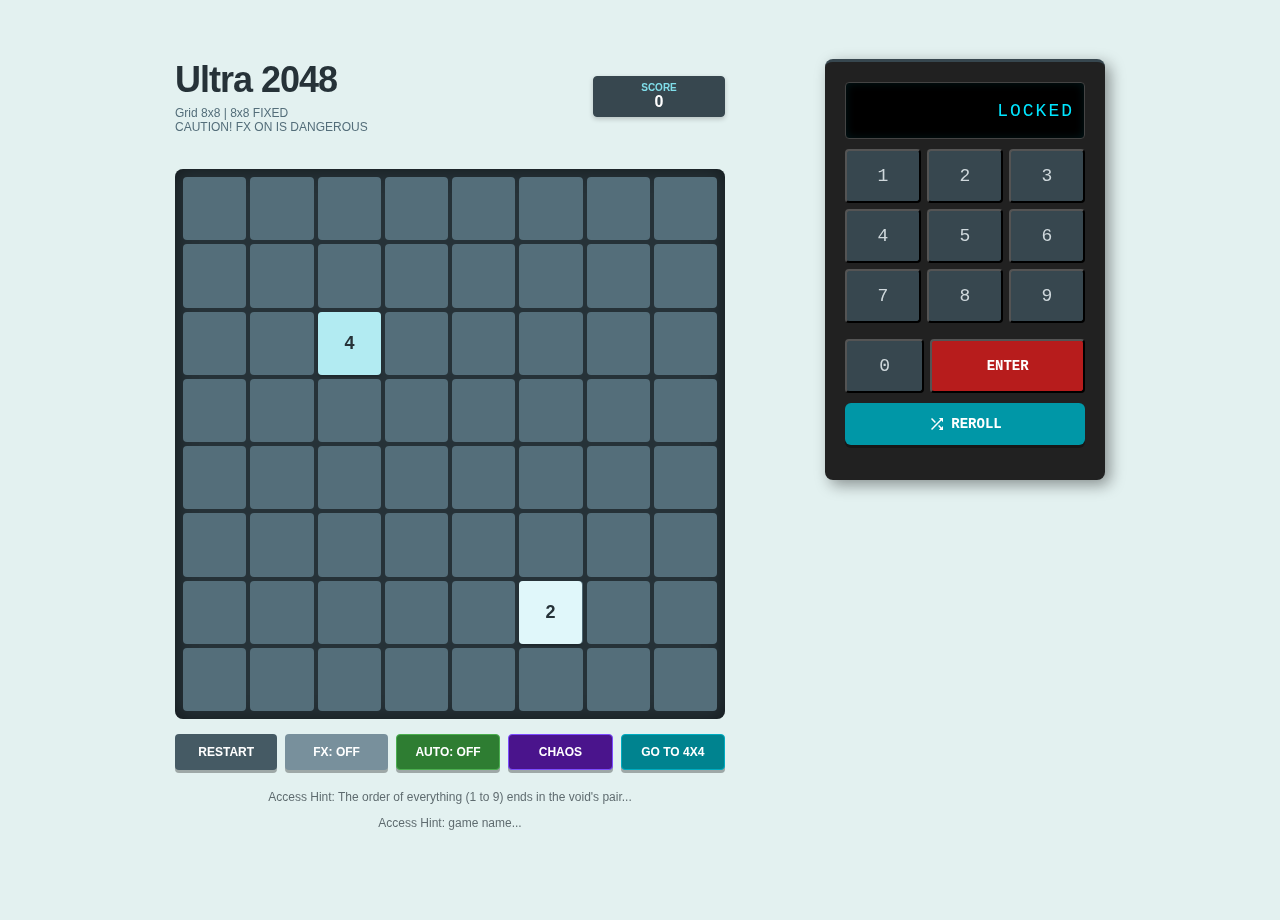
<file: index.html>
<!DOCTYPE html>
<html lang="en">

<head>
    <meta charset="UTF-8">
    <meta name="viewport" content="width=device-width, initial-scale=1.0">
    <link rel="shortcut icon" href="Gemini_Generated_Image_r2nga0r2nga0r2ng-removebg-preview.png" type="image/x-icon">
    <title>Ultra 2048 - 8x8 LOCKED SHOT</title>
</head>

<body>
    <style>
        :root {
            /* PALETTE */
            --bg-color: #e3f1f0;
            --grid-bg: #263238;
            --empty-tile: #546e7a;
            --text-main: #263238;
            /* UI */
            --sidebar-bg: #212121;
            --screen-bg: #000;
            --screen-text: #00e5ff;
            --keypad-btn: #37474f;
            --keypad-btn-hover: #455a64;
            --powerup-active: #00c853;
            --panel-border: #37474f;
            /* BUTTONS */
            --reroll-bg: #0097a7;
            --reroll-hover: #00acc1;
            --shot-bg: #d84315;
            --shot-hover: #f4511e;
            --chaos-bg: #6200ea;
            --chaos-glow: #d500f9;
            /* VFX */
            --fx-pink: #ff4081;
            --fx-orange: #ffab40;
            --fx-lime: #76ff03;
            --fx-cyan: #00e5ff;
            --fx-spawn: #ffffff;
        }

        body.dark-mode {
            --text-main: #e0f7fa;
            --panel-border: #ff1744;
        }

        body {
            background-color: var(--bg-color);
            color: var(--text-main);
            font-family: "Segoe UI", "Helvetica Neue", Arial, sans-serif;
            display: flex;
            flex-direction: column;
            align-items: center;
            justify-content: center;
            min-height: 100vh;
            margin: 0;
            user-select: none;
            overflow-y: auto;
            overflow-x: hidden;
            padding-bottom: 20px;
            transition: color 0.1s ease;
        }

        /* OTIMIZAÇÃO GPU */
        .tile,
        .particle,
        .debris,
        .game-wrapper {
            will-change: transform, opacity;
            backface-visibility: hidden;
            transform-style: preserve-3d;
        }

        /* Glitch Effect */
        body.glitch-mode h1,
        body.glitch-mode .combo-display {
            text-shadow: 2px 0 var(--fx-pink), -2px 0 var(--fx-cyan);
        }

        .game-wrapper {
            display: flex;
            align-items: flex-start;
            gap: 15px;
            padding: 10px;
            flex-wrap: wrap;
            justify-content: center;
            position: relative;
        }

        .game-column {
            display: flex;
            flex-direction: column;
            align-items: center;
        }

        h1 {
            margin: 0 0 5px 0;
            font-size: 36px;
            color: var(--text-main);
            font-weight: 800;
            letter-spacing: -1px;
            transition: all 0.2s;
        }

        .header {
            display: flex;
            justify-content: space-between;
            width: 100%;
            max-width: 550px;
            align-items: center;
            margin-bottom: 10px;
        }

        .score-container {
            background: #37474f;
            padding: 5px 20px;
            border-radius: 4px;
            color: #fff;
            font-weight: bold;
            text-align: center;
            min-width: 90px;
            box-shadow: 0 2px 5px rgba(0, 0, 0, 0.2);
            position: relative;
            z-index: 50;
            border: 1px solid var(--panel-border);
            transition: border-color 0.2s;
        }

        .score-title {
            font-size: 10px;
            text-transform: uppercase;
            display: block;
            color: #80deea;
        }

        .controls-row {
            display: flex;
            gap: 8px;
            justify-content: center;
            width: 100%;
            margin-top: 15px;
        }

        .btn-control,
        .btn-link {
            border: none;
            padding: 10px 10px;
            border-radius: 4px;
            cursor: pointer;
            font-size: 12px;
            font-weight: bold;
            color: white;
            transition: all 0.1s;
            box-shadow: 0 3px 0 rgba(0, 0, 0, 0.3);
            flex: 1;
            text-transform: uppercase;
            text-decoration: none;
            display: flex;
            align-items: center;
            justify-content: center;
            text-align: center;
            font-family: inherit;
        }

        .btn-control:active,
        .btn-link:active {
            transform: translateY(3px);
            box-shadow: none;
        }

        .btn-restart {
            background: #455a64;
        }

        .btn-restart:hover {
            background: #546e7a;
        }

        .btn-fx {
            background: #78909c;
        }

        .btn-fx.active {
            background: #ef6c00;
        }

        .btn-mode {
            background: #00838f;
            border: 1px solid #00acc1;
        }

        .btn-mode:hover {
            background: #00acc1;
        }

        .btn-chaos {
            background: #4a148c;
            border: 1px solid #7c4dff;
        }

        .btn-chaos.active {
            background: var(--chaos-bg);
            box-shadow: 0 0 25px var(--chaos-glow);
            animation: chaosPulse 0.1s infinite alternate;
            color: #fff;
            border-color: #fff;
        }

        @keyframes chaosPulse {
            from {
                transform: scale(1) hue-rotate(0deg);
            }

            to {
                transform: scale(1.05) hue-rotate(90deg);
            }
        }

        #status-msg {
            height: 20px;
            font-size: 14px;
            font-weight: bold;
            color: var(--text-main);
            margin-bottom: 5px;
            text-align: center;
            opacity: 0.8;
        }

        .combo-panel {
            width: 60px;
            height: 550px;
            display: flex;
            flex-direction: column;
            align-items: center;
            justify-content: flex-end;
            margin: 0 5px;
            position: relative;
            transition: opacity 0.3s;
        }

        @media (max-width: 850px) {
            .combo-panel {
                width: 100%;
                height: 40px;
                flex-direction: row;
                order: 3;
                margin-top: 10px;
            }

            .combo-bar-container {
                width: 100% !important;
                height: 12px !important;
            }

            .combo-bar-fill {
                width: 0%;
                height: 100% !important;
            }
        }

        .combo-display {
            font-family: 'Courier New', monospace;
            font-weight: 900;
            font-size: 24px;
            color: var(--text-main);
            text-align: center;
            margin-bottom: 10px;
            text-shadow: 0 0 5px rgba(255, 255, 255, 0.3);
            min-height: 30px;
            z-index: 10;
        }

        .combo-bar-container {
            width: 20px;
            height: 100%;
            background: rgba(0, 0, 0, 0.2);
            border-radius: 10px;
            overflow: hidden;
            position: relative;
            box-shadow: inset 0 0 5px rgba(0, 0, 0, 0.5);
            border: 1px solid rgba(255, 255, 255, 0.1);
        }

        .combo-bar-fill {
            position: absolute;
            bottom: 0;
            left: 0;
            width: 100%;
            height: 0%;
            background: linear-gradient(45deg, #ff00ff, #ff1744, #ff9100, #ff00ff);
            background-size: 400% 400%;
            animation: magmaFlow 2s ease infinite;
            box-shadow: 0 0 20px currentColor;
            transition: height 0.1s linear;
        }

        @keyframes magmaFlow {
            0% {
                background-position: 0% 50%;
            }

            50% {
                background-position: 100% 50%;
            }

            100% {
                background-position: 0% 50%;
            }
        }

        #grid-container {
            width: 85vmin;
            height: 85vmin;
            max-width: 550px;
            max-height: 550px;
            background-color: var(--grid-bg);
            border-radius: 8px;
            padding: 8px;
            display: grid;
            grid-template-columns: repeat(8, 1fr);
            grid-template-rows: repeat(8, 1fr);
            gap: 4px;
            box-sizing: border-box;
            position: relative;
            box-shadow: inset 0 0 20px rgba(0, 0, 0, 0.5);
            touch-action: none;
            overflow: hidden;
            contain: layout paint;
        }

        .grid-bg-layer {
            position: absolute;
            top: 8px;
            left: 8px;
            right: 8px;
            bottom: 8px;
            display: grid;
            grid-template-columns: repeat(8, 1fr);
            grid-template-rows: repeat(8, 1fr);
            gap: 4px;
            z-index: 0;
            pointer-events: none;
        }

        .grid-slot {
            background-color: var(--empty-tile);
            border-radius: 4px;
            width: 100%;
            height: 100%;
        }

        .grid-flash {
            animation: gridFlash 0.1s ease-out;
        }

        @keyframes gridFlash {
            0% {
                box-shadow: inset 0 0 0 0 rgba(255, 255, 255, 0);
            }

            50% {
                box-shadow: inset 0 0 50px 10px rgba(255, 255, 255, 0.2);
            }

            100% {
                box-shadow: inset 0 0 0 0 rgba(255, 255, 255, 0);
            }
        }

        .tile {
            grid-row-start: var(--row);
            grid-column-start: var(--col);
            grid-row-end: span 1;
            grid-column-end: span 1;
            border-radius: 4px;
            display: flex;
            justify-content: center;
            align-items: center;
            font-weight: bold;
            color: var(--text-dark);
            cursor: pointer;
            box-shadow: 0 2px 2px rgba(0, 0, 0, 0.2);
            z-index: 5;
            will-change: transform;
            animation: popIn 0.2s cubic-bezier(0.175, 0.885, 0.32, 1.275) backwards;
        }

        @keyframes popIn {
            0% {
                transform: scale(0);
                opacity: 0;
            }

            100% {
                transform: scale(1);
                opacity: 1;
            }
        }

        .tile.merged {
            animation: pulse 0.2s ease-in-out;
            z-index: 10;
        }

        @keyframes pulse {
            0% {
                transform: scale(1) rotate(0deg);
                filter: brightness(1);
            }

            50% {
                transform: scale(1.2) rotate(5deg);
                filter: brightness(2) saturate(2);
                box-shadow: 0 0 25px var(--fx-cyan);
            }

            100% {
                transform: scale(1) rotate(0deg);
                filter: brightness(1);
            }
        }

        .tile.selected {
            border: 2px solid var(--fx-pink);
            box-shadow: 0 0 15px var(--fx-pink);
            z-index: 20;
            transform: scale(0.95) !important;
        }

        /* VFX & Debris */
        .particle {
            position: absolute;
            width: 8px;
            height: 8px;
            border-radius: 50%;
            pointer-events: none;
            z-index: 100;
            mix-blend-mode: screen;
            opacity: 0;
        }

        .debris {
            position: fixed;
            /* FIXED para sair do overflow:hidden do grid */
            pointer-events: none;
            z-index: 9999;
            box-shadow: 0 0 20px currentColor;
            opacity: 0;
        }

        /* Animações JS */
        @keyframes particleAnim {
            0% {
                transform: translate(0, 0) scale(1);
                opacity: 1;
            }

            100% {
                transform: translate(var(--tx), var(--ty)) scale(0);
                opacity: 0;
            }
        }

        @keyframes debrisAnim {
            0% {
                transform: translate(0, 0) rotate(0deg) scale(1);
                opacity: 1;
            }

            20% {
                transform: translate(var(--dx-start), -150px) rotate(180deg) scale(1.8);
                opacity: 1;
            }

            100% {
                transform: translate(var(--dx-end), 120vh) rotate(1440deg) scale(0.5);
                opacity: 0.5;
            }
        }

        /* Shake Effects */
        .shake-light {
            animation: shake-light 0.2s infinite;
        }

        .shake-med {
            animation: shake-med 0.15s infinite;
        }

        .shake-hard {
            animation: shake-hard 0.1s infinite;
        }

        .shake-chaos {
            animation: shake-hard 0.05s infinite;
            filter: chromatic-aberration(2px);
        }

        @keyframes shake-light {
            0% {
                transform: translate(1px, 1px);
            }

            50% {
                transform: translate(-1px, -1px);
            }

            100% {
                transform: translate(1px, -1px);
            }
        }

        @keyframes shake-med {
            0% {
                transform: translate(-2px, -2px);
            }

            50% {
                transform: translate(2px, 2px);
            }

            100% {
                transform: translate(-2px, 2px);
            }
        }

        @keyframes shake-hard {
            0% {
                transform: translate(-4px, -4px) rotate(-1deg);
            }

            50% {
                transform: translate(4px, 4px) rotate(1deg);
            }

            100% {
                transform: translate(0, 0);
            }
        }

        /* COLORS */
        .tile[data-val="2"] {
            background: #e0f7fa;
            color: #263238;
        }

        .tile[data-val="4"] {
            background: #b2ebf2;
            color: #263238;
        }

        .tile[data-val="8"] {
            background: #80deea;
            color: #263238;
        }

        .tile[data-val="16"] {
            background: #4dd0e1;
            color: #fff;
            text-shadow: 0 1px 2px rgba(0, 0, 0, 0.3);
        }

        .tile[data-val="32"] {
            background: #26c6da;
            color: #fff;
            text-shadow: 0 1px 2px rgba(0, 0, 0, 0.3);
        }

        .tile[data-val="64"] {
            background: #00bcd4;
            color: #fff;
            text-shadow: 0 1px 2px rgba(0, 0, 0, 0.3);
        }

        .tile[data-val="128"] {
            background: #039be5;
            color: #fff;
            font-size: 24px;
            box-shadow: 0 0 10px #039be5;
        }

        .tile[data-val="256"] {
            background: #0288d1;
            color: #fff;
            font-size: 24px;
            box-shadow: 0 0 15px #0288d1;
        }

        .tile[data-val="512"] {
            background: #0277bd;
            color: #fff;
            font-size: 24px;
            box-shadow: 0 0 20px #0277bd;
        }

        .tile[data-val="1024"] {
            background: #3949ab;
            color: #fff;
            font-size: 20px;
            box-shadow: 0 0 25px #3949ab;
        }

        .tile[data-val="2048"] {
            background: #5e35b1;
            color: #fff;
            font-size: 20px;
            box-shadow: 0 0 30px #7c4dff;
        }

        .tile[data-val="4096"] {
            background: #8e24aa;
            color: #fff;
            font-size: 18px;
            box-shadow: 0 0 35px #e040fb;
        }

        .tile[data-val="8192"] {
            background: #ad1457;
            color: #fff;
            font-size: 18px;
            box-shadow: 0 0 40px #ff4081;
        }

        .tile.high-tier {
            background: #000;
            color: #00e5ff;
            font-size: 12px;
            border: 1px solid #00e5ff;
            box-shadow: inset 0 0 15px var(--fx-cyan), 0 0 20px var(--fx-cyan);
            text-shadow: 0 0 5px #fff;
        }

        .sidebar {
            background: var(--sidebar-bg);
            width: 240px;
            padding: 20px;
            border-radius: 8px;
            display: flex;
            flex-direction: column;
            gap: 0;
            box-shadow: 5px 5px 15px rgba(0, 0, 0, 0.4);
            border-top: 3px solid #37474f;
        }

        #security-panel {
            display: flex;
            flex-direction: column;
            gap: 10px;
            margin-bottom: 10px;
        }

        .security-screen {
            background: var(--screen-bg);
            color: var(--screen-text);
            font-family: "Courier New", monospace;
            padding: 10px;
            border-radius: 4px;
            text-align: right;
            font-size: 18px;
            height: 35px;
            display: flex;
            align-items: center;
            justify-content: flex-end;
            border: 1px solid #444;
            box-shadow: inset 0 0 10px rgba(0, 229, 255, 0.1);
            letter-spacing: 2px;
        }

        .keypad-grid {
            display: grid;
            grid-template-columns: repeat(3, 1fr);
            gap: 6px;
        }

        .key-btn {
            background: var(--keypad-btn);
            color: #cfd8dc;
            font-size: 18px;
            padding: 15px 0;
            border-radius: 4px;
            text-align: center;
            font-family: monospace;
            transition: background 0.1s;
            box-shadow: none;
        }

        .key-btn:hover {
            background: var(--keypad-btn-hover);
        }

        .key-btn:active {
            background: #00bcd4;
            color: #000;
            transform: translateY(2px);
        }

        .bottom-bar {
            display: flex;
            gap: 6px;
            margin-top: 6px;
        }

        .btn-zero {
            flex: 1;
            background: var(--keypad-btn);
        }

        .btn-enter {
            flex: 2;
            background: #b71c1c;
            font-size: 14px;
            font-weight: bold;
            color: #fff;
        }

        #god-panel {
            display: none;
            flex-direction: column;
            gap: 12px;
            background: #263238;
            padding: 10px;
            border-radius: 5px;
            border: 1px solid #00e5ff;
            animation: slideDown 0.5s;
            margin-top: 15px;
        }

        @keyframes slideDown {
            from {
                opacity: 0;
                transform: translateY(-10px);
            }

            to {
                opacity: 1;
                transform: translateY(0);
            }
        }

        .god-label {
            color: #80deea;
            font-size: 12px;
            margin-bottom: 2px;
            text-transform: uppercase;
        }

        select {
            width: 100%;
            padding: 8px;
            background: #37474f;
            border: 1px solid #546e7a;
            color: #fff;
            border-radius: 3px;
        }

        .swap-toggle {
            background: #455a64;
            width: 100%;
            text-align: left;
            position: relative;
            padding-left: 40px;
        }

        .swap-toggle::before {
            content: '';
            position: absolute;
            left: 10px;
            top: 50%;
            transform: translateY(-50%);
            width: 12px;
            height: 12px;
            border-radius: 50%;
            background: #cfd8dc;
            box-shadow: 0 0 5px #cfd8dc;
        }

        .swap-toggle.active {
            background: #2e3b40;
            border: 1px solid #00c853;
            color: #00c853;
        }

        .swap-toggle.active::before {
            background: #00c853;
            box-shadow: 0 0 8px #00c853;
        }

        .game-over-overlay {
            position: absolute;
            top: 0;
            left: 0;
            width: 100%;
            height: 100%;
            background: rgba(18, 18, 18, 0.95);
            z-index: 100;
            display: none;
            flex-direction: column;
            align-items: center;
            justify-content: center;
            text-align: center;
            color: var(--screen-text);
            animation: fadeIn 0.5s ease-in-out;
            backdrop-filter: blur(4px);
        }

        .game-over-overlay h2 {
            font-size: 40px;
            margin: 0 0 10px 0;
            text-shadow: 0 0 10px var(--screen-text);
            font-family: "Courier New", monospace;
            color: #ff1744;
        }

        .game-over-overlay button {
            background-color: var(--powerup-active);
            box-shadow: 0 0 15px var(--powerup-active);
            font-size: 18px;
            padding: 12px 24px;
            border: none;
            color: white;
            border-radius: 4px;
            font-weight: bold;
            cursor: pointer;
            margin-top: 20px;
        }

        @keyframes fadeIn {
            from {
                opacity: 0;
            }

            to {
                opacity: 1;
            }
        }

        .actions-row {
            display: flex;
            gap: 6px;
            width: 100%;
            margin-bottom: 15px;
        }

        .btn-reroll-action {
            flex: 1;
            background: var(--reroll-bg);
            color: #fff;
            border: none;
            border-radius: 6px;
            padding: 12px 0;
            font-size: 14px;
            font-weight: bold;
            font-family: monospace;
            cursor: pointer;
            display: flex;
            align-items: center;
            justify-content: center;
            gap: 5px;
            box-shadow: 0 3px 0 rgba(0, 0, 0, 0.3);
            transition: all 0.1s ease;
        }

        .btn-reroll-action:hover {
            background: var(--reroll-hover);
        }

        .btn-reroll-action:active {
            transform: translateY(2px);
            box-shadow: 0 1px 0 rgba(0, 0, 0, 0.3);
        }

        .btn-reroll-action svg {
            width: 18px;
            height: 18px;
            fill: currentColor;
        }

        .btn-shot {
            flex: 1;
            background: var(--shot-bg);
            color: #fff;
            border: none;
            border-radius: 6px;
            padding: 12px 0;
            font-size: 14px;
            font-weight: bold;
            font-family: monospace;
            cursor: pointer;
            display: flex;
            align-items: center;
            justify-content: center;
            gap: 5px;
            box-shadow: 0 3px 0 rgba(0, 0, 0, 0.3);
            transition: all 0.1s ease;
        }

        .btn-shot:hover {
            background: var(--shot-hover);
        }

        .btn-shot:active {
            transform: translateY(2px);
            box-shadow: 0 1px 0 rgba(0, 0, 0, 0.3);
        }

        .btn-shot svg {
            width: 18px;
            height: 18px;
            fill: currentColor;
        }

        /* HIDDEN DEBUG BUTTON */
        .debug-trigger {
            position: fixed;
            bottom: 0;
            right: 0;
            width: 30px;
            height: 30px;
            z-index: 9999;
            cursor: pointer;
            opacity: 0;
            /* Invisible */
        }


        .btn-auto {
            background: #2e7d32;
            /* Verde escuro para o estado OFF */
            border: 1px solid #4caf50;
            /* Borda levemente mais clara */
            transition: all 0.2s ease;
            /* Transição suave para cores e sombras */
        }

        .btn-auto:hover {
            background: #388e3c;
            /* Realce ao passar o mouse */
        }

        .btn-auto.active {
            background: #c62828;
            /* Vermelho para indicar "Sistema Ativo" */
            border-color: #ff5252;
            /* Animação de pulsação para chamar atenção */
            animation: pulseAuto 1.5s infinite;
        }

        @keyframes pulseAuto {
            0% {
                box-shadow: 0 0 0 0 rgba(76, 175, 80, 0.7), 0 3px 0 rgba(0, 0, 0, 0.3);
            }

            70% {
                /* Cria a expansão do brilho ao redor do botão */
                box-shadow: 0 0 0 15px rgba(76, 175, 80, 0), 0 3px 0 rgba(0, 0, 0, 0.3);
            }

            100% {
                box-shadow: 0 0 0 0 rgba(76, 175, 80, 0), 0 3px 0 rgba(0, 0, 0, 0.3);
            }
        }

        .controls-row {
            display: flex;
            gap: 8px;
            justify-content: center;
            width: 100%;
            margin-top: 15px;
            flex-wrap: wrap;
            /* Permite que os botões pulem de linha se necessário */
        }

        .btn-control {
            min-width: 85px;
            /* Garante que o texto "AUTO: OFF" caiba sem espremer */
            flex: 1;
            /* Faz todos os botões terem o mesmo tamanho proporcional */
        }
    </style>
    <div class="debug-trigger" onclick="forceGameOver()"></div>

    <div class="game-wrapper" id="main-wrapper">
        <div class="game-column">
            <div class="header">
                <div>
                    <h1>Ultra 2048</h1>
                    <div style="font-size: 12px; color: #546e7a;">Grid 8x8 | 8x8 FIXED</div>
                    <div style="font-size: 12px; color: #546e7a;">CAUTION! FX ON IS DANGEROUS</div>
                </div>
                <div class="score-container">
                    <span class="score-title">Score</span>
                    <span id="score">0</span>
                </div>
            </div>

            <div id="status-msg"></div>

            <div id="grid-container">
                <div class="grid-bg-layer" id="grid-bg-layer"></div>

                <div id="game-over-overlay" class="game-over-overlay">
                    <h2>SYSTEM FAILURE</h2>
                    <p>No Moves Possible</p>
                    <p style="font-size: 14px; color: #b0bec5; margin-top:5px;">Final Score: <span id="final-score"
                            style="color:white; font-weight:bold;">0</span></p>
                    <button onclick="initGame()">SYSTEM REBOOT</button>
                </div>
            </div>

            <div class="controls-row">
                <button class="btn-control btn-restart" onclick="initGame()">Restart</button>
                <button id="btn-fx" class="btn-control btn-fx" onclick="toggleFX()">FX: OFF</button>
                
                <button id="btn-auto" class="btn-control btn-auto" onclick="toggleAutoPlay()">AUTO: OFF</button>
                
                <button id="btn-chaos" class="btn-control btn-chaos" onclick="toggleChaotic()">CHAOS</button>
                <a href="game-4x4.html" class="btn-link btn-mode">Go to 4x4</a>
            </div>

            <div style="margin-top: 15px; text-align: center; width: 100%;">
                <p style="font-size: 12px; color: var(--text-main); margin-top: 5px; opacity: 0.7;">Access Hint: The
                    order of everything (1 to 9) ends in the void's pair...</p>
                <p style="font-size: 12px; color: var(--text-main); margin-top: 5px; opacity: 0.7;">Access Hint: game
                    name...</p>
            </div>
        </div>

        <div class="combo-panel" id="combo-panel" style="opacity: 0;">
            <div id="combo-display" class="combo-display">0</div>
            <div class="combo-bar-container">
                <div id="combo-bar-fill" class="combo-bar-fill"></div>
            </div>
        </div>

        <div class="sidebar">
            <div id="security-panel">
                <div class="security-screen" id="display-screen">LOCKED</div>
                <div class="keypad-grid">
                    <button class="key-btn" onclick="pressKey('1')">1</button>
                    <button class="key-btn" onclick="pressKey('2')">2</button>
                    <button class="key-btn" onclick="pressKey('3')">3</button>
                    <button class="key-btn" onclick="pressKey('4')">4</button>
                    <button class="key-btn" onclick="pressKey('5')">5</button>
                    <button class="key-btn" onclick="pressKey('6')">6</button>
                    <button class="key-btn" onclick="pressKey('7')">7</button>
                    <button class="key-btn" onclick="pressKey('8')">8</button>
                    <button class="key-btn" onclick="pressKey('9')">9</button>
                </div>
                <div class="bottom-bar">
                    <button class="key-btn btn-zero" onclick="pressKey('0')">0</button>
                    <button class="key-btn btn-enter" id="btn-enter" onclick="checkPassword()">ENTER</button>
                </div>
            </div>

            <div class="actions-row">
                <button class="btn-reroll-action" onclick="rerollBoard()" title="Reroll (Shuffle)">
                    <svg viewBox="0 0 24 24">
                        <path
                            d="M10.59 9.17L5.41 4 4 5.41l5.17 5.17 1.42-1.41zM14.5 4l2.04 2.04L4 18.59 5.41 20 17.96 7.46 20 9.5V4h-5.5zm.33 9.41l-1.41 1.41 3.13 3.13L14.5 20H20v-5.5l-2.04 2.04-3.13-3.13z" />
                    </svg>
                    REROLL
                </button>
                <button id="btn-shot" class="btn-shot" onclick="shotMacro()" title="SHOT (30 Random Moves + Destroy 6)"
                    style="display: none;">
                    <svg viewBox="0 0 24 24">
                        <path d="M7 2v11h3v9l7-12h-4l4-8z" />
                    </svg>
                    SHOT
                </button>
            </div>

            <div id="god-panel">
                <div
                    style="text-align: center; color: #00e5ff; font-weight: bold; border-bottom: 1px solid #00e5ff; padding-bottom:5px;">
                    SYSTEM OVERRIDE</div>
                <div>
                    <div class="god-label">Generate Matter</div>
                    <select id="god-select" onchange="enableGodPlacement()">
                        <option value="0">-- Select Value --</option>
                        <option value="0">Delete Tile (0)</option>
                    </select>
                </div>
                <div>
                    <div class="god-label">Manipulate Space</div>
                    <button id="btn-swap-toggle" class="swap-toggle" onclick="toggleSwapMode()">Activate Swap</button>
                </div>
                <div style="font-size: 10px; color: #b0bec5; text-align: center; margin-top:5px;" id="god-instruction">
                    Panel Active.</div>
                <button style="background: #b71c1c; font-size: 10px; padding: 5px;" onclick="lockGodMode()">LOCK
                    SYSTEM</button>
            </div>
        </div>
    </div>

    <script>
        const gridSize = 8;
        let board = [];
        let score = 0;
        let nextTileId = 1;

        let isSwapMode = false;
        let swapSelection = null;
        let isGodModeUnlocked = false;
        let godPlacementValue = 0;
        let inputBuffer = "";
        const SECRET_CODE = "12345678900";
        const SHOT_CODE = "2048";

        // FX & Combo
        let comboScore = 0;
        let comboEndTime = 0;
        let lastMergeTime = Date.now();
        let comboRequestFrame = null;
        let currentIntensity = 0;
        let isFxEnabled = false;

        // Chaotic Mode
        let isChaoticMode = false;
        let chaoticInterval = null;
        let isProcessingMacro = false;
        let isAutoPlaying = false;
        let autoPlayInterval = null;

        const tileColors = ['#e0f7fa', '#b2ebf2', '#80deea', '#4dd0e1', '#26c6da', '#00bcd4', '#039be5', '#0288d1', '#0277bd', '#3949ab', '#5e35b1', '#8e24aa', '#ad1457'];

        // --- OBJECT POOLING SYSTEM ---
        const particlePool = [];
        const debrisPool = [];

        function getEntity(pool, className) {
            let el = null;
            if (pool.length > 0) {
                el = pool.pop();
                el.style.display = 'block';
                el.style.animation = 'none';
                void el.offsetWidth; // Force Reflow
            } else {
                el = document.createElement('div');
                el.className = className;
            }
            return el;
        }

        function recycleEntity(el, pool) {
            el.style.display = 'none';
            pool.push(el);
        }

        function createGridBg() {
            const layer = document.getElementById('grid-bg-layer');
            layer.innerHTML = '';
            for (let i = 0; i < gridSize * gridSize; i++) {
                let div = document.createElement('div');
                div.className = 'grid-slot';
                layer.appendChild(div);
            }
        }
        createGridBg();

        function initGame() {
            document.getElementById('game-over-overlay').style.display = 'none';
            isProcessingMacro = false;

            if (!isFxEnabled) {
                document.body.style.backgroundColor = 'var(--bg-color)';
                document.body.classList.remove('dark-mode');
                document.body.classList.remove('glitch-mode');
            }

            board = Array(gridSize).fill().map(() => Array(gridSize).fill(null));
            score = 0;
            comboScore = 0;
            comboEndTime = 0;
            currentIntensity = 0;
            updateComboUI();

            isChaoticMode = false;
            if (chaoticInterval) clearInterval(chaoticInterval);
            document.getElementById('btn-chaos').classList.remove('active');

            const container = document.getElementById('grid-container');
            const tiles = container.querySelectorAll('.tile');
            tiles.forEach(t => t.remove());

            const activeParticles = document.querySelectorAll('.particle, .debris');
            activeParticles.forEach(p => p.style.display = 'none');

            resetModes();
            addNewTile();
            addNewTile();
            drawBoard();
            updateScore();
            document.getElementById('status-msg').innerText = "";

            if (comboRequestFrame) cancelAnimationFrame(comboRequestFrame);
            updateComboLoop();
        }

        // --- FORCE GAME OVER (DEBUG) ---
        function forceGameOver() {
            document.getElementById('final-score').innerText = score;
            document.getElementById('game-over-overlay').style.display = 'flex';
            isProcessingMacro = false;
            if (chaoticInterval) clearInterval(chaoticInterval);
        }

        // --- SHOT MACRO FIXED ---
        const sleep = (ms) => new Promise(resolve => setTimeout(resolve, ms));

        async function shotMacro() {
            if (isProcessingMacro || checkGameOver()) return;
            isProcessingMacro = true;

            for (let i = 0; i < 15; i++) {
                if (checkGameOver()) { forceGameOver(); return; }
                rerollBoard();
                await sleep(60);
            }

            for (let i = 0; i < 30; i++) {
                if (checkGameOver()) { forceGameOver(); return; }
                let dir = Math.floor(Math.random() * 4);
                await executeMove(dir);
                await sleep(80);
            }

            destroyLowestTiles(6);
            isProcessingMacro = false;
        }

        async function executeMove(dir) {
            let moved = false;
            if (dir === 3) moved = moveLeft();
            else if (dir === 1) { rotateBoard(); rotateBoard(); moved = moveLeft(); rotateBoard(); rotateBoard(); }
            else if (dir === 0) { rotateBoardBack(); moved = moveLeft(); rotateBoard(); }
            else if (dir === 2) { rotateBoard(); moved = moveLeft(); rotateBoardBack(); }

            if (moved) {
                addNewTile();
                drawBoard();
                updateScore();
                if (isFxEnabled) triggerScreenFlash();
                if (checkGameOver()) {
                    forceGameOver();
                }
            }
        }

        function triggerScreenFlash() {
            const grid = document.getElementById('grid-container');
            grid.classList.add('grid-flash');
            setTimeout(() => grid.classList.remove('grid-flash'), 100);
        }

        function destroyLowestTiles(amount) {
            let activeTiles = [];
            for (let r = 0; r < gridSize; r++) {
                for (let c = 0; c < gridSize; c++) {
                    if (board[r][c] !== null) activeTiles.push({ r, c, val: board[r][c].val });
                }
            }
            activeTiles.sort((a, b) => a.val - b.val);

            let count = 0;
            for (let t of activeTiles) {
                if (count >= amount) break;
                spawnDebris(t.r, t.c, t.val, true);
                board[t.r][t.c] = null;
                count++;
            }
            drawBoard();
            if (checkGameOver()) forceGameOver();
        }

        // --- CHAOTIC MODE ---
        function toggleChaotic() {
            isChaoticMode = !isChaoticMode;
            const btn = document.getElementById('btn-chaos');
            if (isChaoticMode) {
                btn.classList.add('active');
                chaoticInterval = setInterval(destroyLeastActiveTile, 2000);
            } else {
                btn.classList.remove('active');
                clearInterval(chaoticInterval);
            }
        }

        function destroyLeastActiveTile() {
            if (!isChaoticMode) return;
            let maxStatic = -1;
            let target = null;
            let targetPos = null;
            for (let r = 0; r < gridSize; r++) {
                for (let c = 0; c < gridSize; c++) {
                    if (board[r][c] !== null) {
                        if (board[r][c].staticCount > maxStatic) {
                            maxStatic = board[r][c].staticCount;
                            target = board[r][c];
                            targetPos = { r, c };
                        }
                    }
                }
            }
            if (target && targetPos) {
                spawnDebris(targetPos.r, targetPos.c, target.val, true);
                board[targetPos.r][targetPos.c] = null;
                drawBoard();
                if (checkGameOver()) {
                    forceGameOver();
                    toggleChaotic();
                }
            }
        }

        // --- OTIMIZAÇÃO: SPAWN LIMPO COM POOLING ---
        function spawnDebris(r, c, val, force = false) {
            if (!isFxEnabled && !force && !isChaoticMode) return;

            const container = document.body;
            const rectGrid = document.getElementById('grid-container').getBoundingClientRect();

            const cellW = (rectGrid.width - 16) / gridSize;
            const cellH = (rectGrid.height - 16) / gridSize;
            const startX = rectGrid.left + 8 + (c * cellW) + (cellW / 2);
            const startY = rectGrid.top + 8 + (r * cellH) + (cellH / 2);

            const colorIdx = Math.max(0, Math.min(Math.floor(Math.log2(val)) - 1, tileColors.length - 1));
            const color = tileColors[colorIdx] || '#fff';

            const fragment = document.createDocumentFragment();

            for (let i = 0; i < 15; i++) {
                const deb = getEntity(debrisPool, 'debris'); // POOLING
                deb.style.animation = 'debrisAnim 0.6s cubic-bezier(0.5, 0, 1, 1) forwards';
                deb.style.backgroundColor = color;
                deb.style.left = startX + 'px';
                deb.style.top = startY + 'px';
                deb.style.color = color;

                const dxStart = (Math.random() - 0.5) * 150 + 'px';
                const dxEnd = (Math.random() - 0.5) * 600 + 'px';
                deb.style.setProperty('--dx-start', dxStart);
                deb.style.setProperty('--dx-end', dxEnd);

                fragment.appendChild(deb);
                setTimeout(() => recycleEntity(deb, debrisPool), 600);
            }
            container.appendChild(fragment);
        }

        // --- SPAWN PARTICLES OPTIMIZED ---
        function spawnParticles(r, c, type) {
            if (!isFxEnabled && !isChaoticMode) return;

            const container = document.getElementById('grid-container');
            const rect = container.getBoundingClientRect();
            const cellW = (rect.width - 16) / gridSize;
            const cellH = (rect.height - 16) / gridSize;
            const startX = 8 + (c * cellW) + (cellW / 2);
            const startY = 8 + (r * cellH) + (cellH / 2);

            let colors = [], count = 0;
            if (type === 'merge') {
                colors = ['var(--fx-pink)', 'var(--fx-orange)', 'var(--fx-lime)', '#00e5ff'];
                count = isChaoticMode ? 30 : 12;
            } else if (type === 'spawn') { colors = ['var(--fx-spawn)', '#ffffff']; count = 6; }

            const fragment = document.createDocumentFragment();

            for (let i = 0; i < count; i++) {
                const p = getEntity(particlePool, 'particle'); // POOLING
                p.style.animation = 'particleAnim 0.6s forwards ease-out';
                p.style.backgroundColor = colors[Math.floor(Math.random() * colors.length)];
                p.style.left = startX + 'px';
                p.style.top = startY + 'px';
                const angle = Math.random() * Math.PI * 2;
                const dist = (25 + Math.random() * 30) * (isChaoticMode ? 2.5 : 1);
                const tx = Math.cos(angle) * dist;
                const ty = Math.sin(angle) * dist;
                p.style.setProperty('--tx', `${tx}px`);
                p.style.setProperty('--ty', `${ty}px`);
                fragment.appendChild(p);
                setTimeout(() => recycleEntity(p, particlePool), 600);
            }
            container.appendChild(fragment);
        }

        // --- TOGGLE FX ---
        function toggleFX() {
            isFxEnabled = !isFxEnabled;
            const btn = document.getElementById('btn-fx');
            const panel = document.getElementById('combo-panel');
            const wrapper = document.querySelector('.game-wrapper');
            if (isFxEnabled) {
                btn.innerHTML = "FX: ON";
                btn.classList.add('active');
                panel.style.opacity = "1";
            } else {
                btn.innerHTML = "FX: OFF";
                btn.classList.remove('active');
                panel.style.opacity = "0";
                document.body.style.backgroundColor = 'var(--bg-color)';
                document.body.classList.remove('dark-mode');
                document.body.classList.remove('glitch-mode');
                wrapper.className = "game-wrapper";
            }
        }

        // --- COMBO & INTENSITY ---
        function updateComboLoop() {
            const now = Date.now();
            const timeLeft = Math.max(0, comboEndTime - now);

            if (!isFxEnabled) {
                if (timeLeft <= 0 && comboScore > 0) comboScore = 0;
                comboRequestFrame = requestAnimationFrame(updateComboLoop);
                return;
            }

            const barFill = document.getElementById('combo-bar-fill');
            const percentage = (timeLeft / 4000);
            barFill.style.height = (percentage * 100) + '%';

            let scoreFactor = Math.min(Math.log10(comboScore + 1) / 4, 1.2);
            let targetIntensity = scoreFactor * percentage;

            if (targetIntensity < currentIntensity) document.body.style.transition = 'background-color 3s ease, color 3s ease';
            else document.body.style.transition = 'background-color 0.1s ease-out, color 0.1s ease-out';

            currentIntensity = targetIntensity;

            if (currentIntensity > 0.05) {
                updateBackgroundIntensity(currentIntensity);
                if (currentIntensity > 0.4) document.body.classList.add('dark-mode');
                else document.body.classList.remove('dark-mode');

                if (currentIntensity > 0.8) document.body.classList.add('glitch-mode');
                else document.body.classList.remove('glitch-mode');

            } else {
                document.body.style.backgroundColor = 'var(--bg-color)';
                document.body.classList.remove('dark-mode');
                document.body.classList.remove('glitch-mode');
            }

            if (timeLeft <= 0 && comboScore > 0) {
                comboScore = 0;
                updateComboUI();
            }
            comboRequestFrame = requestAnimationFrame(updateComboLoop);
        }

        function updateBackgroundIntensity(factor) {
            if (factor > 1.0) {
                const hue = (Date.now() / 20) % 360;
                document.body.style.backgroundColor = `hsl(${hue}, 60%, 10%)`;
                return;
            }
            const r = Math.floor(227 + (43 - 227) * factor);
            const g = Math.floor(241 + (0 - 241) * factor);
            const b = Math.floor(240 + (0 - 240) * factor);
            document.body.style.backgroundColor = `rgb(${r},${g},${b})`;
        }

        function addCombo(scoreAdded, mergeCount) {
            if (mergeCount === 0) return;
            const now = Date.now();
            let timeDiff = (now - lastMergeTime) / 1000;
            if (timeDiff < 0.1) timeDiff = 0.1;
            const comboValue = (scoreAdded + mergeCount) / timeDiff;
            comboScore += Math.floor(comboValue);
            comboEndTime = now + 4000;
            lastMergeTime = now;
            updateComboUI();
        }

        function updateComboUI() {
            const display = document.getElementById('combo-display');
            const wrapper = document.querySelector('.game-wrapper');

            if (comboScore > 0) {
                display.innerText = comboScore.toLocaleString();
                const randColor = tileColors[Math.floor(Math.random() * tileColors.length)];
                display.style.color = randColor;
                if (isFxEnabled) {
                    wrapper.className = "game-wrapper";
                    if (comboScore > 8000) wrapper.classList.add('shake-chaos');
                    else if (comboScore > 3000) wrapper.classList.add('shake-hard');
                    else if (comboScore > 1000) wrapper.classList.add('shake-med');
                    else if (comboScore > 200) wrapper.classList.add('shake-light');
                }
            } else {
                display.innerText = "0";
                display.style.color = "var(--text-main)";
                wrapper.className = "game-wrapper";
            }
        }

        document.getElementById('grid-container').addEventListener('click', function (e) {
            if (!isGodModeUnlocked) return;
            const rect = this.getBoundingClientRect();
            const x = e.clientX - rect.left - 8;
            const y = e.clientY - rect.top - 8;
            const cellW = (rect.width - 16) / gridSize;
            const cellH = (rect.height - 16) / gridSize;
            const c = Math.floor(x / cellW);
            const r = Math.floor(y / cellH);
            if (r >= 0 && r < gridSize && c >= 0 && c < gridSize) handleTileClick(r, c);
        });

        function addNewTile() {
            let emptyTiles = [];
            for (let r = 0; r < gridSize; r++) {
                for (let c = 0; c < gridSize; c++) { if (board[r][c] === null) emptyTiles.push({ r, c }); }
            }
            if (emptyTiles.length > 0) {
                let rand = emptyTiles[Math.floor(Math.random() * emptyTiles.length)];
                board[rand.r][rand.c] = { val: Math.random() < 0.9 ? 2 : 4, id: nextTileId++, staticCount: 0 };
                setTimeout(() => spawnParticles(rand.r, rand.c, 'spawn'), 50);
            }
        }

        function rerollBoard() {
            let currentTiles = [];
            for (let r = 0; r < gridSize; r++) {
                for (let c = 0; c < gridSize; c++) {
                    if (board[r][c] !== null) { currentTiles.push(board[r][c]); board[r][c] = null; }
                }
            }
            if (currentTiles.length === 0) return;
            let allPositions = [];
            for (let r = 0; r < gridSize; r++) for (let c = 0; c < gridSize; c++) allPositions.push({ r, c });
            for (let i = allPositions.length - 1; i > 0; i--) {
                const j = Math.floor(Math.random() * (i + 1));
                [allPositions[i], allPositions[j]] = [allPositions[j], allPositions[i]];
            }
            currentTiles.forEach((tile, index) => {
                let pos = allPositions[index];
                board[pos.r][pos.c] = tile;
            });
            drawBoard();
        }

        function slide(row) {
            let arr = row.filter(t => t !== null);
            let missing = gridSize - arr.length;
            let zeros = Array(missing).fill(null);
            return arr.concat(zeros);
        }

        function combine(row) {
            let scoreAdded = 0; let mergeCount = 0;
            for (let i = 0; i < gridSize - 1; i++) {
                if (row[i] !== null && row[i + 1] !== null && row[i].val === row[i + 1].val) {
                    row[i] = { val: row[i].val * 2, id: nextTileId++, merged: true, staticCount: 0 };
                    row[i + 1] = null;
                    let s = row[i].val;
                    score += s;
                    scoreAdded += s;
                    mergeCount++;
                    row[i].triggerVFX = true;
                }
            }
            return { row, scoreAdded, mergeCount };
        }

        function moveLeft() {
            for (let r = 0; r < gridSize; r++)
                for (let c = 0; c < gridSize; c++)
                    if (board[r][c]) board[r][c].staticCount++;
            let moved = false;
            let totalScore = 0; let totalMerge = 0;
            for (let r = 0; r < gridSize; r++) {
                let oldIds = board[r].map(t => t ? t.id : 'x').join(',');
                let row = slide(board[r]);
                let res = combine(row);
                row = res.row;
                totalScore += res.scoreAdded; totalMerge += res.mergeCount;
                row = slide(row);
                board[r] = row;
                let newIds = board[r].map(t => t ? t.id : 'x').join(',');
                if (oldIds !== newIds) {
                    moved = true;
                    board[r].forEach(t => { if (t) t.staticCount = 0; });
                }
            }
            if (totalMerge > 0) addCombo(totalScore, totalMerge);
            return moved;
        }

        function rotateBoard() {
            let newBoard = board[0].map((val, index) => board.map(row => row[index]).reverse());
            board = newBoard;
        }
        function rotateBoardBack() {
            let newBoard = board[0].map((val, index) => board.map(row => row[row.length - 1 - index]));
            board = newBoard;
        }

        function drawBoard() {
            const container = document.getElementById('grid-container');
            const existingTiles = {};
            const oldRects = {};
            container.querySelectorAll('.tile').forEach(el => {
                const id = el.getAttribute('data-id');
                existingTiles[id] = el;
                oldRects[id] = el.getBoundingClientRect();
            });
            const activeIds = new Set();

            for (let r = 0; r < gridSize; r++) {
                for (let c = 0; c < gridSize; c++) {
                    let tileData = board[r][c];
                    if (tileData !== null) {
                        activeIds.add(tileData.id.toString());
                        let el = existingTiles[tileData.id];
                        if (!el) {
                            el = document.createElement('div');
                            el.className = 'tile';
                            el.setAttribute('data-id', tileData.id);
                            container.appendChild(el);
                        }
                        el.innerText = tileData.val;
                        if (tileData.val > 10000) el.classList.add('high-tier');
                        else el.setAttribute('data-val', tileData.val);
                        if (tileData.val > 999999) el.style.fontSize = "10px";
                        else if (tileData.val > 9999) el.style.fontSize = "14px";
                        else el.style.fontSize = "18px";
                        el.style.setProperty('--row', r + 1);
                        el.style.setProperty('--col', c + 1);

                        if (tileData.merged) {
                            el.classList.add('merged');
                            setTimeout(() => { if (el) el.classList.remove('merged'); }, 300);
                            if (tileData.triggerVFX) {
                                spawnParticles(r, c, 'merge');
                                tileData.triggerVFX = false;
                            }
                            tileData.merged = false;
                        }
                        if (swapSelection && swapSelection.r === r && swapSelection.c === c) el.classList.add('selected');
                        else el.classList.remove('selected');
                        el.onclick = null;
                        el.style.cursor = isGodModeUnlocked ? "crosshair" : "default";
                    }
                }
            }
            for (let id in existingTiles) { if (!activeIds.has(id)) existingTiles[id].remove(); }

            activeIds.forEach(id => {
                const el = existingTiles[id];
                const oldRect = oldRects[id];
                if (el && oldRect) {
                    const newRect = el.getBoundingClientRect();
                    const dx = oldRect.left - newRect.left;
                    const dy = oldRect.top - newRect.top;
                    if (dx !== 0 || dy !== 0) {
                        el.style.transition = 'none';
                        el.style.transform = `translate(${dx}px, ${dy}px)`;
                        requestAnimationFrame(() => {
                            el.style.transition = 'transform 0.15s ease-in-out';
                            el.style.transform = '';
                        });
                    }
                }
            });
        }

        function checkGameOver() {
            let count = 0;
            let hasEmpty = false;
            for (let r = 0; r < gridSize; r++) {
                for (let c = 0; c < gridSize; c++) {
                    if (board[r][c] !== null) count++;
                    else hasEmpty = true;
                }
            }
            if (count < 2) return true; // LOSE CONDITION FOR EMPTY BOARD
            if (hasEmpty) return false;
            for (let r = 0; r < gridSize; r++) {
                for (let c = 0; c < gridSize; c++) {
                    if (c < gridSize - 1 && board[r][c].val === board[r][c + 1].val) return false;
                    if (r < gridSize - 1 && board[r][c].val === board[r + 1][c].val) return false;
                }
            }
            return true;
        }

        function control(e) {
            if (isSwapMode || isProcessingMacro) return;
            if (["ArrowUp", "ArrowDown", "ArrowLeft", "ArrowRight"].indexOf(e.code) > -1) e.preventDefault();
            let moved = false;
            if (e.key === 'ArrowLeft') moved = moveLeft();
            else if (e.key === 'ArrowRight') { rotateBoard(); rotateBoard(); moved = moveLeft(); rotateBoard(); rotateBoard(); }
            else if (e.key === 'ArrowUp') { rotateBoardBack(); moved = moveLeft(); rotateBoard(); }
            else if (e.key === 'ArrowDown') { rotateBoard(); moved = moveLeft(); rotateBoardBack(); }

            if (moved) {
                addNewTile();
                requestAnimationFrame(() => {
                    drawBoard();
                    updateScore();
                    if (checkGameOver()) {
                        forceGameOver();
                    }
                });
            }
        }

        function handleTileClick(r, c) {
            if (godPlacementValue !== 0 || (document.getElementById('god-select').selectedIndex === 1)) {
                const currentCell = board[r][c];
                if (godPlacementValue === 0) {
                    if (currentCell !== null) { board[r][c] = null; drawBoard(); }
                } else {
                    if (currentCell === null) {
                        board[r][c] = { val: godPlacementValue, id: nextTileId++, staticCount: 0 };
                        spawnParticles(r, c, 'spawn'); drawBoard();
                    }
                }
                if (checkGameOver()) {
                    forceGameOver();
                }
                return;
            }
            if (isSwapMode) {
                if (!swapSelection) { swapSelection = { r, c }; drawBoard(); }
                else {
                    let temp = board[swapSelection.r][swapSelection.c];
                    board[swapSelection.r][swapSelection.c] = board[r][c];
                    board[r][c] = temp;
                    swapSelection = null; drawBoard();
                    document.getElementById('status-msg').innerText = "Swap successful.";
                }
            }
        }

        function resetModes() {
            isSwapMode = false; swapSelection = null; updateSwapUI();
            godPlacementValue = 0;
            if (isGodModeUnlocked) {
                document.getElementById('god-select').value = "0";
                document.getElementById('god-instruction').innerText = "System Waiting...";
            }
        }
        function updateScore() { document.getElementById('score').innerText = score; }
        function pressKey(key) { if (isGodModeUnlocked) return; if (inputBuffer.length < 15) { inputBuffer += key; updateDisplay(); } }
        function updateDisplay() {
            const screen = document.getElementById('display-screen');
            screen.innerText = inputBuffer.length > 0 ? "•".repeat(inputBuffer.length) : "LOCKED";
            screen.style.color = inputBuffer.length > 0 ? "#fff" : "#00e5ff";
        }
        function checkPassword() {
            if (isGodModeUnlocked) return;
            const screen = document.getElementById('display-screen');
            const enterBtn = document.getElementById('btn-enter');
            if (inputBuffer === SECRET_CODE) {
                screen.innerText = "UNLOCKED"; screen.style.color = "#00c853"; enterBtn.style.background = "#00c853";
                setTimeout(() => { unlockGodMode(); }, 600);
            } else if (inputBuffer === SHOT_CODE) {
                // UNLOCK SHOT MODE
                screen.innerText = "SHOT ENABLED";
                screen.style.color = "#00e676";
                document.getElementById('btn-shot').style.display = 'flex'; // REVEAL BUTTON
                setTimeout(() => {
                    inputBuffer = ""; updateDisplay();
                    screen.style.color = "#00e5ff";
                }, 1500);
            } else {
                screen.innerText = "DENIED"; screen.style.color = "#ff1744"; inputBuffer = "";
                setTimeout(() => { updateDisplay(); }, 1000);
            }
        }
        function unlockGodMode() {
            isGodModeUnlocked = true;
            document.getElementById('security-panel').style.display = 'none';
            document.getElementById('god-panel').style.display = 'flex';
            const select = document.getElementById('god-select');
            while (select.options.length > 2) { select.remove(2); }
            for (let i = 1; i <= 21; i++) {
                let val = Math.pow(2, i);
                let opt = document.createElement('option');
                opt.value = val; opt.innerText = val.toLocaleString(); select.appendChild(opt);
            }
        }
        function lockGodMode() {
            isGodModeUnlocked = false; inputBuffer = "";
            document.getElementById('security-panel').style.display = 'flex';
            document.getElementById('god-panel').style.display = 'none';
            document.getElementById('btn-enter').style.background = "#b71c1c";
            updateDisplay(); resetModes();
        }
        function enableGodPlacement() {
            if (isSwapMode) toggleSwapMode();
            const val = parseInt(document.getElementById('god-select').value);
            godPlacementValue = val;
            const msg = document.getElementById('god-instruction');
            const status = document.getElementById('status-msg');
            if (val > 0) { msg.innerText = `CREATION MODE: Click EMPTY slot.`; status.innerText = `CREATE: Select empty slot`; }
            else if (val === 0 && document.getElementById('god-select').selectedIndex > 0) { msg.innerText = `DELETE MODE: Click a TILE.`; status.innerText = `DELETE: Select existing tile`; }
            else { msg.innerText = "Waiting for command..."; status.innerText = ""; }
        }
        function toggleSwapMode() {
            if (godPlacementValue !== 0) { document.getElementById('god-select').value = "0"; godPlacementValue = 0; }
            isSwapMode = !isSwapMode; swapSelection = null; updateSwapUI(); drawBoard();
        }
        function updateSwapUI() {
            const btn = document.getElementById('btn-swap-toggle');
            const status = document.getElementById('status-msg');
            const instr = document.getElementById('god-instruction');
            if (isSwapMode) {
                btn.classList.add('active'); btn.innerHTML = "Swap Active (ON)";
                status.innerText = "SWAP: Click tile 1 then tile 2"; instr.innerText = "Select two tiles on grid.";
            } else {
                btn.classList.remove('active'); btn.innerHTML = "Activate Swap";
                if (godPlacementValue === 0) status.innerText = ""; instr.innerText = "System Waiting...";
            }
        }

        document.addEventListener('keydown', control);

        // --- AUTO PLAY LOGIC ---
        function toggleAutoPlay() {
            isAutoPlaying = !isAutoPlaying;
            const btn = document.getElementById('btn-auto');
            if (isAutoPlaying) {
                btn.innerText = "AUTO: ON";
                btn.classList.add('active');
                // Inicia o ciclo de movimentos
                autoPlayInterval = setInterval(runAutoPlay, 150);
            } else {
                btn.innerText = "AUTO: OFF";
                btn.classList.remove('active');
                clearInterval(autoPlayInterval);
            }
        }

        function runAutoPlay() {
            if (isProcessingMacro || checkGameOver()) return;

            // Estratégia de prioridade: Baixo, Esquerda, Cima, Direita
            // 1. Tentar mover para BAIXO
            rotateBoard();
            let moved = moveLeft();
            rotateBoardBack();

            if (!moved) {
                // 2. Se não deu, tentar ESQUERDA
                moved = moveLeft();
            }

            if (!moved) {
                // 3. Se não deu, tentar CIMA
                rotateBoardBack();
                moved = moveLeft();
                rotateBoard();
            }

            if (!moved) {
                // 4. Último recurso: DIREITA
                rotateBoard(); rotateBoard();
                moved = moveLeft();
                rotateBoard(); rotateBoard();
            }

            // Se houve movimento em qualquer direção, atualiza o jogo
            if (moved) {
                addNewTile();
                drawBoard();
                updateScore();
                if (checkGameOver()) forceGameOver();
            }
        }

        document.addEventListener('keydown', (e) => {
            if (e.key === 'ArrowUp') move(0);
            if (e.key === 'ArrowRight') move(1);
            if (e.key === 'ArrowDown') move(2);
            if (e.key === 'ArrowLeft') move(3);
        });

        initGame();
    </script>
</body>

</html>
</file>
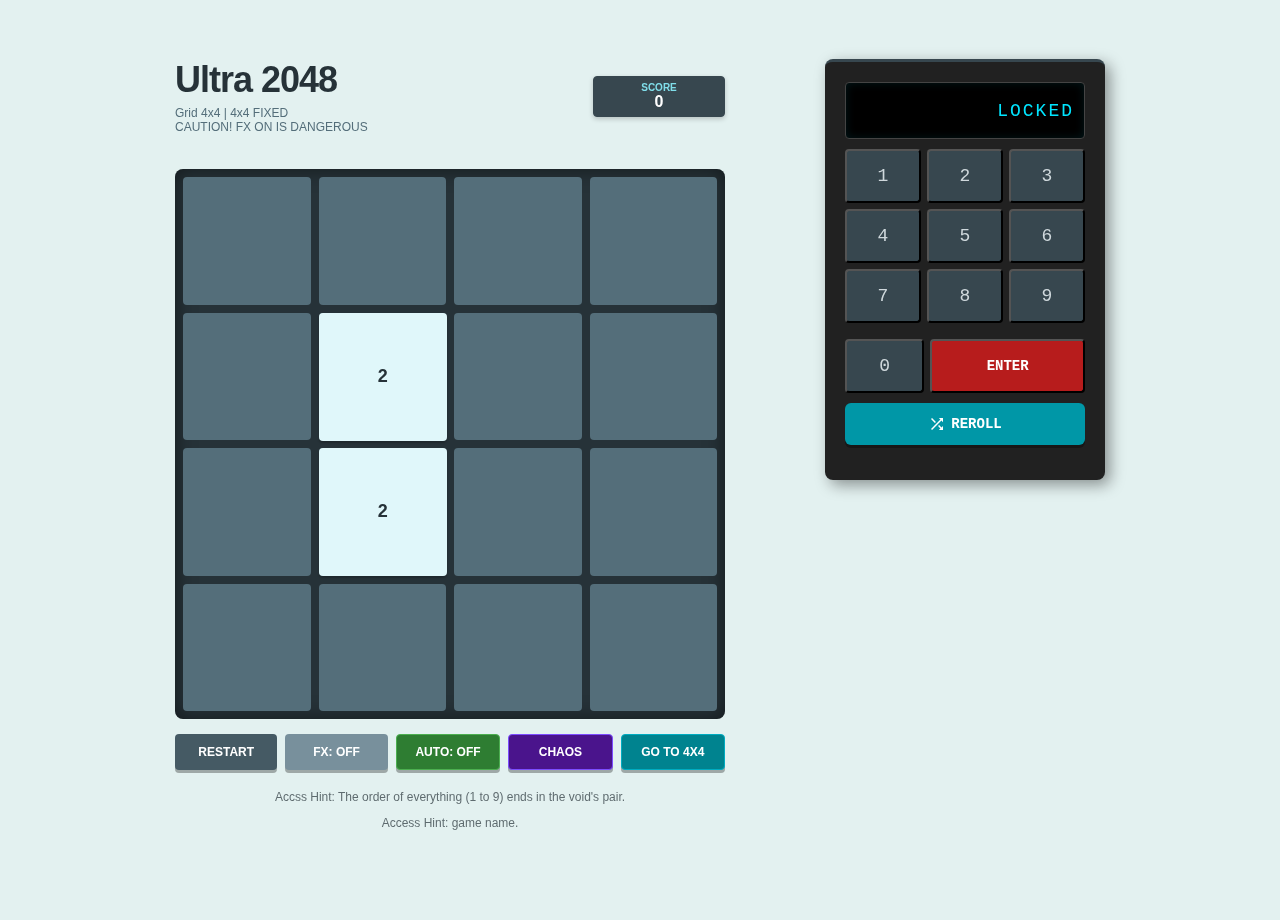
<file: game-4x4.html>
<!DOCTYPE html>
<html lang="en">

<head>
    <meta charset="UTF-8">
    <meta name="viewport" content="width=device-width, initial-scale=1.0">
    <link rel="shortcut icon" href="Gemini_Generated_Image_r2nga0r2nga0r2ng-removebg-preview.png" type="image/x-icon">
    <title>Ultra 2048 - 4x4 FINAL FIX</title>
    <style>
        :root {
            /* PALETTE */
            --bg-color: #e3f1f0;
            --grid-bg: #263238;
            --empty-tile: #546e7a;
            --text-main: #263238;
            /* UI */
            --sidebar-bg: #212121;
            --screen-bg: #000;
            --screen-text: #00e5ff;
            --keypad-btn: #37474f;
            --keypad-btn-hover: #455a64;
            --powerup-active: #00c853;
            --panel-border: #37474f;
            /* BUTTONS */
            --reroll-bg: #0097a7;
            --reroll-hover: #00acc1;
            --shot-bg: #d84315;
            --shot-hover: #f4511e;
            --chaos-bg: #6200ea;
            --chaos-glow: #d500f9;
            /* VFX */
            --fx-pink: #ff4081;
            --fx-orange: #ffab40;
            --fx-lime: #76ff03;
            --fx-cyan: #00e5ff;
            --fx-spawn: #ffffff;
        }

        body.dark-mode {
            --text-main: #e0f7fa;
            --panel-border: #ff1744;
        }

        body {
            background-color: var(--bg-color);
            color: var(--text-main);
            font-family: "Segoe UI", "Helvetica Neue", Arial, sans-serif;
            display: flex;
            flex-direction: column;
            align-items: center;
            justify-content: center;
            min-height: 100vh;
            margin: 0;
            user-select: none;
            overflow-y: auto;
            overflow-x: hidden;
            padding-bottom: 20px;
            transition: color 0.1s ease;
        }

        /* OTIMIZAÇÃO GPU */
        .tile,
        .particle,
        .debris,
        .game-wrapper {
            will-change: transform, opacity;
            backface-visibility: hidden;
            transform-style: preserve-3d;
        }

        /* Glitch Effect */
        body.glitch-mode h1,
        body.glitch-mode .combo-display {
            text-shadow: 2px 0 var(--fx-pink), -2px 0 var(--fx-cyan);
        }

        .game-wrapper {
            display: flex;
            align-items: flex-start;
            gap: 15px;
            padding: 10px;
            flex-wrap: wrap;
            justify-content: center;
            position: relative;
        }

        .game-column {
            display: flex;
            flex-direction: column;
            align-items: center;
        }

        h1 {
            margin: 0 0 5px 0;
            font-size: 36px;
            color: var(--text-main);
            font-weight: 800;
            letter-spacing: -1px;
            transition: all 0.2s;
        }

        .header {
            display: flex;
            justify-content: space-between;
            width: 100%;
            max-width: 550px;
            align-items: center;
            margin-bottom: 10px;
        }

        .score-container {
            background: #37474f;
            padding: 5px 20px;
            border-radius: 4px;
            color: #fff;
            font-weight: bold;
            text-align: center;
            min-width: 90px;
            box-shadow: 0 2px 5px rgba(0, 0, 0, 0.2);
            position: relative;
            z-index: 50;
            border: 1px solid var(--panel-border);
            transition: border-color 0.2s;
        }

        .score-title {
            font-size: 10px;
            text-transform: uppercase;
            display: block;
            color: #80deea;
        }

        .controls-row {
            display: flex;
            gap: 8px;
            justify-content: center;
            width: 100%;
            margin-top: 15px;
        }

        .btn-control,
        .btn-link {
            border: none;
            padding: 10px 10px;
            border-radius: 4px;
            cursor: pointer;
            font-size: 12px;
            font-weight: bold;
            color: white;
            transition: all 0.1s;
            box-shadow: 0 3px 0 rgba(0, 0, 0, 0.3);
            flex: 1;
            text-transform: uppercase;
            text-decoration: none;
            display: flex;
            align-items: center;
            justify-content: center;
            text-align: center;
            font-family: inherit;
        }

        .btn-control:active,
        .btn-link:active {
            transform: translateY(3px);
            box-shadow: none;
        }

        .btn-restart {
            background: #455a64;
        }

        .btn-restart:hover {
            background: #546e7a;
        }

        .btn-fx {
            background: #78909c;
        }

        .btn-fx.active {
            background: #ef6c00;
        }

        .btn-mode {
            background: #00838f;
            border: 1px solid #00acc1;
        }

        .btn-mode:hover {
            background: #00acc1;
        }

        .btn-chaos {
            background: #4a148c;
            border: 1px solid #7c4dff;
        }

        .btn-chaos.active {
            background: var(--chaos-bg);
            box-shadow: 0 0 25px var(--chaos-glow);
            animation: chaosPulse 0.1s infinite alternate;
            color: #fff;
            border-color: #fff;
        }

        @keyframes chaosPulse {
            from {
                transform: scale(1) hue-rotate(0deg);
            }

            to {
                transform: scale(1.05) hue-rotate(90deg);
            }
        }

        #status-msg {
            height: 20px;
            font-size: 14px;
            font-weight: bold;
            color: var(--text-main);
            margin-bottom: 5px;
            text-align: center;
            opacity: 0.8;
        }

        .combo-panel {
            width: 60px;
            height: 550px;
            display: flex;
            flex-direction: column;
            align-items: center;
            justify-content: flex-end;
            margin: 0 5px;
            position: relative;
            transition: opacity 0.3s;
        }

        @media (max-width: 850px) {
            .combo-panel {
                width: 100%;
                height: 40px;
                flex-direction: row;
                order: 3;
                margin-top: 10px;
            }

            .combo-bar-container {
                width: 100% !important;
                height: 12px !important;
            }

            .combo-bar-fill {
                width: 0%;
                height: 100% !important;
            }
        }

        .combo-display {
            font-family: 'Courier New', monospace;
            font-weight: 900;
            font-size: 24px;
            color: var(--text-main);
            text-align: center;
            margin-bottom: 10px;
            text-shadow: 0 0 5px rgba(255, 255, 255, 0.3);
            min-height: 30px;
            z-index: 10;
        }

        .combo-bar-container {
            width: 20px;
            height: 100%;
            background: rgba(0, 0, 0, 0.2);
            border-radius: 10px;
            overflow: hidden;
            position: relative;
            box-shadow: inset 0 0 5px rgba(0, 0, 0, 0.5);
            border: 1px solid rgba(255, 255, 255, 0.1);
        }

        .combo-bar-fill {
            position: absolute;
            bottom: 0;
            left: 0;
            width: 100%;
            height: 0%;
            background: linear-gradient(45deg, #ff00ff, #ff1744, #ff9100, #ff00ff);
            background-size: 400% 400%;
            animation: magmaFlow 2s ease infinite;
            box-shadow: 0 0 20px currentColor;
            transition: height 0.1s linear;
        }

        @keyframes magmaFlow {
            0% {
                background-position: 0% 50%;
            }

            50% {
                background-position: 100% 50%;
            }

            100% {
                background-position: 0% 50%;
            }
        }

        #grid-container {
            width: 85vmin;
            height: 85vmin;
            max-width: 550px;
            max-height: 550px;
            background-color: var(--grid-bg);
            border-radius: 8px;
            padding: 8px;
            display: grid;
            grid-template-columns: repeat(4, 1fr);
            grid-template-rows: repeat(4, 1fr);
            gap: 8px;
            box-sizing: border-box;
            position: relative;
            box-shadow: inset 0 0 20px rgba(0, 0, 0, 0.5);
            touch-action: none;
            overflow: hidden;
            contain: layout paint;
        }

        .grid-bg-layer {
            position: absolute;
            top: 8px;
            left: 8px;
            right: 8px;
            bottom: 8px;
            display: grid;
            grid-template-columns: repeat(4, 1fr);
            grid-template-rows: repeat(4, 1fr);
            gap: 8px;
            z-index: 0;
            pointer-events: none;
        }

        .grid-slot {
            background-color: var(--empty-tile);
            border-radius: 4px;
            width: 100%;
            height: 100%;
        }

        .grid-flash {
            animation: gridFlash 0.1s ease-out;
        }

        @keyframes gridFlash {
            0% {
                box-shadow: inset 0 0 0 0 rgba(255, 255, 255, 0);
            }

            50% {
                box-shadow: inset 0 0 50px 10px rgba(255, 255, 255, 0.2);
            }

            100% {
                box-shadow: inset 0 0 0 0 rgba(255, 255, 255, 0);
            }
        }

        .tile {
            grid-row-start: var(--row);
            grid-column-start: var(--col);
            grid-row-end: span 1;
            grid-column-end: span 1;
            border-radius: 4px;
            display: flex;
            justify-content: center;
            align-items: center;
            font-weight: bold;
            color: var(--text-dark);
            cursor: pointer;
            box-shadow: 0 2px 2px rgba(0, 0, 0, 0.2);
            z-index: 5;
            will-change: transform;
            animation: popIn 0.2s cubic-bezier(0.175, 0.885, 0.32, 1.275) backwards;
        }

        @keyframes popIn {
            0% {
                transform: scale(0);
                opacity: 0;
            }

            100% {
                transform: scale(1);
                opacity: 1;
            }
        }

        .tile.merged {
            animation: pulse 0.2s ease-in-out;
            z-index: 10;
        }

        @keyframes pulse {
            0% {
                transform: scale(1) rotate(0deg);
                filter: brightness(1);
            }

            50% {
                transform: scale(1.2) rotate(5deg);
                filter: brightness(2) saturate(2);
                box-shadow: 0 0 25px var(--fx-cyan);
            }

            100% {
                transform: scale(1) rotate(0deg);
                filter: brightness(1);
            }
        }

        .tile.selected {
            border: 2px solid var(--fx-pink);
            box-shadow: 0 0 15px var(--fx-pink);
            z-index: 20;
            transform: scale(0.95) !important;
        }

        /* VFX & Debris */
        .particle {
            position: absolute;
            width: 8px;
            height: 8px;
            border-radius: 50%;
            pointer-events: none;
            z-index: 100;
            mix-blend-mode: screen;
            opacity: 0;
        }

        .debris {
            position: fixed;
            /* FIXED para sair do overflow:hidden do grid */
            pointer-events: none;
            z-index: 9999;
            box-shadow: 0 0 20px currentColor;
            opacity: 0;
        }

        /* Animações JS */
        @keyframes particleAnim {
            0% {
                transform: translate(0, 0) scale(1);
                opacity: 1;
            }

            100% {
                transform: translate(var(--tx), var(--ty)) scale(0);
                opacity: 0;
            }
        }

        @keyframes debrisAnim {
            0% {
                transform: translate(0, 0) rotate(0deg) scale(1);
                opacity: 1;
            }

            20% {
                transform: translate(var(--dx-start), -150px) rotate(180deg) scale(1.8);
                opacity: 1;
            }

            100% {
                transform: translate(var(--dx-end), 120vh) rotate(1440deg) scale(0.5);
                opacity: 0.5;
            }
        }

        /* Shake Effects */
        .shake-light {
            animation: shake-light 0.2s infinite;
        }

        .shake-med {
            animation: shake-med 0.15s infinite;
        }

        .shake-hard {
            animation: shake-hard 0.1s infinite;
        }

        .shake-chaos {
            animation: shake-hard 0.05s infinite;
            filter: chromatic-aberration(2px);
        }

        @keyframes shake-light {
            0% {
                transform: translate(1px, 1px);
            }

            50% {
                transform: translate(-1px, -1px);
            }

            100% {
                transform: translate(1px, -1px);
            }
        }

        @keyframes shake-med {
            0% {
                transform: translate(-2px, -2px);
            }

            50% {
                transform: translate(2px, 2px);
            }

            100% {
                transform: translate(-2px, 2px);
            }
        }

        @keyframes shake-hard {
            0% {
                transform: translate(-4px, -4px) rotate(-1deg);
            }

            50% {
                transform: translate(4px, 4px) rotate(1deg);
            }

            100% {
                transform: translate(0, 0);
            }
        }

        /* COLORS */
        .tile[data-val="2"] {
            background: #e0f7fa;
            color: #263238;
        }

        .tile[data-val="4"] {
            background: #b2ebf2;
            color: #263238;
        }

        .tile[data-val="8"] {
            background: #80deea;
            color: #263238;
        }

        .tile[data-val="16"] {
            background: #4dd0e1;
            color: #fff;
            text-shadow: 0 1px 2px rgba(0, 0, 0, 0.3);
        }

        .tile[data-val="32"] {
            background: #26c6da;
            color: #fff;
            text-shadow: 0 1px 2px rgba(0, 0, 0, 0.3);
        }

        .tile[data-val="64"] {
            background: #00bcd4;
            color: #fff;
            text-shadow: 0 1px 2px rgba(0, 0, 0, 0.3);
        }

        .tile[data-val="128"] {
            background: #039be5;
            color: #fff;
            font-size: 32px;
            box-shadow: 0 0 10px #039be5;
        }

        .tile[data-val="256"] {
            background: #0288d1;
            color: #fff;
            font-size: 32px;
            box-shadow: 0 0 15px #0288d1;
        }

        .tile[data-val="512"] {
            background: #0277bd;
            color: #fff;
            font-size: 32px;
            box-shadow: 0 0 20px #0277bd;
        }

        .tile[data-val="1024"] {
            background: #3949ab;
            color: #fff;
            font-size: 28px;
            box-shadow: 0 0 25px #3949ab;
        }

        .tile[data-val="2048"] {
            background: #5e35b1;
            color: #fff;
            font-size: 28px;
            box-shadow: 0 0 30px #7c4dff;
        }

        .tile[data-val="4096"] {
            background: #8e24aa;
            color: #fff;
            font-size: 24px;
            box-shadow: 0 0 35px #e040fb;
        }

        .tile[data-val="8192"] {
            background: #ad1457;
            color: #fff;
            font-size: 24px;
            box-shadow: 0 0 40px #ff4081;
        }

        .tile.high-tier {
            background: #000;
            color: #00e5ff;
            font-size: 20px;
            border: 1px solid #00e5ff;
            box-shadow: inset 0 0 15px var(--fx-cyan), 0 0 20px var(--fx-cyan);
            text-shadow: 0 0 5px #fff;
        }

        .sidebar {
            background: var(--sidebar-bg);
            width: 240px;
            padding: 20px;
            border-radius: 8px;
            display: flex;
            flex-direction: column;
            gap: 0;
            box-shadow: 5px 5px 15px rgba(0, 0, 0, 0.4);
            border-top: 3px solid #37474f;
        }

        #security-panel {
            display: flex;
            flex-direction: column;
            gap: 10px;
            margin-bottom: 10px;
        }

        .security-screen {
            background: var(--screen-bg);
            color: var(--screen-text);
            font-family: "Courier New", monospace;
            padding: 10px;
            border-radius: 4px;
            text-align: right;
            font-size: 18px;
            height: 35px;
            display: flex;
            align-items: center;
            justify-content: flex-end;
            border: 1px solid #444;
            box-shadow: inset 0 0 10px rgba(0, 229, 255, 0.1);
            letter-spacing: 2px;
        }

        .keypad-grid {
            display: grid;
            grid-template-columns: repeat(3, 1fr);
            gap: 6px;
        }

        .key-btn {
            background: var(--keypad-btn);
            color: #cfd8dc;
            font-size: 18px;
            padding: 15px 0;
            border-radius: 4px;
            text-align: center;
            font-family: monospace;
            transition: background 0.1s;
            box-shadow: none;
        }

        .key-btn:hover {
            background: var(--keypad-btn-hover);
        }

        .key-btn:active {
            background: #00bcd4;
            color: #000;
            transform: translateY(2px);
        }

        .bottom-bar {
            display: flex;
            gap: 6px;
            margin-top: 6px;
        }

        .btn-zero {
            flex: 1;
            background: var(--keypad-btn);
        }

        .btn-enter {
            flex: 2;
            background: #b71c1c;
            font-size: 14px;
            font-weight: bold;
            color: #fff;
        }

        #god-panel {
            display: none;
            flex-direction: column;
            gap: 12px;
            background: #263238;
            padding: 10px;
            border-radius: 5px;
            border: 1px solid #00e5ff;
            animation: slideDown 0.5s;
            margin-top: 15px;
        }

        @keyframes slideDown {
            from {
                opacity: 0;
                transform: translateY(-10px);
            }

            to {
                opacity: 1;
                transform: translateY(0);
            }
        }

        .god-label {
            color: #80deea;
            font-size: 12px;
            margin-bottom: 2px;
            text-transform: uppercase;
        }

        select {
            width: 100%;
            padding: 8px;
            background: #37474f;
            border: 1px solid #546e7a;
            color: #fff;
            border-radius: 3px;
        }

        .swap-toggle {
            background: #455a64;
            width: 100%;
            text-align: left;
            position: relative;
            padding-left: 40px;
        }

        .swap-toggle::before {
            content: '';
            position: absolute;
            left: 10px;
            top: 50%;
            transform: translateY(-50%);
            width: 12px;
            height: 12px;
            border-radius: 50%;
            background: #cfd8dc;
            box-shadow: 0 0 5px #cfd8dc;
        }

        .swap-toggle.active {
            background: #2e3b40;
            border: 1px solid #00c853;
            color: #00c853;
        }

        .swap-toggle.active::before {
            background: #00c853;
            box-shadow: 0 0 8px #00c853;
        }

        .game-over-overlay {
            position: absolute;
            top: 0;
            left: 0;
            width: 100%;
            height: 100%;
            background: rgba(18, 18, 18, 0.95);
            z-index: 100;
            display: none;
            flex-direction: column;
            align-items: center;
            justify-content: center;
            text-align: center;
            color: var(--screen-text);
            animation: fadeIn 0.5s ease-in-out;
            backdrop-filter: blur(4px);
        }

        .game-over-overlay h2 {
            font-size: 40px;
            margin: 0 0 10px 0;
            text-shadow: 0 0 10px var(--screen-text);
            font-family: "Courier New", monospace;
            color: #ff1744;
        }

        .game-over-overlay button {
            background-color: var(--powerup-active);
            box-shadow: 0 0 15px var(--powerup-active);
            font-size: 18px;
            padding: 12px 24px;
            border: none;
            color: white;
            border-radius: 4px;
            font-weight: bold;
            cursor: pointer;
            margin-top: 20px;
        }

        @keyframes fadeIn {
            from {
                opacity: 0;
            }

            to {
                opacity: 1;
            }
        }

        .actions-row {
            display: flex;
            gap: 6px;
            width: 100%;
            margin-bottom: 15px;
        }

        .btn-reroll-action {
            flex: 1;
            background: var(--reroll-bg);
            color: #fff;
            border: none;
            border-radius: 6px;
            padding: 12px 0;
            font-size: 14px;
            font-weight: bold;
            font-family: monospace;
            cursor: pointer;
            display: flex;
            align-items: center;
            justify-content: center;
            gap: 5px;
            box-shadow: 0 3px 0 rgba(0, 0, 0, 0.3);
            transition: all 0.1s ease;
        }

        .btn-reroll-action:hover {
            background: var(--reroll-hover);
        }

        .btn-reroll-action:active {
            transform: translateY(2px);
            box-shadow: 0 1px 0 rgba(0, 0, 0, 0.3);
        }

        .btn-reroll-action svg {
            width: 18px;
            height: 18px;
            fill: currentColor;
        }

        .btn-shot {
            flex: 1;
            background: var(--shot-bg);
            color: #fff;
            border: none;
            border-radius: 6px;
            padding: 12px 0;
            font-size: 14px;
            font-weight: bold;
            font-family: monospace;
            cursor: pointer;
            display: flex;
            align-items: center;
            justify-content: center;
            gap: 5px;
            box-shadow: 0 3px 0 rgba(0, 0, 0, 0.3);
            transition: all 0.1s ease;
        }

        .btn-shot:hover {
            background: var(--shot-hover);
        }

        .btn-shot:active {
            transform: translateY(2px);
            box-shadow: 0 1px 0 rgba(0, 0, 0, 0.3);
        }

        .btn-shot svg {
            width: 18px;
            height: 18px;
            fill: currentColor;
        }

        /* HIDDEN DEBUG BUTTON */
        .debug-trigger {
            position: fixed;
            bottom: 0;
            right: 0;
            width: 30px;
            height: 30px;
            z-index: 9999;
            cursor: pointer;
            opacity: 0;
            /* Invisible */
        }


        .btn-auto {
            background: #2e7d32;
            /* Verde escuro para o estado OFF */
            border: 1px solid #4caf50;
            /* Borda levemente mais clara */
            transition: all 0.2s ease;
            /* Transição suave para cores e sombras */
        }

        .btn-auto:hover {
            background: #388e3c;
            /* Realce ao passar o mouse */
        }

        .btn-auto.active {
            background: #c62828;
            /* Vermelho para indicar "Sistema Ativo" */
            border-color: #ff5252;
            /* Animação de pulsação para chamar atenção */
            animation: pulseAuto 1.5s infinite;
        }

        @keyframes pulseAuto {
            0% {
                box-shadow: 0 0 0 0 rgba(76, 175, 80, 0.7), 0 3px 0 rgba(0, 0, 0, 0.3);
            }

            70% {
                /* Cria a expansão do brilho ao redor do botão */
                box-shadow: 0 0 0 15px rgba(76, 175, 80, 0), 0 3px 0 rgba(0, 0, 0, 0.3);
            }

            100% {
                box-shadow: 0 0 0 0 rgba(76, 175, 80, 0), 0 3px 0 rgba(0, 0, 0, 0.3);
            }
        }

        .controls-row {
            display: flex;
            gap: 8px;
            justify-content: center;
            width: 100%;
            margin-top: 15px;
            flex-wrap: wrap;
            /* Permite que os botões pulem de linha se necessário */
        }

        .btn-control {
            min-width: 85px;
            /* Garante que o texto "AUTO: OFF" caiba sem espremer */
            flex: 1;
            /* Faz todos os botões terem o mesmo tamanho proporcional */
        }
    </style>
</head>

<body>

    <div class="debug-trigger" onclick="forceGameOver()"></div>

    <div class="game-wrapper" id="main-wrapper">
        <div class="game-column">
            <div class="header">
                <div>
                    <h1>Ultra 2048</h1>
                    <div style="font-size: 12px; color: #546e7a;">Grid 4x4 | 4x4 FIXED</div>
                    <div style="font-size: 12px; color: #546e7a;">CAUTION! FX ON IS DANGEROUS</div>
                </div>
                <div class="score-container">
                    <span class="score-title">Score</span>
                    <span id="score">0</span>
                </div>
            </div>

            <div id="status-msg"></div>

            <div id="grid-container">
                <div class="grid-bg-layer" id="grid-bg-layer"></div>

                <div id="game-over-overlay" class="game-over-overlay">
                    <h2>SYSTEM FAILURE</h2>
                    <p>No Moves Possible</p>
                    <p style="font-size: 14px; color: #b0bec5; margin-top:5px;">Final Score: <span id="final-score"
                            style="color:white; font-weight:bold;">0</span></p>
                    <button onclick="initGame()">SYSTEM REBOOT</button>
                </div>
            </div>

            <div class="controls-row">
                <button class="btn-control btn-restart" onclick="initGame()">Restart</button>
                <button id="btn-fx" class="btn-control btn-fx" onclick="toggleFX()">FX: OFF</button>
                
                <button id="btn-auto" class="btn-control btn-auto" onclick="toggleAutoPlay()">AUTO: OFF</button>
                
                <button id="btn-chaos" class="btn-control btn-chaos" onclick="toggleChaotic()">CHAOS</button>
                <a href="game-4x4.html" class="btn-link btn-mode">Go to 4x4</a>
            </div>

            <div style="margin-top: 15px; text-align: center; width: 100%;">
                <p style="font-size: 12px; color: var(--text-main); margin-top: 5px; opacity: 0.7;">Accss Hint: The
                    order of everything (1 to 9) ends in the void's pair.</p>
                <p style="font-size: 12px; color: var(--text-main); margin-top: 5px; opacity: 0.7;">Access Hint: game
                    name.</p>
            </div>
        </div>

        <div class="combo-panel" id="combo-panel" style="opacity: 0;">
            <div id="combo-display" class="combo-display">0</div>
            <div class="combo-bar-container">
                <div id="combo-bar-fill" class="combo-bar-fill"></div>
            </div>
        </div>

        <div class="sidebar">
            <div id="security-panel">
                <div class="security-screen" id="display-screen">LOCKED</div>
                <div class="keypad-grid">
                    <button class="key-btn" onclick="pressKey('1')">1</button>
                    <button class="key-btn" onclick="pressKey('2')">2</button>
                    <button class="key-btn" onclick="pressKey('3')">3</button>
                    <button class="key-btn" onclick="pressKey('4')">4</button>
                    <button class="key-btn" onclick="pressKey('5')">5</button>
                    <button class="key-btn" onclick="pressKey('6')">6</button>
                    <button class="key-btn" onclick="pressKey('7')">7</button>
                    <button class="key-btn" onclick="pressKey('8')">8</button>
                    <button class="key-btn" onclick="pressKey('9')">9</button>
                </div>
                <div class="bottom-bar">
                    <button class="key-btn btn-zero" onclick="pressKey('0')">0</button>
                    <button class="key-btn btn-enter" id="btn-enter" onclick="checkPassword()">ENTER</button>
                </div>
            </div>

            <div class="actions-row">
                <button class="btn-reroll-action" onclick="rerollBoard()" title="Reroll (Shuffle)">
                    <svg viewBox="0 0 24 24">
                        <path
                            d="M10.59 9.17L5.41 4 4 5.41l5.17 5.17 1.42-1.41zM14.5 4l2.04 2.04L4 18.59 5.41 20 17.96 7.46 20 9.5V4h-5.5zm.33 9.41l-1.41 1.41 3.13 3.13L14.5 20H20v-5.5l-2.04 2.04-3.13-3.13z" />
                    </svg>
                    REROLL
                </button>
                <button id="btn-shot" class="btn-shot" onclick="shotMacro()" title="SHOT (30 Random Moves + Destroy 6)"
                    style="display: none;">
                    <svg viewBox="0 0 24 24">
                        <path d="M7 2v11h3v9l7-12h-4l4-8z" />
                    </svg>
                    SHOT
                </button>
            </div>

            <div id="god-panel">
                <div
                    style="text-align: center; color: #00e5ff; font-weight: bold; border-bottom: 1px solid #00e5ff; padding-bottom:5px;">
                    SYSTEM OVERRIDE</div>
                <div>
                    <div class="god-label">Generate Matter</div>
                    <select id="god-select" onchange="enableGodPlacement()">
                        <option value="0">-- Select Value --</option>
                        <option value="0">Delete Tile (0)</option>
                    </select>
                </div>
                <div>
                    <div class="god-label">Manipulate Space</div>
                    <button id="btn-swap-toggle" class="swap-toggle" onclick="toggleSwapMode()">Activate Swap</button>
                </div>
                <div style="font-size: 10px; color: #b0bec5; text-align: center; margin-top:5px;" id="god-instruction">
                    Panel Active.</div>
                <button style="background: #b71c1c; font-size: 10px; padding: 5px;" onclick="lockGodMode()">LOCK
                    SYSTEM</button>
            </div>
        </div>
    </div>

    <script>
        const gridSize = 4;
        let board = [];
        let score = 0;
        let nextTileId = 1;

        let isSwapMode = false;
        let swapSelection = null;
        let isGodModeUnlocked = false;
        let godPlacementValue = 0;
        let inputBuffer = "";
        const SECRET_CODE = "12345678900";
        const SHOT_CODE = "2048";

        // FX & Combo
        let comboScore = 0;
        let comboEndTime = 0;
        let lastMergeTime = Date.now();
        let comboRequestFrame = null;
        let currentIntensity = 0;
        let isFxEnabled = false;

        // Chaotic Mode
        let isChaoticMode = false;
        let chaoticInterval = null;
        let isProcessingMacro = false;
        let isAutoPlaying = false;
        let autoPlayInterval = null;
        const tileColors = ['#e0f7fa', '#b2ebf2', '#80deea', '#4dd0e1', '#26c6da', '#00bcd4', '#039be5', '#0288d1', '#0277bd', '#3949ab', '#5e35b1', '#8e24aa', '#ad1457'];

        // --- OBJECT POOLING SYSTEM ---
        const particlePool = [];
        const debrisPool = [];

        function getEntity(pool, className) {
            let el = null;
            if (pool.length > 0) {
                el = pool.pop();
                el.style.display = 'block';
                el.style.animation = 'none';
                void el.offsetWidth; // Force Reflow
            } else {
                el = document.createElement('div');
                el.className = className;
            }
            return el;
        }

        function recycleEntity(el, pool) {
            el.style.display = 'none';
            pool.push(el);
        }

        function createGridBg() {
            const layer = document.getElementById('grid-bg-layer');
            layer.innerHTML = '';
            for (let i = 0; i < gridSize * gridSize; i++) {
                let div = document.createElement('div');
                div.className = 'grid-slot';
                layer.appendChild(div);
            }
        }
        createGridBg();

        function initGame() {
            document.getElementById('game-over-overlay').style.display = 'none';
            isProcessingMacro = false;

            if (!isFxEnabled) {
                document.body.style.backgroundColor = 'var(--bg-color)';
                document.body.classList.remove('dark-mode');
                document.body.classList.remove('glitch-mode');
            }

            board = Array(gridSize).fill().map(() => Array(gridSize).fill(null));
            score = 0;
            comboScore = 0;
            comboEndTime = 0;
            currentIntensity = 0;
            updateComboUI();

            isChaoticMode = false;
            if (chaoticInterval) clearInterval(chaoticInterval);
            document.getElementById('btn-chaos').classList.remove('active');

            const container = document.getElementById('grid-container');
            const tiles = container.querySelectorAll('.tile');
            tiles.forEach(t => t.remove());

            const activeParticles = document.querySelectorAll('.particle, .debris');
            activeParticles.forEach(p => p.style.display = 'none');

            resetModes();
            addNewTile();
            addNewTile();
            drawBoard();
            updateScore();
            document.getElementById('status-msg').innerText = "";

            if (comboRequestFrame) cancelAnimationFrame(comboRequestFrame);
            updateComboLoop();
        }

        // --- FORCE GAME OVER (DEBUG) ---
        function forceGameOver() {
            document.getElementById('final-score').innerText = score;
            document.getElementById('game-over-overlay').style.display = 'flex';
            isProcessingMacro = false;
            if (chaoticInterval) clearInterval(chaoticInterval);
        }

        // --- SHOT MACRO FIXED ---
        const sleep = (ms) => new Promise(resolve => setTimeout(resolve, ms));

        async function shotMacro() {
            if (isProcessingMacro || checkGameOver()) return;
            isProcessingMacro = true;

            for (let i = 0; i < 15; i++) {
                if (checkGameOver()) { forceGameOver(); return; }
                rerollBoard();
                await sleep(60);
            }

            for (let i = 0; i < 30; i++) {
                if (checkGameOver()) { forceGameOver(); return; }
                let dir = Math.floor(Math.random() * 4);
                await executeMove(dir);
                await sleep(80);
            }

            destroyLowestTiles(6);
            isProcessingMacro = false;
        }

        async function executeMove(dir) {
            let moved = false;
            if (dir === 3) moved = moveLeft();
            else if (dir === 1) { rotateBoard(); rotateBoard(); moved = moveLeft(); rotateBoard(); rotateBoard(); }
            else if (dir === 0) { rotateBoardBack(); moved = moveLeft(); rotateBoard(); }
            else if (dir === 2) { rotateBoard(); moved = moveLeft(); rotateBoardBack(); }

            if (moved) {
                addNewTile();
                drawBoard();
                updateScore();
                if (isFxEnabled) triggerScreenFlash();
                if (checkGameOver()) {
                    forceGameOver();
                }
            }
        }

        function triggerScreenFlash() {
            const grid = document.getElementById('grid-container');
            grid.classList.add('grid-flash');
            setTimeout(() => grid.classList.remove('grid-flash'), 100);
        }

        function destroyLowestTiles(amount) {
            let activeTiles = [];
            for (let r = 0; r < gridSize; r++) {
                for (let c = 0; c < gridSize; c++) {
                    if (board[r][c] !== null) activeTiles.push({ r, c, val: board[r][c].val });
                }
            }
            activeTiles.sort((a, b) => a.val - b.val);

            let count = 0;
            for (let t of activeTiles) {
                if (count >= amount) break;
                spawnDebris(t.r, t.c, t.val, true);
                board[t.r][t.c] = null;
                count++;
            }
            drawBoard();
            if (checkGameOver()) forceGameOver();
        }

        // --- CHAOTIC MODE ---
        function toggleChaotic() {
            isChaoticMode = !isChaoticMode;
            const btn = document.getElementById('btn-chaos');
            if (isChaoticMode) {
                btn.classList.add('active');
                chaoticInterval = setInterval(destroyLeastActiveTile, 2000);
            } else {
                btn.classList.remove('active');
                clearInterval(chaoticInterval);
            }
        }

        function destroyLeastActiveTile() {
            if (!isChaoticMode) return;
            let maxStatic = -1;
            let target = null;
            let targetPos = null;
            for (let r = 0; r < gridSize; r++) {
                for (let c = 0; c < gridSize; c++) {
                    if (board[r][c] !== null) {
                        if (board[r][c].staticCount > maxStatic) {
                            maxStatic = board[r][c].staticCount;
                            target = board[r][c];
                            targetPos = { r, c };
                        }
                    }
                }
            }
            if (target && targetPos) {
                spawnDebris(targetPos.r, targetPos.c, target.val, true);
                board[targetPos.r][targetPos.c] = null;
                drawBoard();
                if (checkGameOver()) {
                    forceGameOver();
                    toggleChaotic();
                }
            }
        }

        // --- OTIMIZAÇÃO: SPAWN LIMPO COM POOLING ---
        function spawnDebris(r, c, val, force = false) {
            if (!isFxEnabled && !force && !isChaoticMode) return;

            const container = document.body;
            const rectGrid = document.getElementById('grid-container').getBoundingClientRect();

            const cellW = (rectGrid.width - 16) / gridSize;
            const cellH = (rectGrid.height - 16) / gridSize;
            const startX = rectGrid.left + 8 + (c * cellW) + (cellW / 2);
            const startY = rectGrid.top + 8 + (r * cellH) + (cellH / 2);

            const colorIdx = Math.max(0, Math.min(Math.floor(Math.log2(val)) - 1, tileColors.length - 1));
            const color = tileColors[colorIdx] || '#fff';

            const fragment = document.createDocumentFragment();

            for (let i = 0; i < 15; i++) {
                const deb = getEntity(debrisPool, 'debris'); // POOLING
                deb.style.animation = 'debrisAnim 0.6s cubic-bezier(0.5, 0, 1, 1) forwards';
                deb.style.backgroundColor = color;
                deb.style.left = startX + 'px';
                deb.style.top = startY + 'px';
                deb.style.color = color;

                const dxStart = (Math.random() - 0.5) * 150 + 'px';
                const dxEnd = (Math.random() - 0.5) * 600 + 'px';
                deb.style.setProperty('--dx-start', dxStart);
                deb.style.setProperty('--dx-end', dxEnd);

                fragment.appendChild(deb);
                setTimeout(() => recycleEntity(deb, debrisPool), 600);
            }
            container.appendChild(fragment);
        }

        // --- SPAWN PARTICLES OPTIMIZED ---
        function spawnParticles(r, c, type) {
            if (!isFxEnabled && !isChaoticMode) return;

            const container = document.getElementById('grid-container');
            const rect = container.getBoundingClientRect();
            const cellW = (rect.width - 16) / gridSize;
            const cellH = (rect.height - 16) / gridSize;
            const startX = 8 + (c * cellW) + (cellW / 2);
            const startY = 8 + (r * cellH) + (cellH / 2);

            let colors = [], count = 0;
            if (type === 'merge') {
                colors = ['var(--fx-pink)', 'var(--fx-orange)', 'var(--fx-lime)', '#00e5ff'];
                count = isChaoticMode ? 30 : 12;
            } else if (type === 'spawn') { colors = ['var(--fx-spawn)', '#ffffff']; count = 6; }

            const fragment = document.createDocumentFragment();

            for (let i = 0; i < count; i++) {
                const p = getEntity(particlePool, 'particle'); // POOLING
                p.style.animation = 'particleAnim 0.6s forwards ease-out';
                p.style.backgroundColor = colors[Math.floor(Math.random() * colors.length)];
                p.style.left = startX + 'px';
                p.style.top = startY + 'px';
                const angle = Math.random() * Math.PI * 2;
                const dist = (25 + Math.random() * 30) * (isChaoticMode ? 2.5 : 1);
                const tx = Math.cos(angle) * dist;
                const ty = Math.sin(angle) * dist;
                p.style.setProperty('--tx', `${tx}px`);
                p.style.setProperty('--ty', `${ty}px`);
                fragment.appendChild(p);
                setTimeout(() => recycleEntity(p, particlePool), 600);
            }
            container.appendChild(fragment);
        }

        // --- TOGGLE FX ---
        function toggleFX() {
            isFxEnabled = !isFxEnabled;
            const btn = document.getElementById('btn-fx');
            const panel = document.getElementById('combo-panel');
            const wrapper = document.querySelector('.game-wrapper');
            if (isFxEnabled) {
                btn.innerHTML = "FX: ON";
                btn.classList.add('active');
                panel.style.opacity = "1";
            } else {
                btn.innerHTML = "FX: OFF";
                btn.classList.remove('active');
                panel.style.opacity = "0";
                document.body.style.backgroundColor = 'var(--bg-color)';
                document.body.classList.remove('dark-mode');
                document.body.classList.remove('glitch-mode');
                wrapper.className = "game-wrapper";
            }
        }

        // --- COMBO & INTENSITY ---
        function updateComboLoop() {
            const now = Date.now();
            const timeLeft = Math.max(0, comboEndTime - now);

            if (!isFxEnabled) {
                if (timeLeft <= 0 && comboScore > 0) comboScore = 0;
                comboRequestFrame = requestAnimationFrame(updateComboLoop);
                return;
            }

            const barFill = document.getElementById('combo-bar-fill');
            const percentage = (timeLeft / 4000);
            barFill.style.height = (percentage * 100) + '%';

            // Logarithmic scaling for intensity
            let scoreFactor = Math.min(Math.log10(comboScore + 1) / 4, 1.2);
            let targetIntensity = scoreFactor * percentage;

            if (targetIntensity < currentIntensity) document.body.style.transition = 'background-color 3s ease, color 3s ease';
            else document.body.style.transition = 'background-color 0.1s ease-out, color 0.1s ease-out';

            currentIntensity = targetIntensity;

            if (currentIntensity > 0.05) {
                updateBackgroundIntensity(currentIntensity);
                if (currentIntensity > 0.4) document.body.classList.add('dark-mode');
                else document.body.classList.remove('dark-mode');

                if (currentIntensity > 0.8) document.body.classList.add('glitch-mode');
                else document.body.classList.remove('glitch-mode');

            } else {
                document.body.style.backgroundColor = 'var(--bg-color)';
                document.body.classList.remove('dark-mode');
                document.body.classList.remove('glitch-mode');
            }

            if (timeLeft <= 0 && comboScore > 0) {
                comboScore = 0;
                updateComboUI();
            }
            comboRequestFrame = requestAnimationFrame(updateComboLoop);
        }

        function updateBackgroundIntensity(factor) {
            if (factor > 1.0) {
                const hue = (Date.now() / 20) % 360;
                document.body.style.backgroundColor = `hsl(${hue}, 60%, 10%)`;
                return;
            }
            const r = Math.floor(227 + (43 - 227) * factor);
            const g = Math.floor(241 + (0 - 241) * factor);
            const b = Math.floor(240 + (0 - 240) * factor);
            document.body.style.backgroundColor = `rgb(${r},${g},${b})`;
        }

        function addCombo(scoreAdded, mergeCount) {
            if (mergeCount === 0) return;
            const now = Date.now();
            let timeDiff = (now - lastMergeTime) / 1000;
            if (timeDiff < 0.1) timeDiff = 0.1;
            const comboValue = (scoreAdded + mergeCount) / timeDiff;
            comboScore += Math.floor(comboValue);
            comboEndTime = now + 4000;
            lastMergeTime = now;
            updateComboUI();
        }

        function updateComboUI() {
            const display = document.getElementById('combo-display');
            const wrapper = document.querySelector('.game-wrapper');

            if (comboScore > 0) {
                display.innerText = comboScore.toLocaleString();
                const randColor = tileColors[Math.floor(Math.random() * tileColors.length)];
                display.style.color = randColor;
                if (isFxEnabled) {
                    wrapper.className = "game-wrapper";
                    if (comboScore > 8000) wrapper.classList.add('shake-chaos');
                    else if (comboScore > 3000) wrapper.classList.add('shake-hard');
                    else if (comboScore > 1000) wrapper.classList.add('shake-med');
                    else if (comboScore > 200) wrapper.classList.add('shake-light');
                }
            } else {
                display.innerText = "0";
                display.style.color = "var(--text-main)";
                wrapper.className = "game-wrapper";
            }
        }

        document.getElementById('grid-container').addEventListener('click', function (e) {
            if (!isGodModeUnlocked) return;
            const rect = this.getBoundingClientRect();
            const x = e.clientX - rect.left - 8;
            const y = e.clientY - rect.top - 8;
            const cellW = (rect.width - 16) / gridSize;
            const cellH = (rect.height - 16) / gridSize;
            const c = Math.floor(x / cellW);
            const r = Math.floor(y / cellH);
            if (r >= 0 && r < gridSize && c >= 0 && c < gridSize) handleTileClick(r, c);
        });

        function addNewTile() {
            let emptyTiles = [];
            for (let r = 0; r < gridSize; r++) {
                for (let c = 0; c < gridSize; c++) { if (board[r][c] === null) emptyTiles.push({ r, c }); }
            }
            if (emptyTiles.length > 0) {
                let rand = emptyTiles[Math.floor(Math.random() * emptyTiles.length)];
                board[rand.r][rand.c] = { val: Math.random() < 0.9 ? 2 : 4, id: nextTileId++, staticCount: 0 };
                setTimeout(() => spawnParticles(rand.r, rand.c, 'spawn'), 50);
            }
        }

        function rerollBoard() {
            let currentTiles = [];
            for (let r = 0; r < gridSize; r++) {
                for (let c = 0; c < gridSize; c++) {
                    if (board[r][c] !== null) { currentTiles.push(board[r][c]); board[r][c] = null; }
                }
            }
            if (currentTiles.length === 0) return;
            let allPositions = [];
            for (let r = 0; r < gridSize; r++) for (let c = 0; c < gridSize; c++) allPositions.push({ r, c });
            for (let i = allPositions.length - 1; i > 0; i--) {
                const j = Math.floor(Math.random() * (i + 1));
                [allPositions[i], allPositions[j]] = [allPositions[j], allPositions[i]];
            }
            currentTiles.forEach((tile, index) => {
                let pos = allPositions[index];
                board[pos.r][pos.c] = tile;
            });
            drawBoard();
        }

        function slide(row) {
            let arr = row.filter(t => t !== null);
            let missing = gridSize - arr.length;
            let zeros = Array(missing).fill(null);
            return arr.concat(zeros);
        }

        function combine(row) {
            let scoreAdded = 0; let mergeCount = 0;
            for (let i = 0; i < gridSize - 1; i++) {
                if (row[i] !== null && row[i + 1] !== null && row[i].val === row[i + 1].val) {
                    row[i] = { val: row[i].val * 2, id: nextTileId++, merged: true, staticCount: 0 };
                    row[i + 1] = null;
                    let s = row[i].val;
                    score += s;
                    scoreAdded += s;
                    mergeCount++;
                    row[i].triggerVFX = true;
                }
            }
            return { row, scoreAdded, mergeCount };
        }

        function moveLeft() {
            for (let r = 0; r < gridSize; r++)
                for (let c = 0; c < gridSize; c++)
                    if (board[r][c]) board[r][c].staticCount++;
            let moved = false;
            let totalScore = 0; let totalMerge = 0;
            for (let r = 0; r < gridSize; r++) {
                let oldIds = board[r].map(t => t ? t.id : 'x').join(',');
                let row = slide(board[r]);
                let res = combine(row);
                row = res.row;
                totalScore += res.scoreAdded; totalMerge += res.mergeCount;
                row = slide(row);
                board[r] = row;
                let newIds = board[r].map(t => t ? t.id : 'x').join(',');
                if (oldIds !== newIds) {
                    moved = true;
                    board[r].forEach(t => { if (t) t.staticCount = 0; });
                }
            }
            if (totalMerge > 0) addCombo(totalScore, totalMerge);
            return moved;
        }

        function rotateBoard() {
            let newBoard = board[0].map((val, index) => board.map(row => row[index]).reverse());
            board = newBoard;
        }
        function rotateBoardBack() {
            let newBoard = board[0].map((val, index) => board.map(row => row[row.length - 1 - index]));
            board = newBoard;
        }

        function drawBoard() {
            const container = document.getElementById('grid-container');
            const existingTiles = {};
            const oldRects = {};
            container.querySelectorAll('.tile').forEach(el => {
                const id = el.getAttribute('data-id');
                existingTiles[id] = el;
                oldRects[id] = el.getBoundingClientRect();
            });
            const activeIds = new Set();

            for (let r = 0; r < gridSize; r++) {
                for (let c = 0; c < gridSize; c++) {
                    let tileData = board[r][c];
                    if (tileData !== null) {
                        activeIds.add(tileData.id.toString());
                        let el = existingTiles[tileData.id];
                        if (!el) {
                            el = document.createElement('div');
                            el.className = 'tile';
                            el.setAttribute('data-id', tileData.id);
                            container.appendChild(el);
                        }
                        el.innerText = tileData.val;
                        if (tileData.val > 10000) el.classList.add('high-tier');
                        else el.setAttribute('data-val', tileData.val);
                        if (tileData.val > 999999) el.style.fontSize = "10px";
                        else if (tileData.val > 9999) el.style.fontSize = "14px";
                        else el.style.fontSize = "18px";
                        el.style.setProperty('--row', r + 1);
                        el.style.setProperty('--col', c + 1);

                        if (tileData.merged) {
                            el.classList.add('merged');
                            setTimeout(() => { if (el) el.classList.remove('merged'); }, 300);
                            if (tileData.triggerVFX) {
                                spawnParticles(r, c, 'merge');
                                tileData.triggerVFX = false;
                            }
                            tileData.merged = false;
                        }
                        if (swapSelection && swapSelection.r === r && swapSelection.c === c) el.classList.add('selected');
                        else el.classList.remove('selected');
                        el.onclick = null;
                        el.style.cursor = isGodModeUnlocked ? "crosshair" : "default";
                    }
                }
            }
            for (let id in existingTiles) { if (!activeIds.has(id)) existingTiles[id].remove(); }

            activeIds.forEach(id => {
                const el = existingTiles[id];
                const oldRect = oldRects[id];
                if (el && oldRect) {
                    const newRect = el.getBoundingClientRect();
                    const dx = oldRect.left - newRect.left;
                    const dy = oldRect.top - newRect.top;
                    if (dx !== 0 || dy !== 0) {
                        el.style.transition = 'none';
                        el.style.transform = `translate(${dx}px, ${dy}px)`;
                        requestAnimationFrame(() => {
                            el.style.transition = 'transform 0.15s ease-in-out';
                            el.style.transform = '';
                        });
                    }
                }
            });
        }

        function checkGameOver() {
            let count = 0;
            let hasEmpty = false;
            for (let r = 0; r < gridSize; r++) {
                for (let c = 0; c < gridSize; c++) {
                    if (board[r][c] !== null) count++;
                    else hasEmpty = true;
                }
            }
            if (count < 2) return true;
            if (hasEmpty) return false;
            for (let r = 0; r < gridSize; r++) {
                for (let c = 0; c < gridSize; c++) {
                    if (c < gridSize - 1 && board[r][c].val === board[r][c + 1].val) return false;
                    if (r < gridSize - 1 && board[r][c].val === board[r + 1][c].val) return false;
                }
            }
            return true;
        }

        function control(e) {
            if (isSwapMode || isProcessingMacro) return;
            if (["ArrowUp", "ArrowDown", "ArrowLeft", "ArrowRight"].indexOf(e.code) > -1) e.preventDefault();
            let moved = false;
            if (e.key === 'ArrowLeft') moved = moveLeft();
            else if (e.key === 'ArrowRight') { rotateBoard(); rotateBoard(); moved = moveLeft(); rotateBoard(); rotateBoard(); }
            else if (e.key === 'ArrowUp') { rotateBoardBack(); moved = moveLeft(); rotateBoard(); }
            else if (e.key === 'ArrowDown') { rotateBoard(); moved = moveLeft(); rotateBoardBack(); }

            if (moved) {
                addNewTile();
                requestAnimationFrame(() => {
                    drawBoard();
                    updateScore();
                    if (checkGameOver()) {
                        forceGameOver();
                    }
                });
            }
        }

        function handleTileClick(r, c) {
            if (godPlacementValue !== 0 || (document.getElementById('god-select').selectedIndex === 1)) {
                const currentCell = board[r][c];
                if (godPlacementValue === 0) {
                    if (currentCell !== null) { board[r][c] = null; drawBoard(); }
                } else {
                    if (currentCell === null) {
                        board[r][c] = { val: godPlacementValue, id: nextTileId++, staticCount: 0 };
                        spawnParticles(r, c, 'spawn'); drawBoard();
                    }
                }
                if (checkGameOver()) {
                    forceGameOver();
                }
                return;
            }
            if (isSwapMode) {
                if (!swapSelection) { swapSelection = { r, c }; drawBoard(); }
                else {
                    let temp = board[swapSelection.r][swapSelection.c];
                    board[swapSelection.r][swapSelection.c] = board[r][c];
                    board[r][c] = temp;
                    swapSelection = null; drawBoard();
                    document.getElementById('status-msg').innerText = "Swap successful.";
                }
            }
        }

        function resetModes() {
            isSwapMode = false; swapSelection = null; updateSwapUI();
            godPlacementValue = 0;
            if (isGodModeUnlocked) {
                document.getElementById('god-select').value = "0";
                document.getElementById('god-instruction').innerText = "System Waiting...";
            }
        }
        function updateScore() { document.getElementById('score').innerText = score; }
        function pressKey(key) { if (isGodModeUnlocked) return; if (inputBuffer.length < 15) { inputBuffer += key; updateDisplay(); } }
        function updateDisplay() {
            const screen = document.getElementById('display-screen');
            screen.innerText = inputBuffer.length > 0 ? "•".repeat(inputBuffer.length) : "LOCKED";
            screen.style.color = inputBuffer.length > 0 ? "#fff" : "#00e5ff";
        }
        function checkPassword() {
            if (isGodModeUnlocked) return;
            const screen = document.getElementById('display-screen');
            const enterBtn = document.getElementById('btn-enter');
            if (inputBuffer === SECRET_CODE) {
                screen.innerText = "UNLOCKED"; screen.style.color = "#00c853"; enterBtn.style.background = "#00c853";
                setTimeout(() => { unlockGodMode(); }, 600);
            } else if (inputBuffer === SHOT_CODE) {
                screen.innerText = "SHOT ENABLED";
                screen.style.color = "#00e676";
                document.getElementById('btn-shot').style.display = 'flex';
                setTimeout(() => {
                    inputBuffer = ""; updateDisplay();
                    screen.style.color = "#00e5ff";
                }, 1500);
            } else {
                screen.innerText = "DENIED"; screen.style.color = "#ff1744"; inputBuffer = "";
                setTimeout(() => { updateDisplay(); }, 1000);
            }
        }
        function unlockGodMode() {
            isGodModeUnlocked = true;
            document.getElementById('security-panel').style.display = 'none';
            document.getElementById('god-panel').style.display = 'flex';
            const select = document.getElementById('god-select');
            while (select.options.length > 2) { select.remove(2); }
            for (let i = 1; i <= 21; i++) {
                let val = Math.pow(2, i);
                let opt = document.createElement('option');
                opt.value = val; opt.innerText = val.toLocaleString(); select.appendChild(opt);
            }
        }
        function lockGodMode() {
            isGodModeUnlocked = false; inputBuffer = "";
            document.getElementById('security-panel').style.display = 'flex';
            document.getElementById('god-panel').style.display = 'none';
            document.getElementById('btn-enter').style.background = "#b71c1c";
            updateDisplay(); resetModes();
        }
        function enableGodPlacement() {
            if (isSwapMode) toggleSwapMode();
            const val = parseInt(document.getElementById('god-select').value);
            godPlacementValue = val;
            const msg = document.getElementById('god-instruction');
            const status = document.getElementById('status-msg');
            if (val > 0) { msg.innerText = `CREATION MODE: Click EMPTY slot.`; status.innerText = `CREATE: Select empty slot`; }
            else if (val === 0 && document.getElementById('god-select').selectedIndex > 0) { msg.innerText = `DELETE MODE: Click a TILE.`; status.innerText = `DELETE: Select existing tile`; }
            else { msg.innerText = "Waiting for command..."; status.innerText = ""; }
        }
        function toggleSwapMode() {
            if (godPlacementValue !== 0) { document.getElementById('god-select').value = "0"; godPlacementValue = 0; }
            isSwapMode = !isSwapMode; swapSelection = null; updateSwapUI(); drawBoard();
        }
        function updateSwapUI() {
            const btn = document.getElementById('btn-swap-toggle');
            const status = document.getElementById('status-msg');
            const instr = document.getElementById('god-instruction');
            if (isSwapMode) {
                btn.classList.add('active'); btn.innerHTML = "Swap Active (ON)";
                status.innerText = "SWAP: Click tile 1 then tile 2"; instr.innerText = "Select two tiles on grid.";
            } else {
                btn.classList.remove('active'); btn.innerHTML = "Activate Swap";
                if (godPlacementValue === 0) status.innerText = ""; instr.innerText = "System Waiting...";
            }
        }

        document.addEventListener('keydown', control);

        // Função para ligar/desligar:
        function toggleAutoPlay() {
            isAutoPlaying = !isAutoPlaying;
            const btn = document.getElementById('btn-auto');
            if (isAutoPlaying) {
                btn.innerText = "AUTO: ON";
                btn.classList.add('active');
                // Inicia o ciclo de movimentos
                autoPlayInterval = setInterval(runAutoPlay, 150);
            } else {
                btn.innerText = "AUTO: OFF";
                btn.classList.remove('active');
                clearInterval(autoPlayInterval);
            }
        }

        function runAutoPlay() {
            if (isProcessingMacro || checkGameOver()) return;

            // Estratégia de prioridade: Baixo, Esquerda, Cima, Direita
            // 1. Tentar mover para BAIXO
            rotateBoard();
            let moved = moveLeft();
            rotateBoardBack();

            if (!moved) {
                // 2. Se não deu, tentar ESQUERDA
                moved = moveLeft();
            }

            if (!moved) {
                // 3. Se não deu, tentar CIMA
                rotateBoardBack();
                moved = moveLeft();
                rotateBoard();
            }

            if (!moved) {
                // 4. Último recurso: DIREITA
                rotateBoard(); rotateBoard();
                moved = moveLeft();
                rotateBoard(); rotateBoard();
            }

            // Se houve movimento em qualquer direção, atualiza o jogo
            if (moved) {
                addNewTile();
                drawBoard();
                updateScore();
                if (checkGameOver()) forceGameOver();
            }
        }

        // No HTML do 4x4, adicione o botão no container de controles:
        // <button id="btn-auto" class="btn-control btn-auto" onclick="toggleAutoPlay()">AUTO: OFF</button>

        initGame();
    </script>
</body>

</html>
</file>
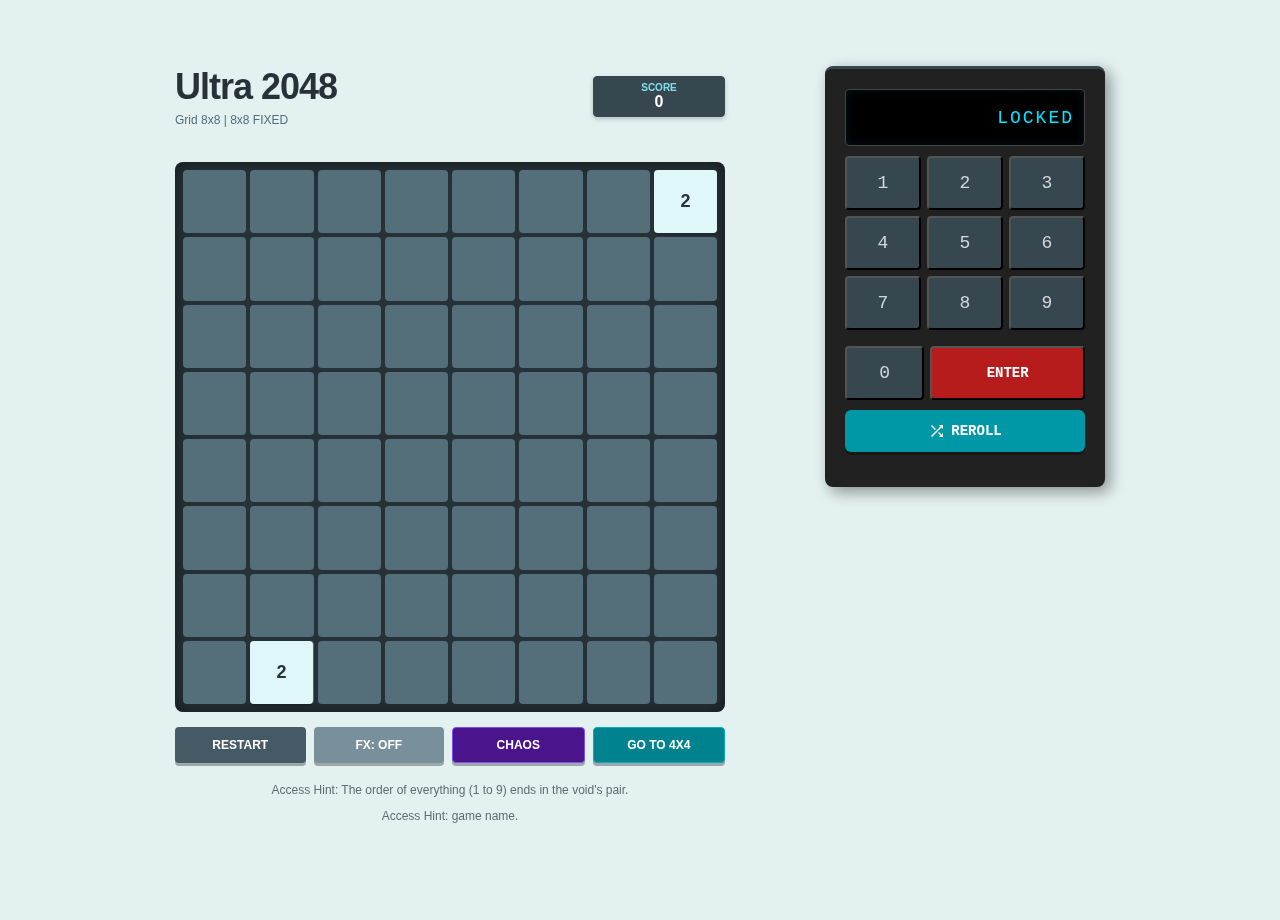
<file: game-8x8.html>
<!DOCTYPE html>
<html lang="en">
<head>
    <meta charset="UTF-8">
    <meta name="viewport" content="width=device-width, initial-scale=1.0">
    <link rel="shortcut icon" href="Gemini_Generated_Image_r2nga0r2nga0r2ng-removebg-preview.png" type="image/x-icon">
    <link rel="stylesheet" href="css/style8.css">
    <title>Ultra 2048 - 8x8 LOCKED SHOT</title>
</head>
<body>
<style>     
:root {
    /* PALETTE */
    --bg-color: #e3f1f0;
    --grid-bg: #263238;
    --empty-tile: #546e7a;
    --text-main: #263238;
    /* UI */
    --sidebar-bg: #212121;
    --screen-bg: #000;
    --screen-text: #00e5ff;
    --keypad-btn: #37474f;
    --keypad-btn-hover: #455a64;
    --powerup-active: #00c853;
    --panel-border: #37474f;
    /* BUTTONS */
    --reroll-bg: #0097a7;
    --reroll-hover: #00acc1;
    --shot-bg: #d84315;
    --shot-hover: #f4511e;
    --chaos-bg: #6200ea;
    --chaos-glow: #d500f9;
    /* VFX */
    --fx-pink: #ff4081;
    --fx-orange: #ffab40;
    --fx-lime: #76ff03;
    --fx-cyan: #00e5ff;
    --fx-spawn: #ffffff;
}

body.dark-mode {
    --text-main: #e0f7fa;
    --panel-border: #ff1744;
}

body {
    background-color: var(--bg-color);
    color: var(--text-main);
    font-family: "Segoe UI", "Helvetica Neue", Arial, sans-serif;
    display: flex;
    flex-direction: column;
    align-items: center;
    justify-content: center;
    min-height: 100vh;
    margin: 0;
    user-select: none;
    overflow-y: auto;
    overflow-x: hidden;
    padding-bottom: 20px;
    transition: color 0.1s ease;
}

/* OTIMIZAÇÃO GPU */
.tile,
.particle,
.debris,
.game-wrapper {
    will-change: transform, opacity;
    backface-visibility: hidden;
    transform-style: preserve-3d;
}

/* Glitch Effect */
body.glitch-mode h1,
body.glitch-mode .combo-display {
    text-shadow: 2px 0 var(--fx-pink), -2px 0 var(--fx-cyan);
}

.game-wrapper {
    display: flex;
    align-items: flex-start;
    gap: 15px;
    padding: 10px;
    flex-wrap: wrap;
    justify-content: center;
    position: relative;
}

.game-column {
    display: flex;
    flex-direction: column;
    align-items: center;
}

h1 {
    margin: 0 0 5px 0;
    font-size: 36px;
    color: var(--text-main);
    font-weight: 800;
    letter-spacing: -1px;
    transition: all 0.2s;
}

.header {
    display: flex;
    justify-content: space-between;
    width: 100%;
    max-width: 550px;
    align-items: center;
    margin-bottom: 10px;
}

.score-container {
    background: #37474f;
    padding: 5px 20px;
    border-radius: 4px;
    color: #fff;
    font-weight: bold;
    text-align: center;
    min-width: 90px;
    box-shadow: 0 2px 5px rgba(0, 0, 0, 0.2);
    position: relative;
    z-index: 50;
    border: 1px solid var(--panel-border);
    transition: border-color 0.2s;
}

.score-title {
    font-size: 10px;
    text-transform: uppercase;
    display: block;
    color: #80deea;
}

.controls-row {
    display: flex;
    gap: 8px;
    justify-content: center;
    width: 100%;
    margin-top: 15px;
}

.btn-control,
.btn-link {
    border: none;
    padding: 10px 10px;
    border-radius: 4px;
    cursor: pointer;
    font-size: 12px;
    font-weight: bold;
    color: white;
    transition: all 0.1s;
    box-shadow: 0 3px 0 rgba(0, 0, 0, 0.3);
    flex: 1;
    text-transform: uppercase;
    text-decoration: none;
    display: flex;
    align-items: center;
    justify-content: center;
    text-align: center;
    font-family: inherit;
}

.btn-control:active,
.btn-link:active {
    transform: translateY(3px);
    box-shadow: none;
}

.btn-restart {
    background: #455a64;
}

.btn-restart:hover {
    background: #546e7a;
}

.btn-fx {
    background: #78909c;
}

.btn-fx.active {
    background: #ef6c00;
}

.btn-mode {
    background: #00838f;
    border: 1px solid #00acc1;
}

.btn-mode:hover {
    background: #00acc1;
}

.btn-chaos {
    background: #4a148c;
    border: 1px solid #7c4dff;
}

.btn-chaos.active {
    background: var(--chaos-bg);
    box-shadow: 0 0 25px var(--chaos-glow);
    animation: chaosPulse 0.1s infinite alternate;
    color: #fff;
    border-color: #fff;
}

@keyframes chaosPulse {
    from {
        transform: scale(1) hue-rotate(0deg);
    }

    to {
        transform: scale(1.05) hue-rotate(90deg);
    }
}

#status-msg {
    height: 20px;
    font-size: 14px;
    font-weight: bold;
    color: var(--text-main);
    margin-bottom: 5px;
    text-align: center;
    opacity: 0.8;
}

.combo-panel {
    width: 60px;
    height: 550px;
    display: flex;
    flex-direction: column;
    align-items: center;
    justify-content: flex-end;
    margin: 0 5px;
    position: relative;
    transition: opacity 0.3s;
}

@media (max-width: 850px) {
    .combo-panel {
        width: 100%;
        height: 40px;
        flex-direction: row;
        order: 3;
        margin-top: 10px;
    }

    .combo-bar-container {
        width: 100% !important;
        height: 12px !important;
    }

    .combo-bar-fill {
        width: 0%;
        height: 100% !important;
    }
}

.combo-display {
    font-family: 'Courier New', monospace;
    font-weight: 900;
    font-size: 24px;
    color: var(--text-main);
    text-align: center;
    margin-bottom: 10px;
    text-shadow: 0 0 5px rgba(255, 255, 255, 0.3);
    min-height: 30px;
    z-index: 10;
}

.combo-bar-container {
    width: 20px;
    height: 100%;
    background: rgba(0, 0, 0, 0.2);
    border-radius: 10px;
    overflow: hidden;
    position: relative;
    box-shadow: inset 0 0 5px rgba(0, 0, 0, 0.5);
    border: 1px solid rgba(255, 255, 255, 0.1);
}

.combo-bar-fill {
    position: absolute;
    bottom: 0;
    left: 0;
    width: 100%;
    height: 0%;
    background: linear-gradient(45deg, #ff00ff, #ff1744, #ff9100, #ff00ff);
    background-size: 400% 400%;
    animation: magmaFlow 2s ease infinite;
    box-shadow: 0 0 20px currentColor;
    transition: height 0.1s linear;
}

@keyframes magmaFlow {
    0% {
        background-position: 0% 50%;
    }

    50% {
        background-position: 100% 50%;
    }

    100% {
        background-position: 0% 50%;
    }
}

#grid-container {
    width: 85vmin;
    height: 85vmin;
    max-width: 550px;
    max-height: 550px;
    background-color: var(--grid-bg);
    border-radius: 8px;
    padding: 8px;
    display: grid;
    grid-template-columns: repeat(8, 1fr);
    grid-template-rows: repeat(8, 1fr);
    gap: 4px;
    box-sizing: border-box;
    position: relative;
    box-shadow: inset 0 0 20px rgba(0, 0, 0, 0.5);
    touch-action: none;
    overflow: hidden;
    contain: layout paint;
}

.grid-bg-layer {
    position: absolute;
    top: 8px;
    left: 8px;
    right: 8px;
    bottom: 8px;
    display: grid;
    grid-template-columns: repeat(8, 1fr);
    grid-template-rows: repeat(8, 1fr);
    gap: 4px;
    z-index: 0;
    pointer-events: none;
}

.grid-slot {
    background-color: var(--empty-tile);
    border-radius: 4px;
    width: 100%;
    height: 100%;
}

.grid-flash {
    animation: gridFlash 0.1s ease-out;
}

@keyframes gridFlash {
    0% {
        box-shadow: inset 0 0 0 0 rgba(255, 255, 255, 0);
    }

    50% {
        box-shadow: inset 0 0 50px 10px rgba(255, 255, 255, 0.2);
    }

    100% {
        box-shadow: inset 0 0 0 0 rgba(255, 255, 255, 0);
    }
}

.tile {
    grid-row-start: var(--row);
    grid-column-start: var(--col);
    grid-row-end: span 1;
    grid-column-end: span 1;
    border-radius: 4px;
    display: flex;
    justify-content: center;
    align-items: center;
    font-weight: bold;
    color: var(--text-dark);
    cursor: pointer;
    box-shadow: 0 2px 2px rgba(0, 0, 0, 0.2);
    z-index: 5;
    will-change: transform;
    animation: popIn 0.2s cubic-bezier(0.175, 0.885, 0.32, 1.275) backwards;
}

@keyframes popIn {
    0% {
        transform: scale(0);
        opacity: 0;
    }

    100% {
        transform: scale(1);
        opacity: 1;
    }
}

.tile.merged {
    animation: pulse 0.2s ease-in-out;
    z-index: 10;
}

@keyframes pulse {
    0% {
        transform: scale(1) rotate(0deg);
        filter: brightness(1);
    }

    50% {
        transform: scale(1.2) rotate(5deg);
        filter: brightness(2) saturate(2);
        box-shadow: 0 0 25px var(--fx-cyan);
    }

    100% {
        transform: scale(1) rotate(0deg);
        filter: brightness(1);
    }
}

.tile.selected {
    border: 2px solid var(--fx-pink);
    box-shadow: 0 0 15px var(--fx-pink);
    z-index: 20;
    transform: scale(0.95) !important;
}

/* VFX & Debris */
.particle {
    position: absolute;
    width: 8px;
    height: 8px;
    border-radius: 50%;
    pointer-events: none;
    z-index: 100;
    mix-blend-mode: screen;
    opacity: 0;
}

.debris {
    position: fixed;
    /* FIXED para sair do overflow:hidden do grid */
    pointer-events: none;
    z-index: 9999;
    box-shadow: 0 0 20px currentColor;
    opacity: 0;
}

/* Animações JS */
@keyframes particleAnim {
    0% {
        transform: translate(0, 0) scale(1);
        opacity: 1;
    }

    100% {
        transform: translate(var(--tx), var(--ty)) scale(0);
        opacity: 0;
    }
}

@keyframes debrisAnim {
    0% {
        transform: translate(0, 0) rotate(0deg) scale(1);
        opacity: 1;
    }

    20% {
        transform: translate(var(--dx-start), -150px) rotate(180deg) scale(1.8);
        opacity: 1;
    }

    100% {
        transform: translate(var(--dx-end), 120vh) rotate(1440deg) scale(0.5);
        opacity: 0.5;
    }
}

/* Shake Effects */
.shake-light {
    animation: shake-light 0.2s infinite;
}

.shake-med {
    animation: shake-med 0.15s infinite;
}

.shake-hard {
    animation: shake-hard 0.1s infinite;
}

.shake-chaos {
    animation: shake-hard 0.05s infinite;
    filter: chromatic-aberration(2px);
}

@keyframes shake-light {
    0% {
        transform: translate(1px, 1px);
    }

    50% {
        transform: translate(-1px, -1px);
    }

    100% {
        transform: translate(1px, -1px);
    }
}

@keyframes shake-med {
    0% {
        transform: translate(-2px, -2px);
    }

    50% {
        transform: translate(2px, 2px);
    }

    100% {
        transform: translate(-2px, 2px);
    }
}

@keyframes shake-hard {
    0% {
        transform: translate(-4px, -4px) rotate(-1deg);
    }

    50% {
        transform: translate(4px, 4px) rotate(1deg);
    }

    100% {
        transform: translate(0, 0);
    }
}

/* COLORS */
.tile[data-val="2"] {
    background: #e0f7fa;
    color: #263238;
}

.tile[data-val="4"] {
    background: #b2ebf2;
    color: #263238;
}

.tile[data-val="8"] {
    background: #80deea;
    color: #263238;
}

.tile[data-val="16"] {
    background: #4dd0e1;
    color: #fff;
    text-shadow: 0 1px 2px rgba(0, 0, 0, 0.3);
}

.tile[data-val="32"] {
    background: #26c6da;
    color: #fff;
    text-shadow: 0 1px 2px rgba(0, 0, 0, 0.3);
}

.tile[data-val="64"] {
    background: #00bcd4;
    color: #fff;
    text-shadow: 0 1px 2px rgba(0, 0, 0, 0.3);
}

.tile[data-val="128"] {
    background: #039be5;
    color: #fff;
    font-size: 24px;
    box-shadow: 0 0 10px #039be5;
}

.tile[data-val="256"] {
    background: #0288d1;
    color: #fff;
    font-size: 24px;
    box-shadow: 0 0 15px #0288d1;
}

.tile[data-val="512"] {
    background: #0277bd;
    color: #fff;
    font-size: 24px;
    box-shadow: 0 0 20px #0277bd;
}

.tile[data-val="1024"] {
    background: #3949ab;
    color: #fff;
    font-size: 20px;
    box-shadow: 0 0 25px #3949ab;
}

.tile[data-val="2048"] {
    background: #5e35b1;
    color: #fff;
    font-size: 20px;
    box-shadow: 0 0 30px #7c4dff;
}

.tile[data-val="4096"] {
    background: #8e24aa;
    color: #fff;
    font-size: 18px;
    box-shadow: 0 0 35px #e040fb;
}

.tile[data-val="8192"] {
    background: #ad1457;
    color: #fff;
    font-size: 18px;
    box-shadow: 0 0 40px #ff4081;
}

.tile.high-tier {
    background: #000;
    color: #00e5ff;
    font-size: 12px;
    border: 1px solid #00e5ff;
    box-shadow: inset 0 0 15px var(--fx-cyan), 0 0 20px var(--fx-cyan);
    text-shadow: 0 0 5px #fff;
}

.sidebar {
    background: var(--sidebar-bg);
    width: 240px;
    padding: 20px;
    border-radius: 8px;
    display: flex;
    flex-direction: column;
    gap: 0;
    box-shadow: 5px 5px 15px rgba(0, 0, 0, 0.4);
    border-top: 3px solid #37474f;
}

#security-panel {
    display: flex;
    flex-direction: column;
    gap: 10px;
    margin-bottom: 10px;
}

.security-screen {
    background: var(--screen-bg);
    color: var(--screen-text);
    font-family: "Courier New", monospace;
    padding: 10px;
    border-radius: 4px;
    text-align: right;
    font-size: 18px;
    height: 35px;
    display: flex;
    align-items: center;
    justify-content: flex-end;
    border: 1px solid #444;
    box-shadow: inset 0 0 10px rgba(0, 229, 255, 0.1);
    letter-spacing: 2px;
}

.keypad-grid {
    display: grid;
    grid-template-columns: repeat(3, 1fr);
    gap: 6px;
}

.key-btn {
    background: var(--keypad-btn);
    color: #cfd8dc;
    font-size: 18px;
    padding: 15px 0;
    border-radius: 4px;
    text-align: center;
    font-family: monospace;
    transition: background 0.1s;
    box-shadow: none;
}

.key-btn:hover {
    background: var(--keypad-btn-hover);
}

.key-btn:active {
    background: #00bcd4;
    color: #000;
    transform: translateY(2px);
}

.bottom-bar {
    display: flex;
    gap: 6px;
    margin-top: 6px;
}

.btn-zero {
    flex: 1;
    background: var(--keypad-btn);
}

.btn-enter {
    flex: 2;
    background: #b71c1c;
    font-size: 14px;
    font-weight: bold;
    color: #fff;
}

#god-panel {
    display: none;
    flex-direction: column;
    gap: 12px;
    background: #263238;
    padding: 10px;
    border-radius: 5px;
    border: 1px solid #00e5ff;
    animation: slideDown 0.5s;
    margin-top: 15px;
}

@keyframes slideDown {
    from {
        opacity: 0;
        transform: translateY(-10px);
    }

    to {
        opacity: 1;
        transform: translateY(0);
    }
}

.god-label {
    color: #80deea;
    font-size: 12px;
    margin-bottom: 2px;
    text-transform: uppercase;
}

select {
    width: 100%;
    padding: 8px;
    background: #37474f;
    border: 1px solid #546e7a;
    color: #fff;
    border-radius: 3px;
}

.swap-toggle {
    background: #455a64;
    width: 100%;
    text-align: left;
    position: relative;
    padding-left: 40px;
}

.swap-toggle::before {
    content: '';
    position: absolute;
    left: 10px;
    top: 50%;
    transform: translateY(-50%);
    width: 12px;
    height: 12px;
    border-radius: 50%;
    background: #cfd8dc;
    box-shadow: 0 0 5px #cfd8dc;
}

.swap-toggle.active {
    background: #2e3b40;
    border: 1px solid #00c853;
    color: #00c853;
}

.swap-toggle.active::before {
    background: #00c853;
    box-shadow: 0 0 8px #00c853;
}

.game-over-overlay {
    position: absolute;
    top: 0;
    left: 0;
    width: 100%;
    height: 100%;
    background: rgba(18, 18, 18, 0.95);
    z-index: 100;
    display: none;
    flex-direction: column;
    align-items: center;
    justify-content: center;
    text-align: center;
    color: var(--screen-text);
    animation: fadeIn 0.5s ease-in-out;
    backdrop-filter: blur(4px);
}

.game-over-overlay h2 {
    font-size: 40px;
    margin: 0 0 10px 0;
    text-shadow: 0 0 10px var(--screen-text);
    font-family: "Courier New", monospace;
    color: #ff1744;
}

.game-over-overlay button {
    background-color: var(--powerup-active);
    box-shadow: 0 0 15px var(--powerup-active);
    font-size: 18px;
    padding: 12px 24px;
    border: none;
    color: white;
    border-radius: 4px;
    font-weight: bold;
    cursor: pointer;
    margin-top: 20px;
}

@keyframes fadeIn {
    from {
        opacity: 0;
    }

    to {
        opacity: 1;
    }
}

.actions-row {
    display: flex;
    gap: 6px;
    width: 100%;
    margin-bottom: 15px;
}

.btn-reroll-action {
    flex: 1;
    background: var(--reroll-bg);
    color: #fff;
    border: none;
    border-radius: 6px;
    padding: 12px 0;
    font-size: 14px;
    font-weight: bold;
    font-family: monospace;
    cursor: pointer;
    display: flex;
    align-items: center;
    justify-content: center;
    gap: 5px;
    box-shadow: 0 3px 0 rgba(0, 0, 0, 0.3);
    transition: all 0.1s ease;
}

.btn-reroll-action:hover {
    background: var(--reroll-hover);
}

.btn-reroll-action:active {
    transform: translateY(2px);
    box-shadow: 0 1px 0 rgba(0, 0, 0, 0.3);
}

.btn-reroll-action svg {
    width: 18px;
    height: 18px;
    fill: currentColor;
}

.btn-shot {
    flex: 1;
    background: var(--shot-bg);
    color: #fff;
    border: none;
    border-radius: 6px;
    padding: 12px 0;
    font-size: 14px;
    font-weight: bold;
    font-family: monospace;
    cursor: pointer;
    display: flex;
    align-items: center;
    justify-content: center;
    gap: 5px;
    box-shadow: 0 3px 0 rgba(0, 0, 0, 0.3);
    transition: all 0.1s ease;
}

.btn-shot:hover {
    background: var(--shot-hover);
}

.btn-shot:active {
    transform: translateY(2px);
    box-shadow: 0 1px 0 rgba(0, 0, 0, 0.3);
}

.btn-shot svg {
    width: 18px;
    height: 18px;
    fill: currentColor;
}

/* HIDDEN DEBUG BUTTON */
.debug-trigger {
    position: fixed;
    bottom: 0;
    right: 0;
    width: 30px;
    height: 30px;
    z-index: 9999;
    cursor: pointer;
    opacity: 0;
    /* Invisible */}
    </style>
<div class="debug-trigger" onclick="forceGameOver()"></div>

<div class="game-wrapper" id="main-wrapper">
    <div class="game-column">
        <div class="header">
            <div>
                <h1>Ultra 2048</h1>
                <div style="font-size: 12px; color: #546e7a;">Grid 8x8 | 8x8 FIXED</div>
            </div>
            <div class="score-container">
                <span class="score-title">Score</span>
                <span id="score">0</span>
            </div>
        </div>

        <div id="status-msg"></div>

        <div id="grid-container">
            <div class="grid-bg-layer" id="grid-bg-layer"></div>
            
            <div id="game-over-overlay" class="game-over-overlay">
                <h2>SYSTEM FAILURE</h2>
                <p>No Moves Possible</p>
                <p style="font-size: 14px; color: #b0bec5; margin-top:5px;">Final Score: <span id="final-score" style="color:white; font-weight:bold;">0</span></p>
                <button onclick="initGame()">SYSTEM REBOOT</button>
            </div>
        </div>
        
        <div class="controls-row">
            <button class="btn-control btn-restart" onclick="initGame()">Restart</button>
            <button id="btn-fx" class="btn-control btn-fx" onclick="toggleFX()">FX: OFF</button>
            <button id="btn-chaos" class="btn-control btn-chaos" onclick="toggleChaotic()">CHAOS</button>
            <a href="game-4x4.html" class="btn-link btn-mode">Go to 4x4</a>
        </div>
        
        <div style="margin-top: 15px; text-align: center; width: 100%;">
            <p style="font-size: 12px; color: var(--text-main); margin-top: 5px; opacity: 0.7;">Access Hint: The order of everything (1 to 9) ends in the void's pair.</p>
            <p style="font-size: 12px; color: var(--text-main); margin-top: 5px; opacity: 0.7;">Access Hint: game name.</p>
        </div>
    </div>

    <div class="combo-panel" id="combo-panel" style="opacity: 0;">
        <div id="combo-display" class="combo-display">0</div>
        <div class="combo-bar-container">
            <div id="combo-bar-fill" class="combo-bar-fill"></div>
        </div>
    </div>

    <div class="sidebar">
        <div id="security-panel">
            <div class="security-screen" id="display-screen">LOCKED</div>
            <div class="keypad-grid">
                <button class="key-btn" onclick="pressKey('1')">1</button>
                <button class="key-btn" onclick="pressKey('2')">2</button>
                <button class="key-btn" onclick="pressKey('3')">3</button>
                <button class="key-btn" onclick="pressKey('4')">4</button>
                <button class="key-btn" onclick="pressKey('5')">5</button>
                <button class="key-btn" onclick="pressKey('6')">6</button>
                <button class="key-btn" onclick="pressKey('7')">7</button>
                <button class="key-btn" onclick="pressKey('8')">8</button>
                <button class="key-btn" onclick="pressKey('9')">9</button>
            </div>
            <div class="bottom-bar">
                <button class="key-btn btn-zero" onclick="pressKey('0')">0</button>
                <button class="key-btn btn-enter" id="btn-enter" onclick="checkPassword()">ENTER</button>
            </div>
        </div>
        
        <div class="actions-row">
            <button class="btn-reroll-action" onclick="rerollBoard()" title="Reroll (Shuffle)">
                <svg viewBox="0 0 24 24">
                    <path d="M10.59 9.17L5.41 4 4 5.41l5.17 5.17 1.42-1.41zM14.5 4l2.04 2.04L4 18.59 5.41 20 17.96 7.46 20 9.5V4h-5.5zm.33 9.41l-1.41 1.41 3.13 3.13L14.5 20H20v-5.5l-2.04 2.04-3.13-3.13z"/>
                </svg>
                REROLL
            </button>
            <button id="btn-shot" class="btn-shot" onclick="shotMacro()" title="SHOT (30 Random Moves + Destroy 6)" style="display: none;">
                <svg viewBox="0 0 24 24">
                    <path d="M7 2v11h3v9l7-12h-4l4-8z"/>
                </svg>
                SHOT
            </button>
        </div>

        <div id="god-panel">
            <div style="text-align: center; color: #00e5ff; font-weight: bold; border-bottom: 1px solid #00e5ff; padding-bottom:5px;">SYSTEM OVERRIDE</div>
            <div>
                <div class="god-label">Generate Matter</div>
                <select id="god-select" onchange="enableGodPlacement()">
                    <option value="0">-- Select Value --</option>
                    <option value="0">Delete Tile (0)</option>
                </select>
            </div>
            <div>
                <div class="god-label">Manipulate Space</div>
                <button id="btn-swap-toggle" class="swap-toggle" onclick="toggleSwapMode()">Activate Swap</button>
            </div>
            <div style="font-size: 10px; color: #b0bec5; text-align: center; margin-top:5px;" id="god-instruction">Panel Active.</div>
            <button style="background: #b71c1c; font-size: 10px; padding: 5px;" onclick="lockGodMode()">LOCK SYSTEM</button>
        </div>
    </div>
</div>

<script>
    const gridSize = 8;
    let board = [];
    let score = 0;
    let nextTileId = 1;

    let isSwapMode = false;
    let swapSelection = null;
    let isGodModeUnlocked = false;
    let godPlacementValue = 0; 
    let inputBuffer = "";
    const SECRET_CODE = "12345678900";
    const SHOT_CODE = "2048";

    // FX & Combo
    let comboScore = 0;
    let comboEndTime = 0;
    let lastMergeTime = Date.now();
    let comboRequestFrame = null;
    let currentIntensity = 0;
    let isFxEnabled = false;

    // Chaotic Mode
    let isChaoticMode = false;
    let chaoticInterval = null;
    let isProcessingMacro = false;

    const tileColors = ['#e0f7fa', '#b2ebf2', '#80deea', '#4dd0e1', '#26c6da', '#00bcd4', '#039be5', '#0288d1', '#0277bd', '#3949ab', '#5e35b1', '#8e24aa', '#ad1457'];

    // --- OBJECT POOLING SYSTEM ---
    const particlePool = [];
    const debrisPool = [];

    function getEntity(pool, className) {
        let el = null;
        if(pool.length > 0) {
            el = pool.pop();
            el.style.display = 'block';
            el.style.animation = 'none';
            void el.offsetWidth; // Force Reflow
        } else {
            el = document.createElement('div');
            el.className = className;
        }
        return el;
    }

    function recycleEntity(el, pool) {
        el.style.display = 'none';
        pool.push(el);
    }

    function createGridBg() {
        const layer = document.getElementById('grid-bg-layer');
        layer.innerHTML = '';
        for(let i=0; i<gridSize*gridSize; i++) {
            let div = document.createElement('div');
            div.className = 'grid-slot';
            layer.appendChild(div);
        }
    }
    createGridBg();

    function initGame() {
        document.getElementById('game-over-overlay').style.display = 'none';
        isProcessingMacro = false;
        
        if(!isFxEnabled) {
            document.body.style.backgroundColor = 'var(--bg-color)';
            document.body.classList.remove('dark-mode');
            document.body.classList.remove('glitch-mode');
        }
        
        board = Array(gridSize).fill().map(() => Array(gridSize).fill(null));
        score = 0;
        comboScore = 0;
        comboEndTime = 0;
        currentIntensity = 0;
        updateComboUI();

        isChaoticMode = false;
        if(chaoticInterval) clearInterval(chaoticInterval);
        document.getElementById('btn-chaos').classList.remove('active');

        const container = document.getElementById('grid-container');
        const tiles = container.querySelectorAll('.tile');
        tiles.forEach(t => t.remove());
        
        const activeParticles = document.querySelectorAll('.particle, .debris');
        activeParticles.forEach(p => p.style.display = 'none');

        resetModes();
        addNewTile();
        addNewTile();
        drawBoard();
        updateScore();
        document.getElementById('status-msg').innerText = "";
        
        if(comboRequestFrame) cancelAnimationFrame(comboRequestFrame);
        updateComboLoop();
    }

    // --- FORCE GAME OVER (DEBUG) ---
    function forceGameOver() {
        document.getElementById('final-score').innerText = score;
        document.getElementById('game-over-overlay').style.display = 'flex';
        isProcessingMacro = false;
        if(chaoticInterval) clearInterval(chaoticInterval);
    }

    // --- SHOT MACRO FIXED ---
    const sleep = (ms) => new Promise(resolve => setTimeout(resolve, ms));

    async function shotMacro() {
        if (isProcessingMacro || checkGameOver()) return;
        isProcessingMacro = true;
        
        for(let i=0; i<15; i++) {
            if(checkGameOver()) { forceGameOver(); return; }
            rerollBoard();
            await sleep(60); 
        }

        for(let i=0; i<30; i++) {
            if(checkGameOver()) { forceGameOver(); return; }
            let dir = Math.floor(Math.random() * 4); 
            await executeMove(dir);
            await sleep(80); 
        }

        destroyLowestTiles(6);
        isProcessingMacro = false;
    }

    async function executeMove(dir) {
        let moved = false;
        if (dir === 3) moved = moveLeft();
        else if (dir === 1) { rotateBoard(); rotateBoard(); moved = moveLeft(); rotateBoard(); rotateBoard(); }
        else if (dir === 0) { rotateBoardBack(); moved = moveLeft(); rotateBoard(); }
        else if (dir === 2) { rotateBoard(); moved = moveLeft(); rotateBoardBack(); }

        if (moved) {
            addNewTile();
            drawBoard();
            updateScore();
            if(isFxEnabled) triggerScreenFlash(); 
            if(checkGameOver()) {
                forceGameOver();
            }
        }
    }

    function triggerScreenFlash() {
        const grid = document.getElementById('grid-container');
        grid.classList.add('grid-flash');
        setTimeout(() => grid.classList.remove('grid-flash'), 100);
    }

    function destroyLowestTiles(amount) {
        let activeTiles = [];
        for(let r=0; r<gridSize; r++) {
            for(let c=0; c<gridSize; c++) {
                if(board[r][c] !== null) activeTiles.push({r,c, val: board[r][c].val});
            }
        }
        activeTiles.sort((a,b) => a.val - b.val);
        
        let count = 0;
        for(let t of activeTiles) {
            if(count >= amount) break;
            spawnDebris(t.r, t.c, t.val, true); 
            board[t.r][t.c] = null;
            count++;
        }
        drawBoard();
        if(checkGameOver()) forceGameOver();
    }

    // --- CHAOTIC MODE ---
    function toggleChaotic() {
        isChaoticMode = !isChaoticMode;
        const btn = document.getElementById('btn-chaos');
        if(isChaoticMode) {
            btn.classList.add('active');
            chaoticInterval = setInterval(destroyLeastActiveTile, 2000);
        } else {
            btn.classList.remove('active');
            clearInterval(chaoticInterval);
        }
    }

    function destroyLeastActiveTile() {
        if(!isChaoticMode) return;
        let maxStatic = -1;
        let target = null;
        let targetPos = null;
        for(let r=0; r<gridSize; r++) {
            for(let c=0; c<gridSize; c++) {
                if(board[r][c] !== null) {
                    if(board[r][c].staticCount > maxStatic) {
                        maxStatic = board[r][c].staticCount;
                        target = board[r][c];
                        targetPos = {r,c};
                    }
                }
            }
        }
        if(target && targetPos) {
            spawnDebris(targetPos.r, targetPos.c, target.val, true);
            board[targetPos.r][targetPos.c] = null;
            drawBoard();
            if(checkGameOver()) {
                forceGameOver();
                toggleChaotic();
            }
        }
    }

    // --- OTIMIZAÇÃO: SPAWN LIMPO COM POOLING ---
    function spawnDebris(r, c, val, force = false) {
        if(!isFxEnabled && !force && !isChaoticMode) return;
        
        const container = document.body; 
        const rectGrid = document.getElementById('grid-container').getBoundingClientRect(); 
        
        const cellW = (rectGrid.width - 16) / gridSize;
        const cellH = (rectGrid.height - 16) / gridSize;
        const startX = rectGrid.left + 8 + (c * cellW) + (cellW / 2);
        const startY = rectGrid.top + 8 + (r * cellH) + (cellH / 2);

        const colorIdx = Math.max(0, Math.min(Math.floor(Math.log2(val)) - 1, tileColors.length - 1));
        const color = tileColors[colorIdx] || '#fff';
        
        const fragment = document.createDocumentFragment();

        for(let i=0; i<15; i++) {
            const deb = getEntity(debrisPool, 'debris'); // POOLING
            deb.style.animation = 'debrisAnim 0.6s cubic-bezier(0.5, 0, 1, 1) forwards';
            deb.style.backgroundColor = color;
            deb.style.left = startX + 'px';
            deb.style.top = startY + 'px';
            deb.style.color = color; 

            const dxStart = (Math.random() - 0.5) * 150 + 'px';
            const dxEnd = (Math.random() - 0.5) * 600 + 'px';
            deb.style.setProperty('--dx-start', dxStart);
            deb.style.setProperty('--dx-end', dxEnd);
            
            fragment.appendChild(deb);
            setTimeout(() => recycleEntity(deb, debrisPool), 600); 
        }
        container.appendChild(fragment);
    }

    // --- SPAWN PARTICLES OPTIMIZED ---
    function spawnParticles(r, c, type) {
        if(!isFxEnabled && !isChaoticMode) return;
        
        const container = document.getElementById('grid-container');
        const rect = container.getBoundingClientRect(); 
        const cellW = (rect.width - 16) / gridSize;
        const cellH = (rect.height - 16) / gridSize;
        const startX = 8 + (c * cellW) + (cellW / 2);
        const startY = 8 + (r * cellH) + (cellH / 2);

        let colors = [], count = 0;
        if (type === 'merge') { 
            colors = ['var(--fx-pink)', 'var(--fx-orange)', 'var(--fx-lime)', '#00e5ff']; 
            count = isChaoticMode ? 30 : 12;
        } else if (type === 'spawn') { colors = ['var(--fx-spawn)', '#ffffff']; count = 6; }

        const fragment = document.createDocumentFragment();

        for(let i=0; i<count; i++) {
            const p = getEntity(particlePool, 'particle'); // POOLING
            p.style.animation = 'particleAnim 0.6s forwards ease-out';
            p.style.backgroundColor = colors[Math.floor(Math.random() * colors.length)];
            p.style.left = startX + 'px';
            p.style.top = startY + 'px';
            const angle = Math.random() * Math.PI * 2;
            const dist = (25 + Math.random() * 30) * (isChaoticMode ? 2.5 : 1);
            const tx = Math.cos(angle) * dist;
            const ty = Math.sin(angle) * dist;
            p.style.setProperty('--tx', `${tx}px`);
            p.style.setProperty('--ty', `${ty}px`);
            fragment.appendChild(p);
            setTimeout(() => recycleEntity(p, particlePool), 600); 
        }
        container.appendChild(fragment);
    }

    // --- TOGGLE FX ---
    function toggleFX() {
        isFxEnabled = !isFxEnabled;
        const btn = document.getElementById('btn-fx');
        const panel = document.getElementById('combo-panel');
        const wrapper = document.querySelector('.game-wrapper');
        if(isFxEnabled) {
            btn.innerHTML = "FX: ON";
            btn.classList.add('active');
            panel.style.opacity = "1";
        } else {
            btn.innerHTML = "FX: OFF";
            btn.classList.remove('active');
            panel.style.opacity = "0";
            document.body.style.backgroundColor = 'var(--bg-color)';
            document.body.classList.remove('dark-mode');
            document.body.classList.remove('glitch-mode');
            wrapper.className = "game-wrapper"; 
        }
    }

    // --- COMBO & INTENSITY ---
    function updateComboLoop() {
        const now = Date.now();
        const timeLeft = Math.max(0, comboEndTime - now);
        
        if(!isFxEnabled) {
            if (timeLeft <= 0 && comboScore > 0) comboScore = 0;
            comboRequestFrame = requestAnimationFrame(updateComboLoop);
            return;
        }

        const barFill = document.getElementById('combo-bar-fill');
        const percentage = (timeLeft / 4000); 
        barFill.style.height = (percentage * 100) + '%';
        
        let scoreFactor = Math.min(Math.log10(comboScore + 1) / 4, 1.2); 
        let targetIntensity = scoreFactor * percentage;
        
        if (targetIntensity < currentIntensity) document.body.style.transition = 'background-color 3s ease, color 3s ease';
        else document.body.style.transition = 'background-color 0.1s ease-out, color 0.1s ease-out';
        
        currentIntensity = targetIntensity;

        if(currentIntensity > 0.05) {
            updateBackgroundIntensity(currentIntensity);
            if(currentIntensity > 0.4) document.body.classList.add('dark-mode');
            else document.body.classList.remove('dark-mode');
            
            if(currentIntensity > 0.8) document.body.classList.add('glitch-mode');
            else document.body.classList.remove('glitch-mode');

        } else {
            document.body.style.backgroundColor = 'var(--bg-color)';
            document.body.classList.remove('dark-mode');
            document.body.classList.remove('glitch-mode');
        }

        if (timeLeft <= 0 && comboScore > 0) {
            comboScore = 0;
            updateComboUI(); 
        }
        comboRequestFrame = requestAnimationFrame(updateComboLoop);
    }

    function updateBackgroundIntensity(factor) {
        if (factor > 1.0) {
            const hue = (Date.now() / 20) % 360;
            document.body.style.backgroundColor = `hsl(${hue}, 60%, 10%)`;
            return;
        }
        const r = Math.floor(227 + (43 - 227) * factor);
        const g = Math.floor(241 + (0 - 241) * factor);
        const b = Math.floor(240 + (0 - 240) * factor);
        document.body.style.backgroundColor = `rgb(${r},${g},${b})`;
    }

    function addCombo(scoreAdded, mergeCount) {
        if(mergeCount === 0) return;
        const now = Date.now();
        let timeDiff = (now - lastMergeTime) / 1000; 
        if (timeDiff < 0.1) timeDiff = 0.1;
        const comboValue = (scoreAdded + mergeCount) / timeDiff;
        comboScore += Math.floor(comboValue);
        comboEndTime = now + 4000;
        lastMergeTime = now;
        updateComboUI();
    }

    function updateComboUI() {
        const display = document.getElementById('combo-display');
        const wrapper = document.querySelector('.game-wrapper');
        
        if(comboScore > 0) {
            display.innerText = comboScore.toLocaleString();
            const randColor = tileColors[Math.floor(Math.random() * tileColors.length)];
            display.style.color = randColor;
            if(isFxEnabled) {
                wrapper.className = "game-wrapper"; 
                if(comboScore > 8000) wrapper.classList.add('shake-chaos');
                else if(comboScore > 3000) wrapper.classList.add('shake-hard');
                else if(comboScore > 1000) wrapper.classList.add('shake-med');
                else if(comboScore > 200) wrapper.classList.add('shake-light');
            }
        } else {
            display.innerText = "0"; 
            display.style.color = "var(--text-main)";
            wrapper.className = "game-wrapper";
        }
    }

    document.getElementById('grid-container').addEventListener('click', function(e) {
        if(!isGodModeUnlocked) return;
        const rect = this.getBoundingClientRect();
        const x = e.clientX - rect.left - 8;
        const y = e.clientY - rect.top - 8;
        const cellW = (rect.width - 16) / gridSize;
        const cellH = (rect.height - 16) / gridSize;
        const c = Math.floor(x / cellW);
        const r = Math.floor(y / cellH);
        if(r >= 0 && r < gridSize && c >= 0 && c < gridSize) handleTileClick(r, c);
    });

    function addNewTile() {
        let emptyTiles = [];
        for(let r=0; r<gridSize; r++){
            for(let c=0; c<gridSize; c++){ if(board[r][c] === null) emptyTiles.push({r, c}); }
        }
        if(emptyTiles.length > 0){
            let rand = emptyTiles[Math.floor(Math.random() * emptyTiles.length)];
            board[rand.r][rand.c] = { val: Math.random() < 0.9 ? 2 : 4, id: nextTileId++, staticCount: 0 };
            setTimeout(() => spawnParticles(rand.r, rand.c, 'spawn'), 50);
        }
    }

    function rerollBoard() {
        let currentTiles = [];
        for(let r=0; r<gridSize; r++) {
            for(let c=0; c<gridSize; c++) {
                if(board[r][c] !== null) { currentTiles.push(board[r][c]); board[r][c] = null; }
            }
        }
        if(currentTiles.length === 0) return;
        let allPositions = [];
        for(let r=0; r<gridSize; r++) for(let c=0; c<gridSize; c++) allPositions.push({r, c});
        for (let i = allPositions.length - 1; i > 0; i--) {
            const j = Math.floor(Math.random() * (i + 1));
            [allPositions[i], allPositions[j]] = [allPositions[j], allPositions[i]];
        }
        currentTiles.forEach((tile, index) => {
            let pos = allPositions[index];
            board[pos.r][pos.c] = tile;
        });
        drawBoard();
    }

    function slide(row) {
        let arr = row.filter(t => t !== null);
        let missing = gridSize - arr.length;
        let zeros = Array(missing).fill(null);
        return arr.concat(zeros);
    }

    function combine(row) {
        let scoreAdded = 0; let mergeCount = 0;
        for (let i = 0; i < gridSize - 1; i++) {
            if (row[i] !== null && row[i+1] !== null && row[i].val === row[i+1].val) {
                row[i] = { val: row[i].val * 2, id: nextTileId++, merged: true, staticCount: 0 };
                row[i+1] = null;
                let s = row[i].val;
                score += s;
                scoreAdded += s;
                mergeCount++;
                row[i].triggerVFX = true;
            }
        }
        return { row, scoreAdded, mergeCount };
    }

    function moveLeft() {
        for(let r=0; r<gridSize; r++) 
            for(let c=0; c<gridSize; c++) 
                if(board[r][c]) board[r][c].staticCount++;
        let moved = false;
        let totalScore = 0; let totalMerge = 0;
        for (let r = 0; r < gridSize; r++) {
            let oldIds = board[r].map(t => t ? t.id : 'x').join(',');
            let row = slide(board[r]);
            let res = combine(row);
            row = res.row;
            totalScore += res.scoreAdded; totalMerge += res.mergeCount;
            row = slide(row);
            board[r] = row;
            let newIds = board[r].map(t => t ? t.id : 'x').join(',');
            if(oldIds !== newIds) {
                moved = true;
                board[r].forEach(t => { if(t) t.staticCount = 0; });
            }
        }
        if(totalMerge > 0) addCombo(totalScore, totalMerge);
        return moved;
    }

    function rotateBoard() {
        let newBoard = board[0].map((val, index) => board.map(row => row[index]).reverse());
        board = newBoard;
    }
    function rotateBoardBack() {
        let newBoard = board[0].map((val, index) => board.map(row => row[row.length-1-index]));
        board = newBoard;
    }

    function drawBoard() {
        const container = document.getElementById('grid-container');
        const existingTiles = {};
        const oldRects = {};
        container.querySelectorAll('.tile').forEach(el => {
            const id = el.getAttribute('data-id');
            existingTiles[id] = el;
            oldRects[id] = el.getBoundingClientRect();
        });
        const activeIds = new Set();

        for(let r=0; r<gridSize; r++){
            for(let c=0; c<gridSize; c++){
                let tileData = board[r][c];
                if (tileData !== null) {
                    activeIds.add(tileData.id.toString());
                    let el = existingTiles[tileData.id];
                    if (!el) {
                        el = document.createElement('div');
                        el.className = 'tile';
                        el.setAttribute('data-id', tileData.id);
                        container.appendChild(el);
                    }
                    el.innerText = tileData.val;
                    if(tileData.val > 10000) el.classList.add('high-tier');
                    else el.setAttribute('data-val', tileData.val);
                    if (tileData.val > 999999) el.style.fontSize = "10px";
                    else if (tileData.val > 9999) el.style.fontSize = "14px";
                    else el.style.fontSize = "18px";
                    el.style.setProperty('--row', r + 1);
                    el.style.setProperty('--col', c + 1);

                    if(tileData.merged) {
                        el.classList.add('merged');
                        setTimeout(() => { if(el) el.classList.remove('merged'); }, 300);
                        if(tileData.triggerVFX) {
                            spawnParticles(r, c, 'merge');
                            tileData.triggerVFX = false;
                        }
                        tileData.merged = false;
                    }
                    if (swapSelection && swapSelection.r === r && swapSelection.c === c) el.classList.add('selected');
                    else el.classList.remove('selected');
                    el.onclick = null;
                    el.style.cursor = isGodModeUnlocked ? "crosshair" : "default";
                }
            }
        }
        for(let id in existingTiles) { if(!activeIds.has(id)) existingTiles[id].remove(); }
        
        activeIds.forEach(id => {
            const el = existingTiles[id];
            const oldRect = oldRects[id];
            if (el && oldRect) {
                const newRect = el.getBoundingClientRect();
                const dx = oldRect.left - newRect.left;
                const dy = oldRect.top - newRect.top;
                if (dx !== 0 || dy !== 0) {
                    el.style.transition = 'none';
                    el.style.transform = `translate(${dx}px, ${dy}px)`;
                    requestAnimationFrame(() => {
                        el.style.transition = 'transform 0.15s ease-in-out';
                        el.style.transform = '';
                    });
                }
            }
        });
    }

    function checkGameOver() {
        let count = 0;
        let hasEmpty = false;
        for(let r=0; r<gridSize; r++) {
            for(let c=0; c<gridSize; c++) {
                if(board[r][c] !== null) count++;
                else hasEmpty = true;
            }
        }
        if(count < 2) return true; // LOSE CONDITION FOR EMPTY BOARD
        if(hasEmpty) return false;
        for(let r=0; r<gridSize; r++) {
            for(let c=0; c<gridSize; c++) {
                if(c < gridSize - 1 && board[r][c].val === board[r][c+1].val) return false;
                if(r < gridSize - 1 && board[r][c].val === board[r+1][c].val) return false;
            }
        }
        return true;
    }

    function control(e) {
        if(isSwapMode || isProcessingMacro) return;
        if(["ArrowUp","ArrowDown","ArrowLeft","ArrowRight"].indexOf(e.code) > -1) e.preventDefault();
        let moved = false;
        if (e.key === 'ArrowLeft') moved = moveLeft();
        else if (e.key === 'ArrowRight') { rotateBoard(); rotateBoard(); moved = moveLeft(); rotateBoard(); rotateBoard(); } 
        else if (e.key === 'ArrowUp') { rotateBoardBack(); moved = moveLeft(); rotateBoard(); } 
        else if (e.key === 'ArrowDown') { rotateBoard(); moved = moveLeft(); rotateBoardBack(); }

        if (moved) {
            addNewTile();
            requestAnimationFrame(() => {
                drawBoard(); 
                updateScore(); 
                if(checkGameOver()) {
                    forceGameOver();
                }
            });
        }
    }

    function handleTileClick(r, c) {
        if (godPlacementValue !== 0 || (document.getElementById('god-select').selectedIndex === 1)) {
            const currentCell = board[r][c];
            if (godPlacementValue === 0) {
                if(currentCell !== null) { board[r][c] = null; drawBoard(); }
            } else {
                if(currentCell === null) { 
                    board[r][c] = { val: godPlacementValue, id: nextTileId++, staticCount: 0 }; 
                    spawnParticles(r, c, 'spawn'); drawBoard(); 
                }
            }
            if(checkGameOver()) {
                forceGameOver();
            }
            return;
        }
        if (isSwapMode) {
            if (!swapSelection) { swapSelection = {r, c}; drawBoard(); } 
            else {
                let temp = board[swapSelection.r][swapSelection.c];
                board[swapSelection.r][swapSelection.c] = board[r][c];
                board[r][c] = temp;
                swapSelection = null; drawBoard();
                document.getElementById('status-msg').innerText = "Swap successful.";
            }
        }
    }

    function resetModes() {
        isSwapMode = false; swapSelection = null; updateSwapUI();
        godPlacementValue = 0;
        if(isGodModeUnlocked) {
            document.getElementById('god-select').value = "0";
            document.getElementById('god-instruction').innerText = "System Waiting...";
        }
    }
    function updateScore() { document.getElementById('score').innerText = score; }
    function pressKey(key) { if(isGodModeUnlocked) return; if (inputBuffer.length < 15) { inputBuffer += key; updateDisplay(); } }
    function updateDisplay() {
        const screen = document.getElementById('display-screen');
        screen.innerText = inputBuffer.length > 0 ? "•".repeat(inputBuffer.length) : "LOCKED";
        screen.style.color = inputBuffer.length > 0 ? "#fff" : "#00e5ff";
    }
    function checkPassword() {
        if(isGodModeUnlocked) return;
        const screen = document.getElementById('display-screen');
        const enterBtn = document.getElementById('btn-enter');
        if (inputBuffer === SECRET_CODE) {
            screen.innerText = "UNLOCKED"; screen.style.color = "#00c853"; enterBtn.style.background = "#00c853";
            setTimeout(() => { unlockGodMode(); }, 600);
        } else if (inputBuffer === SHOT_CODE) {
            // UNLOCK SHOT MODE
            screen.innerText = "SHOT ENABLED";
            screen.style.color = "#00e676";
            document.getElementById('btn-shot').style.display = 'flex'; // REVEAL BUTTON
            setTimeout(() => { 
                inputBuffer = ""; updateDisplay(); 
                screen.style.color = "#00e5ff";
            }, 1500);
        } else {
            screen.innerText = "DENIED"; screen.style.color = "#ff1744"; inputBuffer = "";
            setTimeout(() => { updateDisplay(); }, 1000);
        }
    }
    function unlockGodMode() {
        isGodModeUnlocked = true;
        document.getElementById('security-panel').style.display = 'none';
        document.getElementById('god-panel').style.display = 'flex';
        const select = document.getElementById('god-select');
        while(select.options.length > 2) { select.remove(2); }
        for(let i=1; i<=21; i++) {
            let val = Math.pow(2, i);
            let opt = document.createElement('option');
            opt.value = val; opt.innerText = val.toLocaleString(); select.appendChild(opt);
        }
    }
    function lockGodMode() {
        isGodModeUnlocked = false; inputBuffer = "";
        document.getElementById('security-panel').style.display = 'flex';
        document.getElementById('god-panel').style.display = 'none';
        document.getElementById('btn-enter').style.background = "#b71c1c";
        updateDisplay(); resetModes();
    }
    function enableGodPlacement() {
        if(isSwapMode) toggleSwapMode();
        const val = parseInt(document.getElementById('god-select').value);
        godPlacementValue = val;
        const msg = document.getElementById('god-instruction');
        const status = document.getElementById('status-msg');
        if (val > 0) { msg.innerText = `CREATION MODE: Click EMPTY slot.`; status.innerText = `CREATE: Select empty slot`; } 
        else if (val === 0 && document.getElementById('god-select').selectedIndex > 0) { msg.innerText = `DELETE MODE: Click a TILE.`; status.innerText = `DELETE: Select existing tile`; } 
        else { msg.innerText = "Waiting for command..."; status.innerText = ""; }
    }
    function toggleSwapMode() {
        if(godPlacementValue !== 0) { document.getElementById('god-select').value = "0"; godPlacementValue = 0; }
        isSwapMode = !isSwapMode; swapSelection = null; updateSwapUI(); drawBoard();
    }
    function updateSwapUI() {
        const btn = document.getElementById('btn-swap-toggle');
        const status = document.getElementById('status-msg');
        const instr = document.getElementById('god-instruction');
        if(isSwapMode) {
            btn.classList.add('active'); btn.innerHTML = "Swap Active (ON)";
            status.innerText = "SWAP: Click tile 1 then tile 2"; instr.innerText = "Select two tiles on grid.";
        } else {
            btn.classList.remove('active'); btn.innerHTML = "Activate Swap";
            if(godPlacementValue === 0) status.innerText = ""; instr.innerText = "System Waiting...";
        }
    }

    document.addEventListener('keydown', control);
    initGame();
</script>
</body>
</html>
</file>
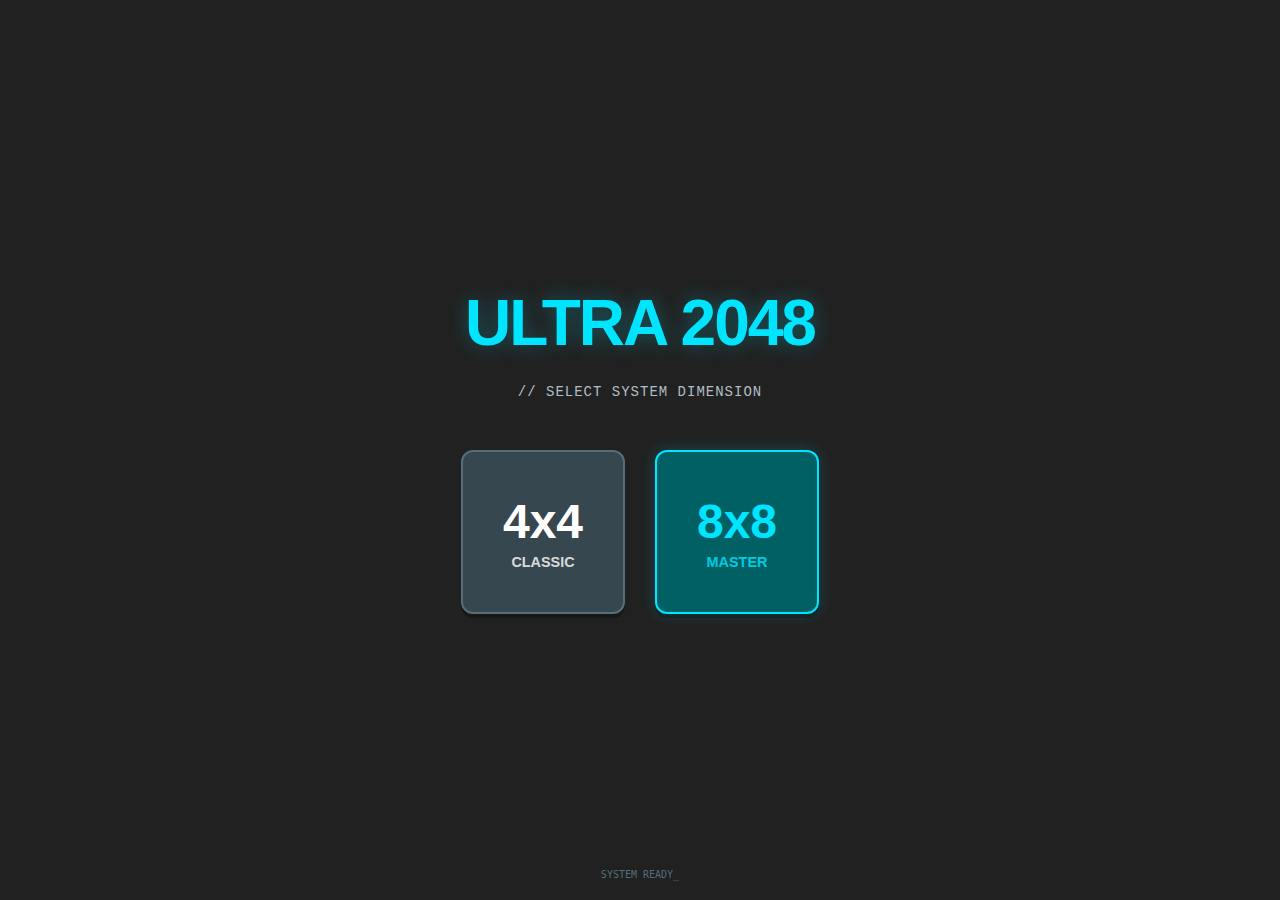
<file: inde.html>
<!DOCTYPE html>
<html lang="en">
<head>
    <meta charset="UTF-8">
    <meta name="viewport" content="width=device-width, initial-scale=1.0">
    <title>Ultra 2048 - System Select</title>
    <style>
        body {
            background-color: #212121; /* Fundo escuro do painel */
            color: #e0f7fa;
            font-family: "Segoe UI", "Helvetica Neue", Arial, sans-serif;
            display: flex;
            flex-direction: column;
            align-items: center;
            justify-content: center;
            height: 100vh;
            margin: 0;
            overflow: hidden;
        }

        h1 {
            font-size: 4rem;
            margin: 0 0 10px 0;
            color: #00e5ff; /* Ciano Neon */
            text-transform: uppercase;
            letter-spacing: -2px;
            text-shadow: 0 0 20px rgba(0, 229, 255, 0.3);
            font-weight: 800;
        }

        p {
            color: #b0bec5;
            margin-bottom: 50px;
            font-family: "Courier New", monospace;
            letter-spacing: 1px;
            font-size: 14px;
        }

        .menu {
            display: flex;
            gap: 30px;
            flex-wrap: wrap;
            justify-content: center;
        }

        .btn-card {
            text-decoration: none;
            width: 160px;
            height: 160px;
            border-radius: 12px;
            display: flex;
            flex-direction: column;
            align-items: center;
            justify-content: center;
            transition: all 0.2s cubic-bezier(0.175, 0.885, 0.32, 1.275);
            position: relative;
            user-select: none;
        }

        .btn-card:hover {
            transform: translateY(-8px) scale(1.05);
            z-index: 10;
        }

        .btn-card:active {
            transform: translateY(2px);
        }

        .grid-icon {
            font-size: 3rem;
            font-weight: 900;
            margin-bottom: 5px;
        }

        .label {
            font-size: 0.9rem;
            font-weight: bold;
            opacity: 0.8;
            text-transform: uppercase;
        }

        /* Estilo Botão 4x4 */
        .btn-4x4 {
            background: #37474f;
            color: #fff;
            border: 2px solid #546e7a;
            box-shadow: 0 4px 0 rgba(0,0,0,0.3);
        }
        .btn-4x4:hover {
            border-color: #fff;
            box-shadow: 0 15px 30px rgba(0,0,0,0.5);
        }

        /* Estilo Botão 8x8 */
        .btn-8x8 {
            background: #006064;
            color: #00e5ff;
            border: 2px solid #00e5ff;
            box-shadow: 0 0 15px rgba(0, 229, 255, 0.2), 0 4px 0 rgba(0,0,0,0.3);
        }
        .btn-8x8:hover {
            background: #00838f;
            color: #fff;
            box-shadow: 0 0 40px rgba(0, 229, 255, 0.6);
        }

        .footer {
            position: absolute;
            bottom: 20px;
            font-size: 10px;
            color: #546e7a;
            font-family: monospace;
        }
    </style>
</head>
<body>

    <h1>Ultra 2048</h1>
    <p>// SELECT SYSTEM DIMENSION</p>

    <div class="menu">
        <a href="html/game-4x4.html" class="btn-card btn-4x4">
            <div class="grid-icon">4x4</div>
            <span class="label">Classic</span>
        </a>

        <a href="html/game-8x8.html" class="btn-card btn-8x8">
            <div class="grid-icon">8x8</div>
            <span class="label">Master</span>
        </a>
    </div>

    <div class="footer">SYSTEM READY_</div>

</body>
</html>
</file>
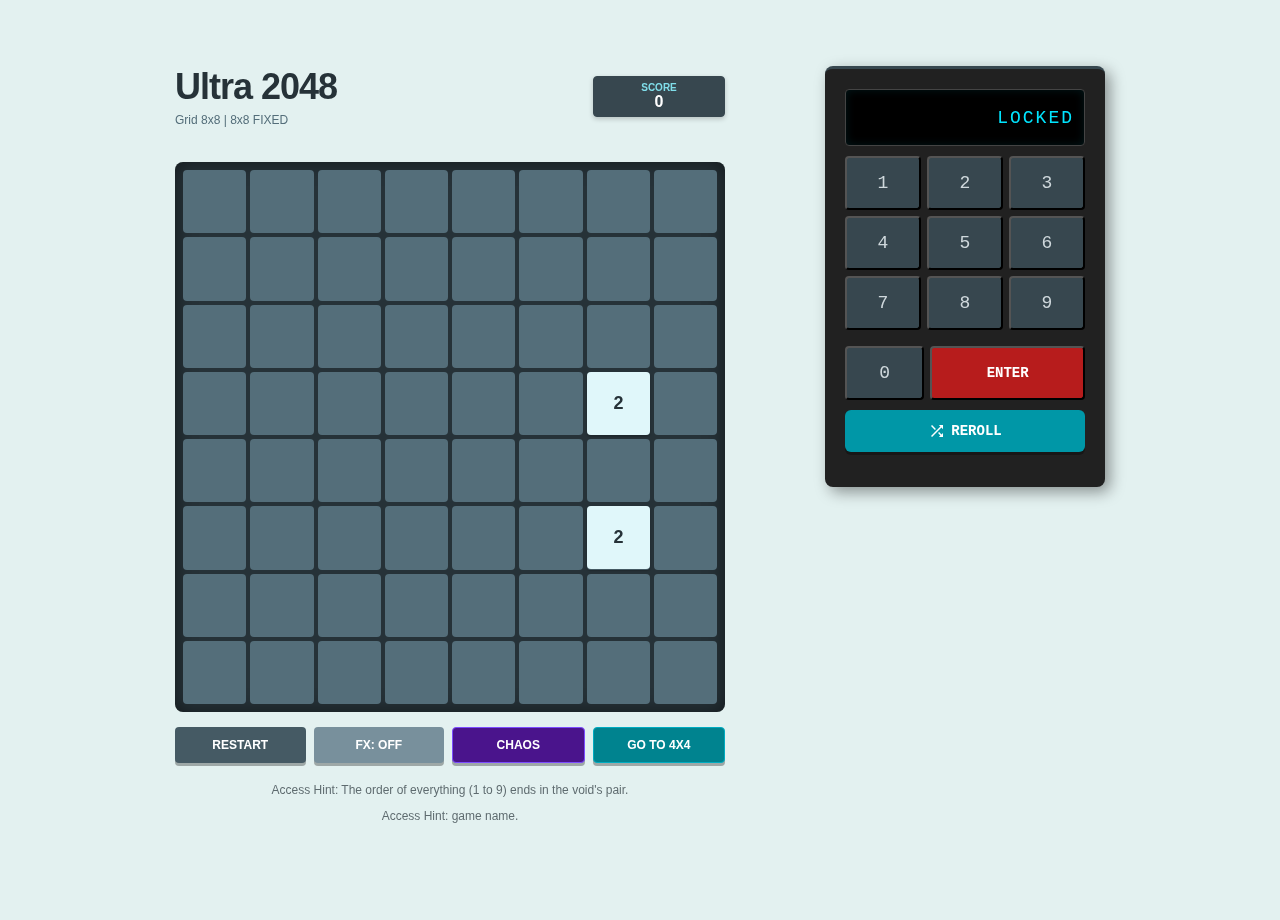
<file: html/game-8x8.html>
<!DOCTYPE html>
<html lang="en">
<head>
    <meta charset="UTF-8">
    <meta name="viewport" content="width=device-width, initial-scale=1.0">
    <link rel="shortcut icon" href="/Gemini_Generated_Image_r2nga0r2nga0r2ng-removebg-preview.png" type="image/x-icon">
    <link rel="stylesheet" href="/css/style8.css">
    <title>Ultra 2048 - 8x8 LOCKED SHOT</title>
</head>
<body>

<div class="debug-trigger" onclick="forceGameOver()"></div>

<div class="game-wrapper" id="main-wrapper">
    <div class="game-column">
        <div class="header">
            <div>
                <h1>Ultra 2048</h1>
                <div style="font-size: 12px; color: #546e7a;">Grid 8x8 | 8x8 FIXED</div>
            </div>
            <div class="score-container">
                <span class="score-title">Score</span>
                <span id="score">0</span>
            </div>
        </div>

        <div id="status-msg"></div>

        <div id="grid-container">
            <div class="grid-bg-layer" id="grid-bg-layer"></div>
            
            <div id="game-over-overlay" class="game-over-overlay">
                <h2>SYSTEM FAILURE</h2>
                <p>No Moves Possible</p>
                <p style="font-size: 14px; color: #b0bec5; margin-top:5px;">Final Score: <span id="final-score" style="color:white; font-weight:bold;">0</span></p>
                <button onclick="initGame()">SYSTEM REBOOT</button>
            </div>
        </div>
        
        <div class="controls-row">
            <button class="btn-control btn-restart" onclick="initGame()">Restart</button>
            <button id="btn-fx" class="btn-control btn-fx" onclick="toggleFX()">FX: OFF</button>
            <button id="btn-chaos" class="btn-control btn-chaos" onclick="toggleChaotic()">CHAOS</button>
            <a href="/game-4x4.html" class="btn-link btn-mode">Go to 4x4</a>
        </div>
        
        <div style="margin-top: 15px; text-align: center; width: 100%;">
            <p style="font-size: 12px; color: var(--text-main); margin-top: 5px; opacity: 0.7;">Access Hint: The order of everything (1 to 9) ends in the void's pair.</p>
            <p style="font-size: 12px; color: var(--text-main); margin-top: 5px; opacity: 0.7;">Access Hint: game name.</p>
        </div>
    </div>

    <div class="combo-panel" id="combo-panel" style="opacity: 0;">
        <div id="combo-display" class="combo-display">0</div>
        <div class="combo-bar-container">
            <div id="combo-bar-fill" class="combo-bar-fill"></div>
        </div>
    </div>

    <div class="sidebar">
        <div id="security-panel">
            <div class="security-screen" id="display-screen">LOCKED</div>
            <div class="keypad-grid">
                <button class="key-btn" onclick="pressKey('1')">1</button>
                <button class="key-btn" onclick="pressKey('2')">2</button>
                <button class="key-btn" onclick="pressKey('3')">3</button>
                <button class="key-btn" onclick="pressKey('4')">4</button>
                <button class="key-btn" onclick="pressKey('5')">5</button>
                <button class="key-btn" onclick="pressKey('6')">6</button>
                <button class="key-btn" onclick="pressKey('7')">7</button>
                <button class="key-btn" onclick="pressKey('8')">8</button>
                <button class="key-btn" onclick="pressKey('9')">9</button>
            </div>
            <div class="bottom-bar">
                <button class="key-btn btn-zero" onclick="pressKey('0')">0</button>
                <button class="key-btn btn-enter" id="btn-enter" onclick="checkPassword()">ENTER</button>
            </div>
        </div>
        
        <div class="actions-row">
            <button class="btn-reroll-action" onclick="rerollBoard()" title="Reroll (Shuffle)">
                <svg viewBox="0 0 24 24">
                    <path d="M10.59 9.17L5.41 4 4 5.41l5.17 5.17 1.42-1.41zM14.5 4l2.04 2.04L4 18.59 5.41 20 17.96 7.46 20 9.5V4h-5.5zm.33 9.41l-1.41 1.41 3.13 3.13L14.5 20H20v-5.5l-2.04 2.04-3.13-3.13z"/>
                </svg>
                REROLL
            </button>
            <button id="btn-shot" class="btn-shot" onclick="shotMacro()" title="SHOT (30 Random Moves + Destroy 6)" style="display: none;">
                <svg viewBox="0 0 24 24">
                    <path d="M7 2v11h3v9l7-12h-4l4-8z"/>
                </svg>
                SHOT
            </button>
        </div>

        <div id="god-panel">
            <div style="text-align: center; color: #00e5ff; font-weight: bold; border-bottom: 1px solid #00e5ff; padding-bottom:5px;">SYSTEM OVERRIDE</div>
            <div>
                <div class="god-label">Generate Matter</div>
                <select id="god-select" onchange="enableGodPlacement()">
                    <option value="0">-- Select Value --</option>
                    <option value="0">Delete Tile (0)</option>
                </select>
            </div>
            <div>
                <div class="god-label">Manipulate Space</div>
                <button id="btn-swap-toggle" class="swap-toggle" onclick="toggleSwapMode()">Activate Swap</button>
            </div>
            <div style="font-size: 10px; color: #b0bec5; text-align: center; margin-top:5px;" id="god-instruction">Panel Active.</div>
            <button style="background: #b71c1c; font-size: 10px; padding: 5px;" onclick="lockGodMode()">LOCK SYSTEM</button>
        </div>
    </div>
</div>

<script>
    const gridSize = 8;
    let board = [];
    let score = 0;
    let nextTileId = 1;

    let isSwapMode = false;
    let swapSelection = null;
    let isGodModeUnlocked = false;
    let godPlacementValue = 0; 
    let inputBuffer = "";
    const SECRET_CODE = "12345678900";
    const SHOT_CODE = "2048";

    // FX & Combo
    let comboScore = 0;
    let comboEndTime = 0;
    let lastMergeTime = Date.now();
    let comboRequestFrame = null;
    let currentIntensity = 0;
    let isFxEnabled = false;

    // Chaotic Mode
    let isChaoticMode = false;
    let chaoticInterval = null;
    let isProcessingMacro = false;

    const tileColors = ['#e0f7fa', '#b2ebf2', '#80deea', '#4dd0e1', '#26c6da', '#00bcd4', '#039be5', '#0288d1', '#0277bd', '#3949ab', '#5e35b1', '#8e24aa', '#ad1457'];

    // --- OBJECT POOLING SYSTEM ---
    const particlePool = [];
    const debrisPool = [];

    function getEntity(pool, className) {
        let el = null;
        if(pool.length > 0) {
            el = pool.pop();
            el.style.display = 'block';
            el.style.animation = 'none';
            void el.offsetWidth; // Force Reflow
        } else {
            el = document.createElement('div');
            el.className = className;
        }
        return el;
    }

    function recycleEntity(el, pool) {
        el.style.display = 'none';
        pool.push(el);
    }

    function createGridBg() {
        const layer = document.getElementById('grid-bg-layer');
        layer.innerHTML = '';
        for(let i=0; i<gridSize*gridSize; i++) {
            let div = document.createElement('div');
            div.className = 'grid-slot';
            layer.appendChild(div);
        }
    }
    createGridBg();

    function initGame() {
        document.getElementById('game-over-overlay').style.display = 'none';
        isProcessingMacro = false;
        
        if(!isFxEnabled) {
            document.body.style.backgroundColor = 'var(--bg-color)';
            document.body.classList.remove('dark-mode');
            document.body.classList.remove('glitch-mode');
        }
        
        board = Array(gridSize).fill().map(() => Array(gridSize).fill(null));
        score = 0;
        comboScore = 0;
        comboEndTime = 0;
        currentIntensity = 0;
        updateComboUI();

        isChaoticMode = false;
        if(chaoticInterval) clearInterval(chaoticInterval);
        document.getElementById('btn-chaos').classList.remove('active');

        const container = document.getElementById('grid-container');
        const tiles = container.querySelectorAll('.tile');
        tiles.forEach(t => t.remove());
        
        const activeParticles = document.querySelectorAll('.particle, .debris');
        activeParticles.forEach(p => p.style.display = 'none');

        resetModes();
        addNewTile();
        addNewTile();
        drawBoard();
        updateScore();
        document.getElementById('status-msg').innerText = "";
        
        if(comboRequestFrame) cancelAnimationFrame(comboRequestFrame);
        updateComboLoop();
    }

    // --- FORCE GAME OVER (DEBUG) ---
    function forceGameOver() {
        document.getElementById('final-score').innerText = score;
        document.getElementById('game-over-overlay').style.display = 'flex';
        isProcessingMacro = false;
        if(chaoticInterval) clearInterval(chaoticInterval);
    }

    // --- SHOT MACRO FIXED ---
    const sleep = (ms) => new Promise(resolve => setTimeout(resolve, ms));

    async function shotMacro() {
        if (isProcessingMacro || checkGameOver()) return;
        isProcessingMacro = true;
        
        for(let i=0; i<15; i++) {
            if(checkGameOver()) { forceGameOver(); return; }
            rerollBoard();
            await sleep(60); 
        }

        for(let i=0; i<30; i++) {
            if(checkGameOver()) { forceGameOver(); return; }
            let dir = Math.floor(Math.random() * 4); 
            await executeMove(dir);
            await sleep(80); 
        }

        destroyLowestTiles(6);
        isProcessingMacro = false;
    }

    async function executeMove(dir) {
        let moved = false;
        if (dir === 3) moved = moveLeft();
        else if (dir === 1) { rotateBoard(); rotateBoard(); moved = moveLeft(); rotateBoard(); rotateBoard(); }
        else if (dir === 0) { rotateBoardBack(); moved = moveLeft(); rotateBoard(); }
        else if (dir === 2) { rotateBoard(); moved = moveLeft(); rotateBoardBack(); }

        if (moved) {
            addNewTile();
            drawBoard();
            updateScore();
            if(isFxEnabled) triggerScreenFlash(); 
            if(checkGameOver()) {
                forceGameOver();
            }
        }
    }

    function triggerScreenFlash() {
        const grid = document.getElementById('grid-container');
        grid.classList.add('grid-flash');
        setTimeout(() => grid.classList.remove('grid-flash'), 100);
    }

    function destroyLowestTiles(amount) {
        let activeTiles = [];
        for(let r=0; r<gridSize; r++) {
            for(let c=0; c<gridSize; c++) {
                if(board[r][c] !== null) activeTiles.push({r,c, val: board[r][c].val});
            }
        }
        activeTiles.sort((a,b) => a.val - b.val);
        
        let count = 0;
        for(let t of activeTiles) {
            if(count >= amount) break;
            spawnDebris(t.r, t.c, t.val, true); 
            board[t.r][t.c] = null;
            count++;
        }
        drawBoard();
        if(checkGameOver()) forceGameOver();
    }

    // --- CHAOTIC MODE ---
    function toggleChaotic() {
        isChaoticMode = !isChaoticMode;
        const btn = document.getElementById('btn-chaos');
        if(isChaoticMode) {
            btn.classList.add('active');
            chaoticInterval = setInterval(destroyLeastActiveTile, 2000);
        } else {
            btn.classList.remove('active');
            clearInterval(chaoticInterval);
        }
    }

    function destroyLeastActiveTile() {
        if(!isChaoticMode) return;
        let maxStatic = -1;
        let target = null;
        let targetPos = null;
        for(let r=0; r<gridSize; r++) {
            for(let c=0; c<gridSize; c++) {
                if(board[r][c] !== null) {
                    if(board[r][c].staticCount > maxStatic) {
                        maxStatic = board[r][c].staticCount;
                        target = board[r][c];
                        targetPos = {r,c};
                    }
                }
            }
        }
        if(target && targetPos) {
            spawnDebris(targetPos.r, targetPos.c, target.val, true);
            board[targetPos.r][targetPos.c] = null;
            drawBoard();
            if(checkGameOver()) {
                forceGameOver();
                toggleChaotic();
            }
        }
    }

    // --- OTIMIZAÇÃO: SPAWN LIMPO COM POOLING ---
    function spawnDebris(r, c, val, force = false) {
        if(!isFxEnabled && !force && !isChaoticMode) return;
        
        const container = document.body; 
        const rectGrid = document.getElementById('grid-container').getBoundingClientRect(); 
        
        const cellW = (rectGrid.width - 16) / gridSize;
        const cellH = (rectGrid.height - 16) / gridSize;
        const startX = rectGrid.left + 8 + (c * cellW) + (cellW / 2);
        const startY = rectGrid.top + 8 + (r * cellH) + (cellH / 2);

        const colorIdx = Math.max(0, Math.min(Math.floor(Math.log2(val)) - 1, tileColors.length - 1));
        const color = tileColors[colorIdx] || '#fff';
        
        const fragment = document.createDocumentFragment();

        for(let i=0; i<15; i++) {
            const deb = getEntity(debrisPool, 'debris'); // POOLING
            deb.style.animation = 'debrisAnim 0.6s cubic-bezier(0.5, 0, 1, 1) forwards';
            deb.style.backgroundColor = color;
            deb.style.left = startX + 'px';
            deb.style.top = startY + 'px';
            deb.style.color = color; 

            const dxStart = (Math.random() - 0.5) * 150 + 'px';
            const dxEnd = (Math.random() - 0.5) * 600 + 'px';
            deb.style.setProperty('--dx-start', dxStart);
            deb.style.setProperty('--dx-end', dxEnd);
            
            fragment.appendChild(deb);
            setTimeout(() => recycleEntity(deb, debrisPool), 600); 
        }
        container.appendChild(fragment);
    }

    // --- SPAWN PARTICLES OPTIMIZED ---
    function spawnParticles(r, c, type) {
        if(!isFxEnabled && !isChaoticMode) return;
        
        const container = document.getElementById('grid-container');
        const rect = container.getBoundingClientRect(); 
        const cellW = (rect.width - 16) / gridSize;
        const cellH = (rect.height - 16) / gridSize;
        const startX = 8 + (c * cellW) + (cellW / 2);
        const startY = 8 + (r * cellH) + (cellH / 2);

        let colors = [], count = 0;
        if (type === 'merge') { 
            colors = ['var(--fx-pink)', 'var(--fx-orange)', 'var(--fx-lime)', '#00e5ff']; 
            count = isChaoticMode ? 30 : 12;
        } else if (type === 'spawn') { colors = ['var(--fx-spawn)', '#ffffff']; count = 6; }

        const fragment = document.createDocumentFragment();

        for(let i=0; i<count; i++) {
            const p = getEntity(particlePool, 'particle'); // POOLING
            p.style.animation = 'particleAnim 0.6s forwards ease-out';
            p.style.backgroundColor = colors[Math.floor(Math.random() * colors.length)];
            p.style.left = startX + 'px';
            p.style.top = startY + 'px';
            const angle = Math.random() * Math.PI * 2;
            const dist = (25 + Math.random() * 30) * (isChaoticMode ? 2.5 : 1);
            const tx = Math.cos(angle) * dist;
            const ty = Math.sin(angle) * dist;
            p.style.setProperty('--tx', `${tx}px`);
            p.style.setProperty('--ty', `${ty}px`);
            fragment.appendChild(p);
            setTimeout(() => recycleEntity(p, particlePool), 600); 
        }
        container.appendChild(fragment);
    }

    // --- TOGGLE FX ---
    function toggleFX() {
        isFxEnabled = !isFxEnabled;
        const btn = document.getElementById('btn-fx');
        const panel = document.getElementById('combo-panel');
        const wrapper = document.querySelector('.game-wrapper');
        if(isFxEnabled) {
            btn.innerHTML = "FX: ON";
            btn.classList.add('active');
            panel.style.opacity = "1";
        } else {
            btn.innerHTML = "FX: OFF";
            btn.classList.remove('active');
            panel.style.opacity = "0";
            document.body.style.backgroundColor = 'var(--bg-color)';
            document.body.classList.remove('dark-mode');
            document.body.classList.remove('glitch-mode');
            wrapper.className = "game-wrapper"; 
        }
    }

    // --- COMBO & INTENSITY ---
    function updateComboLoop() {
        const now = Date.now();
        const timeLeft = Math.max(0, comboEndTime - now);
        
        if(!isFxEnabled) {
            if (timeLeft <= 0 && comboScore > 0) comboScore = 0;
            comboRequestFrame = requestAnimationFrame(updateComboLoop);
            return;
        }

        const barFill = document.getElementById('combo-bar-fill');
        const percentage = (timeLeft / 4000); 
        barFill.style.height = (percentage * 100) + '%';
        
        let scoreFactor = Math.min(Math.log10(comboScore + 1) / 4, 1.2); 
        let targetIntensity = scoreFactor * percentage;
        
        if (targetIntensity < currentIntensity) document.body.style.transition = 'background-color 3s ease, color 3s ease';
        else document.body.style.transition = 'background-color 0.1s ease-out, color 0.1s ease-out';
        
        currentIntensity = targetIntensity;

        if(currentIntensity > 0.05) {
            updateBackgroundIntensity(currentIntensity);
            if(currentIntensity > 0.4) document.body.classList.add('dark-mode');
            else document.body.classList.remove('dark-mode');
            
            if(currentIntensity > 0.8) document.body.classList.add('glitch-mode');
            else document.body.classList.remove('glitch-mode');

        } else {
            document.body.style.backgroundColor = 'var(--bg-color)';
            document.body.classList.remove('dark-mode');
            document.body.classList.remove('glitch-mode');
        }

        if (timeLeft <= 0 && comboScore > 0) {
            comboScore = 0;
            updateComboUI(); 
        }
        comboRequestFrame = requestAnimationFrame(updateComboLoop);
    }

    function updateBackgroundIntensity(factor) {
        if (factor > 1.0) {
            const hue = (Date.now() / 20) % 360;
            document.body.style.backgroundColor = `hsl(${hue}, 60%, 10%)`;
            return;
        }
        const r = Math.floor(227 + (43 - 227) * factor);
        const g = Math.floor(241 + (0 - 241) * factor);
        const b = Math.floor(240 + (0 - 240) * factor);
        document.body.style.backgroundColor = `rgb(${r},${g},${b})`;
    }

    function addCombo(scoreAdded, mergeCount) {
        if(mergeCount === 0) return;
        const now = Date.now();
        let timeDiff = (now - lastMergeTime) / 1000; 
        if (timeDiff < 0.1) timeDiff = 0.1;
        const comboValue = (scoreAdded + mergeCount) / timeDiff;
        comboScore += Math.floor(comboValue);
        comboEndTime = now + 4000;
        lastMergeTime = now;
        updateComboUI();
    }

    function updateComboUI() {
        const display = document.getElementById('combo-display');
        const wrapper = document.querySelector('.game-wrapper');
        
        if(comboScore > 0) {
            display.innerText = comboScore.toLocaleString();
            const randColor = tileColors[Math.floor(Math.random() * tileColors.length)];
            display.style.color = randColor;
            if(isFxEnabled) {
                wrapper.className = "game-wrapper"; 
                if(comboScore > 8000) wrapper.classList.add('shake-chaos');
                else if(comboScore > 3000) wrapper.classList.add('shake-hard');
                else if(comboScore > 1000) wrapper.classList.add('shake-med');
                else if(comboScore > 200) wrapper.classList.add('shake-light');
            }
        } else {
            display.innerText = "0"; 
            display.style.color = "var(--text-main)";
            wrapper.className = "game-wrapper";
        }
    }

    document.getElementById('grid-container').addEventListener('click', function(e) {
        if(!isGodModeUnlocked) return;
        const rect = this.getBoundingClientRect();
        const x = e.clientX - rect.left - 8;
        const y = e.clientY - rect.top - 8;
        const cellW = (rect.width - 16) / gridSize;
        const cellH = (rect.height - 16) / gridSize;
        const c = Math.floor(x / cellW);
        const r = Math.floor(y / cellH);
        if(r >= 0 && r < gridSize && c >= 0 && c < gridSize) handleTileClick(r, c);
    });

    function addNewTile() {
        let emptyTiles = [];
        for(let r=0; r<gridSize; r++){
            for(let c=0; c<gridSize; c++){ if(board[r][c] === null) emptyTiles.push({r, c}); }
        }
        if(emptyTiles.length > 0){
            let rand = emptyTiles[Math.floor(Math.random() * emptyTiles.length)];
            board[rand.r][rand.c] = { val: Math.random() < 0.9 ? 2 : 4, id: nextTileId++, staticCount: 0 };
            setTimeout(() => spawnParticles(rand.r, rand.c, 'spawn'), 50);
        }
    }

    function rerollBoard() {
        let currentTiles = [];
        for(let r=0; r<gridSize; r++) {
            for(let c=0; c<gridSize; c++) {
                if(board[r][c] !== null) { currentTiles.push(board[r][c]); board[r][c] = null; }
            }
        }
        if(currentTiles.length === 0) return;
        let allPositions = [];
        for(let r=0; r<gridSize; r++) for(let c=0; c<gridSize; c++) allPositions.push({r, c});
        for (let i = allPositions.length - 1; i > 0; i--) {
            const j = Math.floor(Math.random() * (i + 1));
            [allPositions[i], allPositions[j]] = [allPositions[j], allPositions[i]];
        }
        currentTiles.forEach((tile, index) => {
            let pos = allPositions[index];
            board[pos.r][pos.c] = tile;
        });
        drawBoard();
    }

    function slide(row) {
        let arr = row.filter(t => t !== null);
        let missing = gridSize - arr.length;
        let zeros = Array(missing).fill(null);
        return arr.concat(zeros);
    }

    function combine(row) {
        let scoreAdded = 0; let mergeCount = 0;
        for (let i = 0; i < gridSize - 1; i++) {
            if (row[i] !== null && row[i+1] !== null && row[i].val === row[i+1].val) {
                row[i] = { val: row[i].val * 2, id: nextTileId++, merged: true, staticCount: 0 };
                row[i+1] = null;
                let s = row[i].val;
                score += s;
                scoreAdded += s;
                mergeCount++;
                row[i].triggerVFX = true;
            }
        }
        return { row, scoreAdded, mergeCount };
    }

    function moveLeft() {
        for(let r=0; r<gridSize; r++) 
            for(let c=0; c<gridSize; c++) 
                if(board[r][c]) board[r][c].staticCount++;
        let moved = false;
        let totalScore = 0; let totalMerge = 0;
        for (let r = 0; r < gridSize; r++) {
            let oldIds = board[r].map(t => t ? t.id : 'x').join(',');
            let row = slide(board[r]);
            let res = combine(row);
            row = res.row;
            totalScore += res.scoreAdded; totalMerge += res.mergeCount;
            row = slide(row);
            board[r] = row;
            let newIds = board[r].map(t => t ? t.id : 'x').join(',');
            if(oldIds !== newIds) {
                moved = true;
                board[r].forEach(t => { if(t) t.staticCount = 0; });
            }
        }
        if(totalMerge > 0) addCombo(totalScore, totalMerge);
        return moved;
    }

    function rotateBoard() {
        let newBoard = board[0].map((val, index) => board.map(row => row[index]).reverse());
        board = newBoard;
    }
    function rotateBoardBack() {
        let newBoard = board[0].map((val, index) => board.map(row => row[row.length-1-index]));
        board = newBoard;
    }

    function drawBoard() {
        const container = document.getElementById('grid-container');
        const existingTiles = {};
        const oldRects = {};
        container.querySelectorAll('.tile').forEach(el => {
            const id = el.getAttribute('data-id');
            existingTiles[id] = el;
            oldRects[id] = el.getBoundingClientRect();
        });
        const activeIds = new Set();

        for(let r=0; r<gridSize; r++){
            for(let c=0; c<gridSize; c++){
                let tileData = board[r][c];
                if (tileData !== null) {
                    activeIds.add(tileData.id.toString());
                    let el = existingTiles[tileData.id];
                    if (!el) {
                        el = document.createElement('div');
                        el.className = 'tile';
                        el.setAttribute('data-id', tileData.id);
                        container.appendChild(el);
                    }
                    el.innerText = tileData.val;
                    if(tileData.val > 10000) el.classList.add('high-tier');
                    else el.setAttribute('data-val', tileData.val);
                    if (tileData.val > 999999) el.style.fontSize = "10px";
                    else if (tileData.val > 9999) el.style.fontSize = "14px";
                    else el.style.fontSize = "18px";
                    el.style.setProperty('--row', r + 1);
                    el.style.setProperty('--col', c + 1);

                    if(tileData.merged) {
                        el.classList.add('merged');
                        setTimeout(() => { if(el) el.classList.remove('merged'); }, 300);
                        if(tileData.triggerVFX) {
                            spawnParticles(r, c, 'merge');
                            tileData.triggerVFX = false;
                        }
                        tileData.merged = false;
                    }
                    if (swapSelection && swapSelection.r === r && swapSelection.c === c) el.classList.add('selected');
                    else el.classList.remove('selected');
                    el.onclick = null;
                    el.style.cursor = isGodModeUnlocked ? "crosshair" : "default";
                }
            }
        }
        for(let id in existingTiles) { if(!activeIds.has(id)) existingTiles[id].remove(); }
        
        activeIds.forEach(id => {
            const el = existingTiles[id];
            const oldRect = oldRects[id];
            if (el && oldRect) {
                const newRect = el.getBoundingClientRect();
                const dx = oldRect.left - newRect.left;
                const dy = oldRect.top - newRect.top;
                if (dx !== 0 || dy !== 0) {
                    el.style.transition = 'none';
                    el.style.transform = `translate(${dx}px, ${dy}px)`;
                    requestAnimationFrame(() => {
                        el.style.transition = 'transform 0.15s ease-in-out';
                        el.style.transform = '';
                    });
                }
            }
        });
    }

    function checkGameOver() {
        let count = 0;
        let hasEmpty = false;
        for(let r=0; r<gridSize; r++) {
            for(let c=0; c<gridSize; c++) {
                if(board[r][c] !== null) count++;
                else hasEmpty = true;
            }
        }
        if(count < 2) return true; // LOSE CONDITION FOR EMPTY BOARD
        if(hasEmpty) return false;
        for(let r=0; r<gridSize; r++) {
            for(let c=0; c<gridSize; c++) {
                if(c < gridSize - 1 && board[r][c].val === board[r][c+1].val) return false;
                if(r < gridSize - 1 && board[r][c].val === board[r+1][c].val) return false;
            }
        }
        return true;
    }

    function control(e) {
        if(isSwapMode || isProcessingMacro) return;
        if(["ArrowUp","ArrowDown","ArrowLeft","ArrowRight"].indexOf(e.code) > -1) e.preventDefault();
        let moved = false;
        if (e.key === 'ArrowLeft') moved = moveLeft();
        else if (e.key === 'ArrowRight') { rotateBoard(); rotateBoard(); moved = moveLeft(); rotateBoard(); rotateBoard(); } 
        else if (e.key === 'ArrowUp') { rotateBoardBack(); moved = moveLeft(); rotateBoard(); } 
        else if (e.key === 'ArrowDown') { rotateBoard(); moved = moveLeft(); rotateBoardBack(); }

        if (moved) {
            addNewTile();
            requestAnimationFrame(() => {
                drawBoard(); 
                updateScore(); 
                if(checkGameOver()) {
                    forceGameOver();
                }
            });
        }
    }

    function handleTileClick(r, c) {
        if (godPlacementValue !== 0 || (document.getElementById('god-select').selectedIndex === 1)) {
            const currentCell = board[r][c];
            if (godPlacementValue === 0) {
                if(currentCell !== null) { board[r][c] = null; drawBoard(); }
            } else {
                if(currentCell === null) { 
                    board[r][c] = { val: godPlacementValue, id: nextTileId++, staticCount: 0 }; 
                    spawnParticles(r, c, 'spawn'); drawBoard(); 
                }
            }
            if(checkGameOver()) {
                forceGameOver();
            }
            return;
        }
        if (isSwapMode) {
            if (!swapSelection) { swapSelection = {r, c}; drawBoard(); } 
            else {
                let temp = board[swapSelection.r][swapSelection.c];
                board[swapSelection.r][swapSelection.c] = board[r][c];
                board[r][c] = temp;
                swapSelection = null; drawBoard();
                document.getElementById('status-msg').innerText = "Swap successful.";
            }
        }
    }

    function resetModes() {
        isSwapMode = false; swapSelection = null; updateSwapUI();
        godPlacementValue = 0;
        if(isGodModeUnlocked) {
            document.getElementById('god-select').value = "0";
            document.getElementById('god-instruction').innerText = "System Waiting...";
        }
    }
    function updateScore() { document.getElementById('score').innerText = score; }
    function pressKey(key) { if(isGodModeUnlocked) return; if (inputBuffer.length < 15) { inputBuffer += key; updateDisplay(); } }
    function updateDisplay() {
        const screen = document.getElementById('display-screen');
        screen.innerText = inputBuffer.length > 0 ? "•".repeat(inputBuffer.length) : "LOCKED";
        screen.style.color = inputBuffer.length > 0 ? "#fff" : "#00e5ff";
    }
    function checkPassword() {
        if(isGodModeUnlocked) return;
        const screen = document.getElementById('display-screen');
        const enterBtn = document.getElementById('btn-enter');
        if (inputBuffer === SECRET_CODE) {
            screen.innerText = "UNLOCKED"; screen.style.color = "#00c853"; enterBtn.style.background = "#00c853";
            setTimeout(() => { unlockGodMode(); }, 600);
        } else if (inputBuffer === SHOT_CODE) {
            // UNLOCK SHOT MODE
            screen.innerText = "SHOT ENABLED";
            screen.style.color = "#00e676";
            document.getElementById('btn-shot').style.display = 'flex'; // REVEAL BUTTON
            setTimeout(() => { 
                inputBuffer = ""; updateDisplay(); 
                screen.style.color = "#00e5ff";
            }, 1500);
        } else {
            screen.innerText = "DENIED"; screen.style.color = "#ff1744"; inputBuffer = "";
            setTimeout(() => { updateDisplay(); }, 1000);
        }
    }
    function unlockGodMode() {
        isGodModeUnlocked = true;
        document.getElementById('security-panel').style.display = 'none';
        document.getElementById('god-panel').style.display = 'flex';
        const select = document.getElementById('god-select');
        while(select.options.length > 2) { select.remove(2); }
        for(let i=1; i<=21; i++) {
            let val = Math.pow(2, i);
            let opt = document.createElement('option');
            opt.value = val; opt.innerText = val.toLocaleString(); select.appendChild(opt);
        }
    }
    function lockGodMode() {
        isGodModeUnlocked = false; inputBuffer = "";
        document.getElementById('security-panel').style.display = 'flex';
        document.getElementById('god-panel').style.display = 'none';
        document.getElementById('btn-enter').style.background = "#b71c1c";
        updateDisplay(); resetModes();
    }
    function enableGodPlacement() {
        if(isSwapMode) toggleSwapMode();
        const val = parseInt(document.getElementById('god-select').value);
        godPlacementValue = val;
        const msg = document.getElementById('god-instruction');
        const status = document.getElementById('status-msg');
        if (val > 0) { msg.innerText = `CREATION MODE: Click EMPTY slot.`; status.innerText = `CREATE: Select empty slot`; } 
        else if (val === 0 && document.getElementById('god-select').selectedIndex > 0) { msg.innerText = `DELETE MODE: Click a TILE.`; status.innerText = `DELETE: Select existing tile`; } 
        else { msg.innerText = "Waiting for command..."; status.innerText = ""; }
    }
    function toggleSwapMode() {
        if(godPlacementValue !== 0) { document.getElementById('god-select').value = "0"; godPlacementValue = 0; }
        isSwapMode = !isSwapMode; swapSelection = null; updateSwapUI(); drawBoard();
    }
    function updateSwapUI() {
        const btn = document.getElementById('btn-swap-toggle');
        const status = document.getElementById('status-msg');
        const instr = document.getElementById('god-instruction');
        if(isSwapMode) {
            btn.classList.add('active'); btn.innerHTML = "Swap Active (ON)";
            status.innerText = "SWAP: Click tile 1 then tile 2"; instr.innerText = "Select two tiles on grid.";
        } else {
            btn.classList.remove('active'); btn.innerHTML = "Activate Swap";
            if(godPlacementValue === 0) status.innerText = ""; instr.innerText = "System Waiting...";
        }
    }

    document.addEventListener('keydown', control);
    initGame();
</script>
</body>
</html>
</file>
<file: css/style8.css>
:root {
            /* PALETTE */
            --bg-color: #e3f1f0;
            --grid-bg: #263238;
            --empty-tile: #546e7a;
            --text-main: #263238;
            /* UI */
            --sidebar-bg: #212121;
            --screen-bg: #000;
            --screen-text: #00e5ff;
            --keypad-btn: #37474f;
            --keypad-btn-hover: #455a64;
            --powerup-active: #00c853;
            --panel-border: #37474f;
            /* BUTTONS */
            --reroll-bg: #0097a7;
            --reroll-hover: #00acc1;
            --shot-bg: #d84315;
            --shot-hover: #f4511e;
            --chaos-bg: #6200ea;
            --chaos-glow: #d500f9;
            /* VFX */
            --fx-pink: #ff4081;
            --fx-orange: #ffab40;
            --fx-lime: #76ff03;
            --fx-cyan: #00e5ff;
            --fx-spawn: #ffffff;
        }

        body.dark-mode {
            --text-main: #e0f7fa;
            --panel-border: #ff1744;
        }

        body {
            background-color: var(--bg-color);
            color: var(--text-main);
            font-family: "Segoe UI", "Helvetica Neue", Arial, sans-serif;
            display: flex;
            flex-direction: column;
            align-items: center;
            justify-content: center;
            min-height: 100vh;
            margin: 0;
            user-select: none;
            overflow-y: auto;
            overflow-x: hidden;
            padding-bottom: 20px;
            transition: color 0.1s ease;
        }

        /* OTIMIZAÇÃO GPU */
        .tile,
        .particle,
        .debris,
        .game-wrapper {
            will-change: transform, opacity;
            backface-visibility: hidden;
            transform-style: preserve-3d;
        }

        /* Glitch Effect */
        body.glitch-mode h1,
        body.glitch-mode .combo-display {
            text-shadow: 2px 0 var(--fx-pink), -2px 0 var(--fx-cyan);
        }

        .game-wrapper {
            display: flex;
            align-items: flex-start;
            gap: 15px;
            padding: 10px;
            flex-wrap: wrap;
            justify-content: center;
            position: relative;
        }

        .game-column {
            display: flex;
            flex-direction: column;
            align-items: center;
        }

        h1 {
            margin: 0 0 5px 0;
            font-size: 36px;
            color: var(--text-main);
            font-weight: 800;
            letter-spacing: -1px;
            transition: all 0.2s;
        }

        .header {
            display: flex;
            justify-content: space-between;
            width: 100%;
            max-width: 550px;
            align-items: center;
            margin-bottom: 10px;
        }

        .score-container {
            background: #37474f;
            padding: 5px 20px;
            border-radius: 4px;
            color: #fff;
            font-weight: bold;
            text-align: center;
            min-width: 90px;
            box-shadow: 0 2px 5px rgba(0, 0, 0, 0.2);
            position: relative;
            z-index: 50;
            border: 1px solid var(--panel-border);
            transition: border-color 0.2s;
        }

        .score-title {
            font-size: 10px;
            text-transform: uppercase;
            display: block;
            color: #80deea;
        }

        .controls-row {
            display: flex;
            gap: 8px;
            justify-content: center;
            width: 100%;
            margin-top: 15px;
        }

        .btn-control,
        .btn-link {
            border: none;
            padding: 10px 10px;
            border-radius: 4px;
            cursor: pointer;
            font-size: 12px;
            font-weight: bold;
            color: white;
            transition: all 0.1s;
            box-shadow: 0 3px 0 rgba(0, 0, 0, 0.3);
            flex: 1;
            text-transform: uppercase;
            text-decoration: none;
            display: flex;
            align-items: center;
            justify-content: center;
            text-align: center;
            font-family: inherit;
        }

        .btn-control:active,
        .btn-link:active {
            transform: translateY(3px);
            box-shadow: none;
        }

        .btn-restart {
            background: #455a64;
        }

        .btn-restart:hover {
            background: #546e7a;
        }

        .btn-fx {
            background: #78909c;
        }

        .btn-fx.active {
            background: #ef6c00;
        }

        .btn-mode {
            background: #00838f;
            border: 1px solid #00acc1;
        }

        .btn-mode:hover {
            background: #00acc1;
        }

        .btn-chaos {
            background: #4a148c;
            border: 1px solid #7c4dff;
        }

        .btn-chaos.active {
            background: var(--chaos-bg);
            box-shadow: 0 0 25px var(--chaos-glow);
            animation: chaosPulse 0.1s infinite alternate;
            color: #fff;
            border-color: #fff;
        }

        @keyframes chaosPulse {
            from {
                transform: scale(1) hue-rotate(0deg);
            }

            to {
                transform: scale(1.05) hue-rotate(90deg);
            }
        }

        #status-msg {
            height: 20px;
            font-size: 14px;
            font-weight: bold;
            color: var(--text-main);
            margin-bottom: 5px;
            text-align: center;
            opacity: 0.8;
        }

        .combo-panel {
            width: 60px;
            height: 550px;
            display: flex;
            flex-direction: column;
            align-items: center;
            justify-content: flex-end;
            margin: 0 5px;
            position: relative;
            transition: opacity 0.3s;
        }

        @media (max-width: 850px) {
            .combo-panel {
                width: 100%;
                height: 40px;
                flex-direction: row;
                order: 3;
                margin-top: 10px;
            }

            .combo-bar-container {
                width: 100% !important;
                height: 12px !important;
            }

            .combo-bar-fill {
                width: 0%;
                height: 100% !important;
            }
        }

        .combo-display {
            font-family: 'Courier New', monospace;
            font-weight: 900;
            font-size: 24px;
            color: var(--text-main);
            text-align: center;
            margin-bottom: 10px;
            text-shadow: 0 0 5px rgba(255, 255, 255, 0.3);
            min-height: 30px;
            z-index: 10;
        }

        .combo-bar-container {
            width: 20px;
            height: 100%;
            background: rgba(0, 0, 0, 0.2);
            border-radius: 10px;
            overflow: hidden;
            position: relative;
            box-shadow: inset 0 0 5px rgba(0, 0, 0, 0.5);
            border: 1px solid rgba(255, 255, 255, 0.1);
        }

        .combo-bar-fill {
            position: absolute;
            bottom: 0;
            left: 0;
            width: 100%;
            height: 0%;
            background: linear-gradient(45deg, #ff00ff, #ff1744, #ff9100, #ff00ff);
            background-size: 400% 400%;
            animation: magmaFlow 2s ease infinite;
            box-shadow: 0 0 20px currentColor;
            transition: height 0.1s linear;
        }

        @keyframes magmaFlow {
            0% {
                background-position: 0% 50%;
            }

            50% {
                background-position: 100% 50%;
            }

            100% {
                background-position: 0% 50%;
            }
        }

        #grid-container {
            width: 85vmin;
            height: 85vmin;
            max-width: 550px;
            max-height: 550px;
            background-color: var(--grid-bg);
            border-radius: 8px;
            padding: 8px;
            display: grid;
            grid-template-columns: repeat(8, 1fr);
            grid-template-rows: repeat(8, 1fr);
            gap: 4px;
            box-sizing: border-box;
            position: relative;
            box-shadow: inset 0 0 20px rgba(0, 0, 0, 0.5);
            touch-action: none;
            overflow: hidden;
            contain: layout paint;
        }

        .grid-bg-layer {
            position: absolute;
            top: 8px;
            left: 8px;
            right: 8px;
            bottom: 8px;
            display: grid;
            grid-template-columns: repeat(8, 1fr);
            grid-template-rows: repeat(8, 1fr);
            gap: 4px;
            z-index: 0;
            pointer-events: none;
        }

        .grid-slot {
            background-color: var(--empty-tile);
            border-radius: 4px;
            width: 100%;
            height: 100%;
        }

        .grid-flash {
            animation: gridFlash 0.1s ease-out;
        }

        @keyframes gridFlash {
            0% {
                box-shadow: inset 0 0 0 0 rgba(255, 255, 255, 0);
            }

            50% {
                box-shadow: inset 0 0 50px 10px rgba(255, 255, 255, 0.2);
            }

            100% {
                box-shadow: inset 0 0 0 0 rgba(255, 255, 255, 0);
            }
        }

        .tile {
            grid-row-start: var(--row);
            grid-column-start: var(--col);
            grid-row-end: span 1;
            grid-column-end: span 1;
            border-radius: 4px;
            display: flex;
            justify-content: center;
            align-items: center;
            font-weight: bold;
            color: var(--text-dark);
            cursor: pointer;
            box-shadow: 0 2px 2px rgba(0, 0, 0, 0.2);
            z-index: 5;
            will-change: transform;
            animation: popIn 0.2s cubic-bezier(0.175, 0.885, 0.32, 1.275) backwards;
        }

        @keyframes popIn {
            0% {
                transform: scale(0);
                opacity: 0;
            }

            100% {
                transform: scale(1);
                opacity: 1;
            }
        }

        .tile.merged {
            animation: pulse 0.2s ease-in-out;
            z-index: 10;
        }

        @keyframes pulse {
            0% {
                transform: scale(1) rotate(0deg);
                filter: brightness(1);
            }

            50% {
                transform: scale(1.2) rotate(5deg);
                filter: brightness(2) saturate(2);
                box-shadow: 0 0 25px var(--fx-cyan);
            }

            100% {
                transform: scale(1) rotate(0deg);
                filter: brightness(1);
            }
        }

        .tile.selected {
            border: 2px solid var(--fx-pink);
            box-shadow: 0 0 15px var(--fx-pink);
            z-index: 20;
            transform: scale(0.95) !important;
        }

        /* VFX & Debris */
        .particle {
            position: absolute;
            width: 8px;
            height: 8px;
            border-radius: 50%;
            pointer-events: none;
            z-index: 100;
            mix-blend-mode: screen;
            opacity: 0;
        }

        .debris {
            position: fixed;
            /* FIXED para sair do overflow:hidden do grid */
            pointer-events: none;
            z-index: 9999;
            box-shadow: 0 0 20px currentColor;
            opacity: 0;
        }

        /* Animações JS */
        @keyframes particleAnim {
            0% {
                transform: translate(0, 0) scale(1);
                opacity: 1;
            }

            100% {
                transform: translate(var(--tx), var(--ty)) scale(0);
                opacity: 0;
            }
        }

        @keyframes debrisAnim {
            0% {
                transform: translate(0, 0) rotate(0deg) scale(1);
                opacity: 1;
            }

            20% {
                transform: translate(var(--dx-start), -150px) rotate(180deg) scale(1.8);
                opacity: 1;
            }

            100% {
                transform: translate(var(--dx-end), 120vh) rotate(1440deg) scale(0.5);
                opacity: 0.5;
            }
        }

        /* Shake Effects */
        .shake-light {
            animation: shake-light 0.2s infinite;
        }

        .shake-med {
            animation: shake-med 0.15s infinite;
        }

        .shake-hard {
            animation: shake-hard 0.1s infinite;
        }

        .shake-chaos {
            animation: shake-hard 0.05s infinite;
            filter: chromatic-aberration(2px);
        }

        @keyframes shake-light {
            0% {
                transform: translate(1px, 1px);
            }

            50% {
                transform: translate(-1px, -1px);
            }

            100% {
                transform: translate(1px, -1px);
            }
        }

        @keyframes shake-med {
            0% {
                transform: translate(-2px, -2px);
            }

            50% {
                transform: translate(2px, 2px);
            }

            100% {
                transform: translate(-2px, 2px);
            }
        }

        @keyframes shake-hard {
            0% {
                transform: translate(-4px, -4px) rotate(-1deg);
            }

            50% {
                transform: translate(4px, 4px) rotate(1deg);
            }

            100% {
                transform: translate(0, 0);
            }
        }

        /* COLORS */
        .tile[data-val="2"] {
            background: #e0f7fa;
            color: #263238;
        }

        .tile[data-val="4"] {
            background: #b2ebf2;
            color: #263238;
        }

        .tile[data-val="8"] {
            background: #80deea;
            color: #263238;
        }

        .tile[data-val="16"] {
            background: #4dd0e1;
            color: #fff;
            text-shadow: 0 1px 2px rgba(0, 0, 0, 0.3);
        }

        .tile[data-val="32"] {
            background: #26c6da;
            color: #fff;
            text-shadow: 0 1px 2px rgba(0, 0, 0, 0.3);
        }

        .tile[data-val="64"] {
            background: #00bcd4;
            color: #fff;
            text-shadow: 0 1px 2px rgba(0, 0, 0, 0.3);
        }

        .tile[data-val="128"] {
            background: #039be5;
            color: #fff;
            font-size: 24px;
            box-shadow: 0 0 10px #039be5;
        }

        .tile[data-val="256"] {
            background: #0288d1;
            color: #fff;
            font-size: 24px;
            box-shadow: 0 0 15px #0288d1;
        }

        .tile[data-val="512"] {
            background: #0277bd;
            color: #fff;
            font-size: 24px;
            box-shadow: 0 0 20px #0277bd;
        }

        .tile[data-val="1024"] {
            background: #3949ab;
            color: #fff;
            font-size: 20px;
            box-shadow: 0 0 25px #3949ab;
        }

        .tile[data-val="2048"] {
            background: #5e35b1;
            color: #fff;
            font-size: 20px;
            box-shadow: 0 0 30px #7c4dff;
        }

        .tile[data-val="4096"] {
            background: #8e24aa;
            color: #fff;
            font-size: 18px;
            box-shadow: 0 0 35px #e040fb;
        }

        .tile[data-val="8192"] {
            background: #ad1457;
            color: #fff;
            font-size: 18px;
            box-shadow: 0 0 40px #ff4081;
        }

        .tile.high-tier {
            background: #000;
            color: #00e5ff;
            font-size: 12px;
            border: 1px solid #00e5ff;
            box-shadow: inset 0 0 15px var(--fx-cyan), 0 0 20px var(--fx-cyan);
            text-shadow: 0 0 5px #fff;
        }

        .sidebar {
            background: var(--sidebar-bg);
            width: 240px;
            padding: 20px;
            border-radius: 8px;
            display: flex;
            flex-direction: column;
            gap: 0;
            box-shadow: 5px 5px 15px rgba(0, 0, 0, 0.4);
            border-top: 3px solid #37474f;
        }

        #security-panel {
            display: flex;
            flex-direction: column;
            gap: 10px;
            margin-bottom: 10px;
        }

        .security-screen {
            background: var(--screen-bg);
            color: var(--screen-text);
            font-family: "Courier New", monospace;
            padding: 10px;
            border-radius: 4px;
            text-align: right;
            font-size: 18px;
            height: 35px;
            display: flex;
            align-items: center;
            justify-content: flex-end;
            border: 1px solid #444;
            box-shadow: inset 0 0 10px rgba(0, 229, 255, 0.1);
            letter-spacing: 2px;
        }

        .keypad-grid {
            display: grid;
            grid-template-columns: repeat(3, 1fr);
            gap: 6px;
        }

        .key-btn {
            background: var(--keypad-btn);
            color: #cfd8dc;
            font-size: 18px;
            padding: 15px 0;
            border-radius: 4px;
            text-align: center;
            font-family: monospace;
            transition: background 0.1s;
            box-shadow: none;
        }

        .key-btn:hover {
            background: var(--keypad-btn-hover);
        }

        .key-btn:active {
            background: #00bcd4;
            color: #000;
            transform: translateY(2px);
        }

        .bottom-bar {
            display: flex;
            gap: 6px;
            margin-top: 6px;
        }

        .btn-zero {
            flex: 1;
            background: var(--keypad-btn);
        }

        .btn-enter {
            flex: 2;
            background: #b71c1c;
            font-size: 14px;
            font-weight: bold;
            color: #fff;
        }

        #god-panel {
            display: none;
            flex-direction: column;
            gap: 12px;
            background: #263238;
            padding: 10px;
            border-radius: 5px;
            border: 1px solid #00e5ff;
            animation: slideDown 0.5s;
            margin-top: 15px;
        }

        @keyframes slideDown {
            from {
                opacity: 0;
                transform: translateY(-10px);
            }

            to {
                opacity: 1;
                transform: translateY(0);
            }
        }

        .god-label {
            color: #80deea;
            font-size: 12px;
            margin-bottom: 2px;
            text-transform: uppercase;
        }

        select {
            width: 100%;
            padding: 8px;
            background: #37474f;
            border: 1px solid #546e7a;
            color: #fff;
            border-radius: 3px;
        }

        .swap-toggle {
            background: #455a64;
            width: 100%;
            text-align: left;
            position: relative;
            padding-left: 40px;
        }

        .swap-toggle::before {
            content: '';
            position: absolute;
            left: 10px;
            top: 50%;
            transform: translateY(-50%);
            width: 12px;
            height: 12px;
            border-radius: 50%;
            background: #cfd8dc;
            box-shadow: 0 0 5px #cfd8dc;
        }

        .swap-toggle.active {
            background: #2e3b40;
            border: 1px solid #00c853;
            color: #00c853;
        }

        .swap-toggle.active::before {
            background: #00c853;
            box-shadow: 0 0 8px #00c853;
        }

        .game-over-overlay {
            position: absolute;
            top: 0;
            left: 0;
            width: 100%;
            height: 100%;
            background: rgba(18, 18, 18, 0.95);
            z-index: 100;
            display: none;
            flex-direction: column;
            align-items: center;
            justify-content: center;
            text-align: center;
            color: var(--screen-text);
            animation: fadeIn 0.5s ease-in-out;
            backdrop-filter: blur(4px);
        }

        .game-over-overlay h2 {
            font-size: 40px;
            margin: 0 0 10px 0;
            text-shadow: 0 0 10px var(--screen-text);
            font-family: "Courier New", monospace;
            color: #ff1744;
        }

        .game-over-overlay button {
            background-color: var(--powerup-active);
            box-shadow: 0 0 15px var(--powerup-active);
            font-size: 18px;
            padding: 12px 24px;
            border: none;
            color: white;
            border-radius: 4px;
            font-weight: bold;
            cursor: pointer;
            margin-top: 20px;
        }

        @keyframes fadeIn {
            from {
                opacity: 0;
            }

            to {
                opacity: 1;
            }
        }

        .actions-row {
            display: flex;
            gap: 6px;
            width: 100%;
            margin-bottom: 15px;
        }

        .btn-reroll-action {
            flex: 1;
            background: var(--reroll-bg);
            color: #fff;
            border: none;
            border-radius: 6px;
            padding: 12px 0;
            font-size: 14px;
            font-weight: bold;
            font-family: monospace;
            cursor: pointer;
            display: flex;
            align-items: center;
            justify-content: center;
            gap: 5px;
            box-shadow: 0 3px 0 rgba(0, 0, 0, 0.3);
            transition: all 0.1s ease;
        }

        .btn-reroll-action:hover {
            background: var(--reroll-hover);
        }

        .btn-reroll-action:active {
            transform: translateY(2px);
            box-shadow: 0 1px 0 rgba(0, 0, 0, 0.3);
        }

        .btn-reroll-action svg {
            width: 18px;
            height: 18px;
            fill: currentColor;
        }

        .btn-shot {
            flex: 1;
            background: var(--shot-bg);
            color: #fff;
            border: none;
            border-radius: 6px;
            padding: 12px 0;
            font-size: 14px;
            font-weight: bold;
            font-family: monospace;
            cursor: pointer;
            display: flex;
            align-items: center;
            justify-content: center;
            gap: 5px;
            box-shadow: 0 3px 0 rgba(0, 0, 0, 0.3);
            transition: all 0.1s ease;
        }

        .btn-shot:hover {
            background: var(--shot-hover);
        }

        .btn-shot:active {
            transform: translateY(2px);
            box-shadow: 0 1px 0 rgba(0, 0, 0, 0.3);
        }

        .btn-shot svg {
            width: 18px;
            height: 18px;
            fill: currentColor;
        }

        /* HIDDEN DEBUG BUTTON */
        .debug-trigger {
            position: fixed;
            bottom: 0;
            right: 0;
            width: 30px;
            height: 30px;
            z-index: 9999;
            cursor: pointer;
            opacity: 0;
            /* Invisible */
        }
</file>
